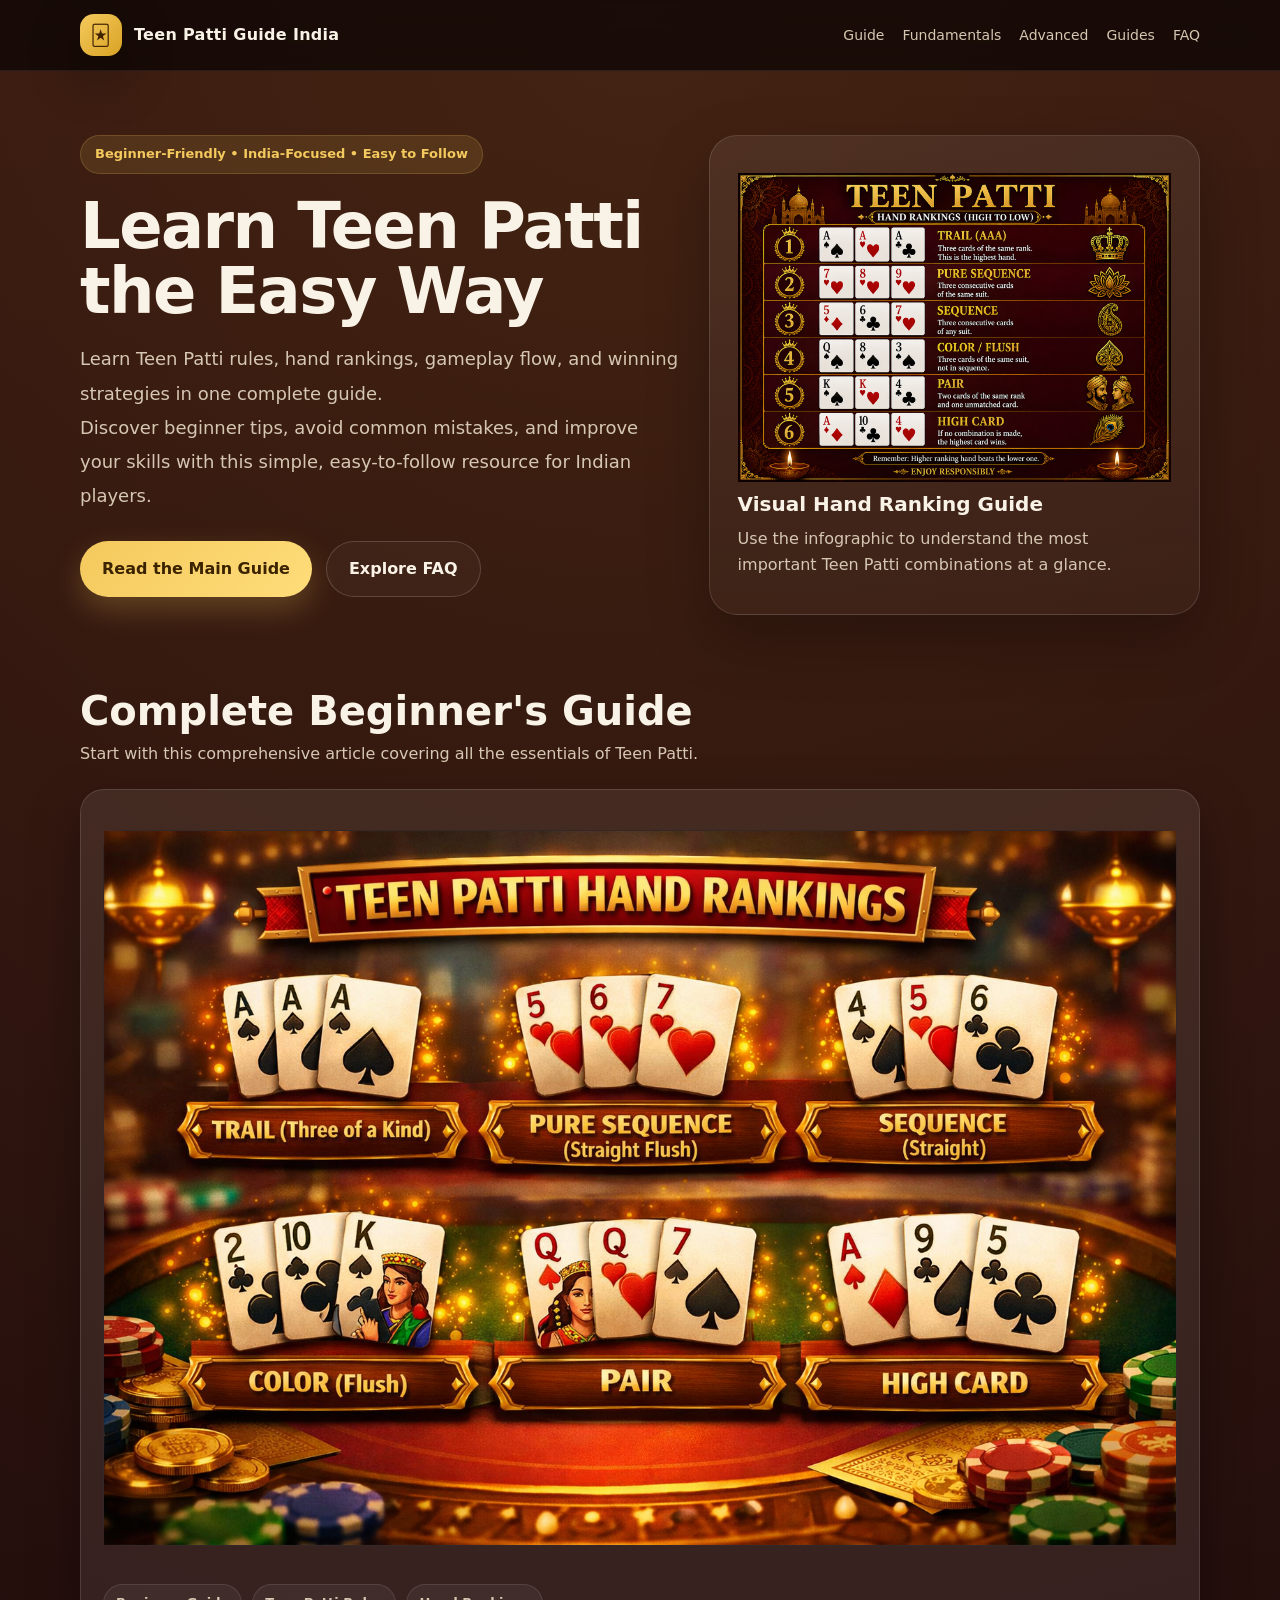
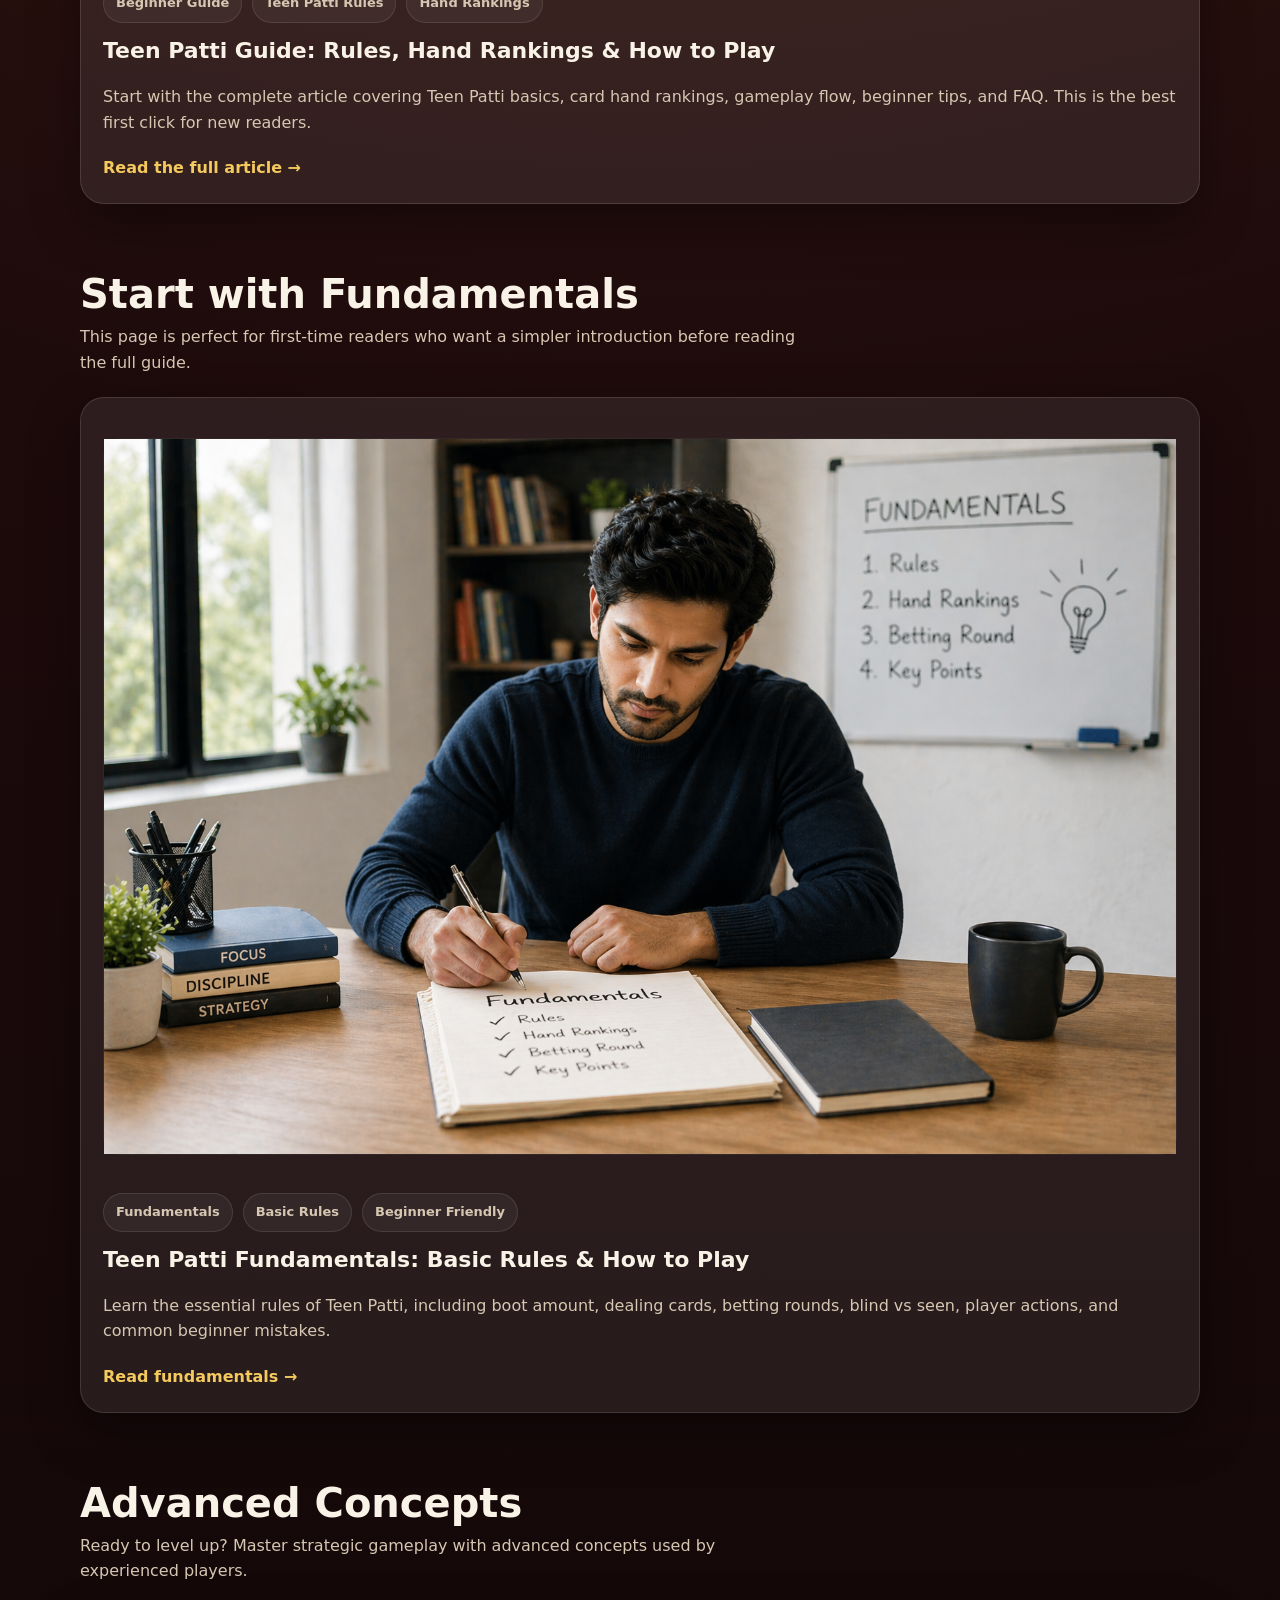
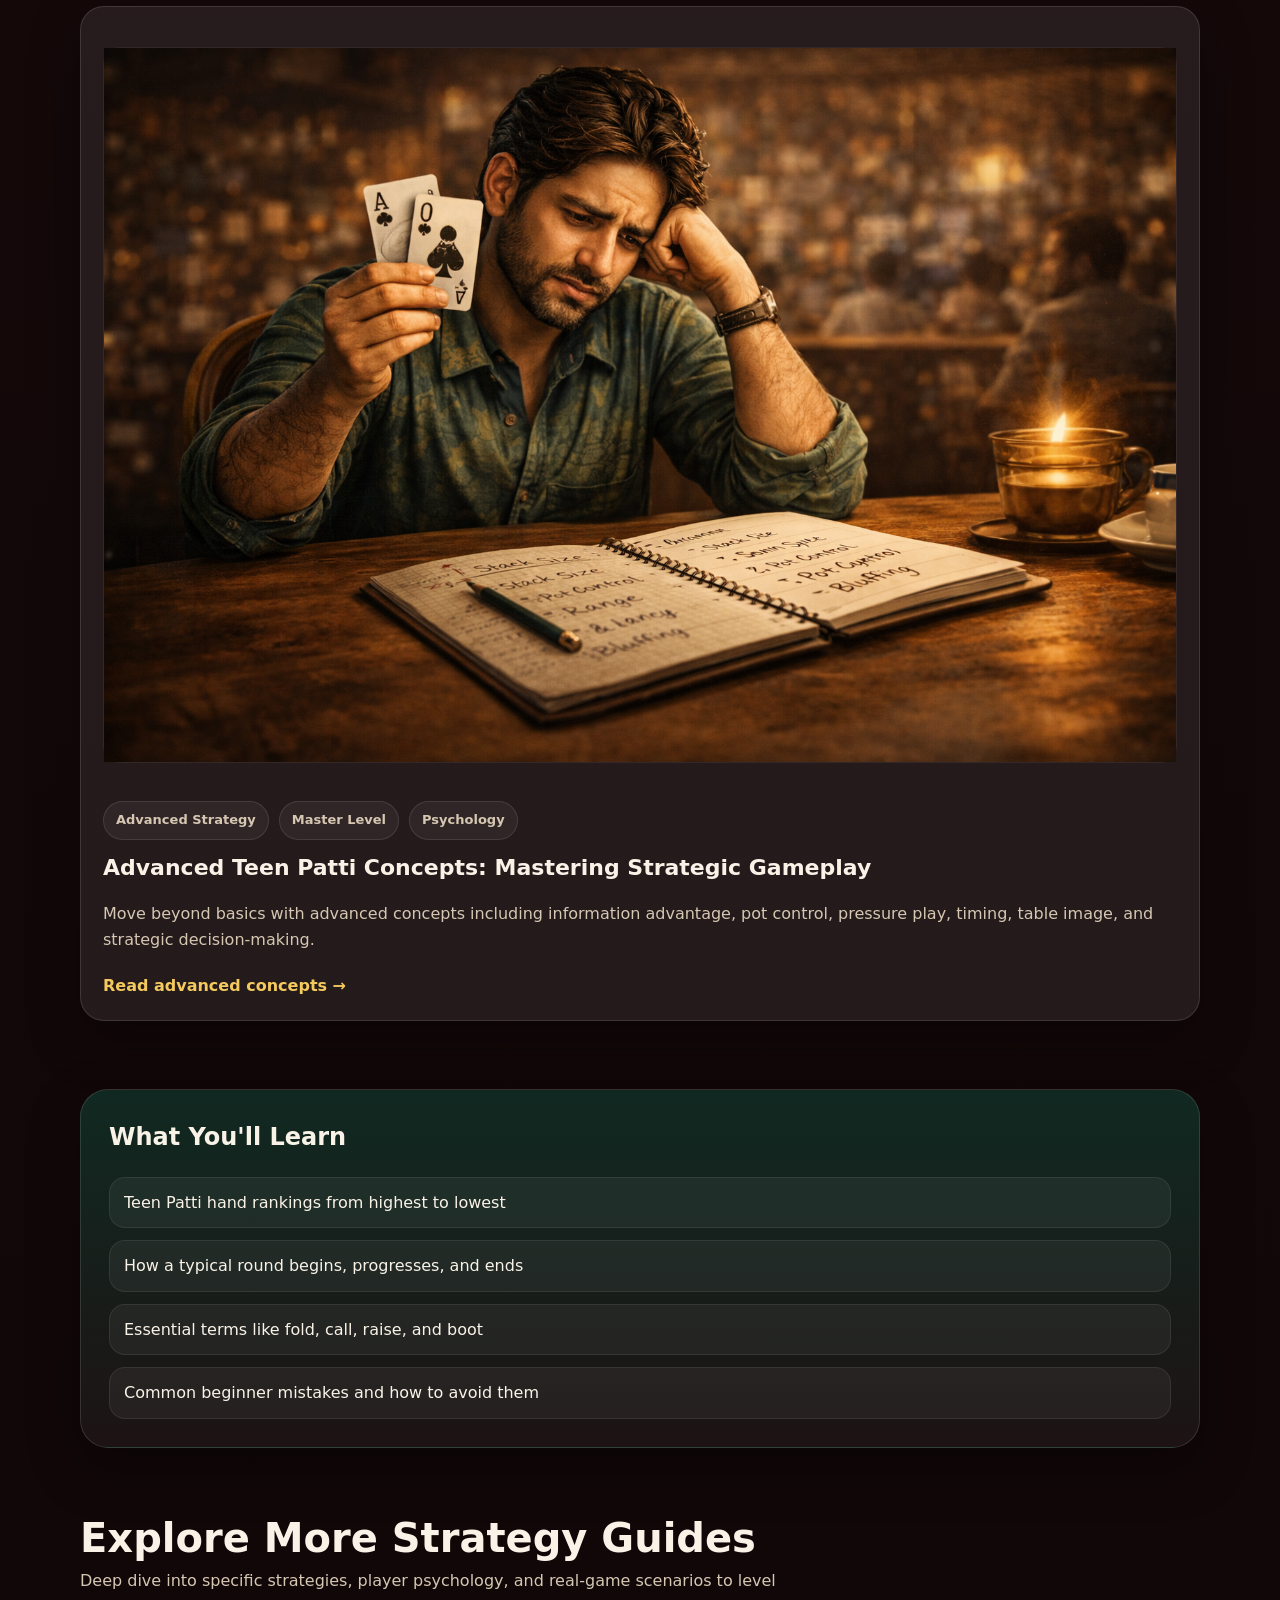
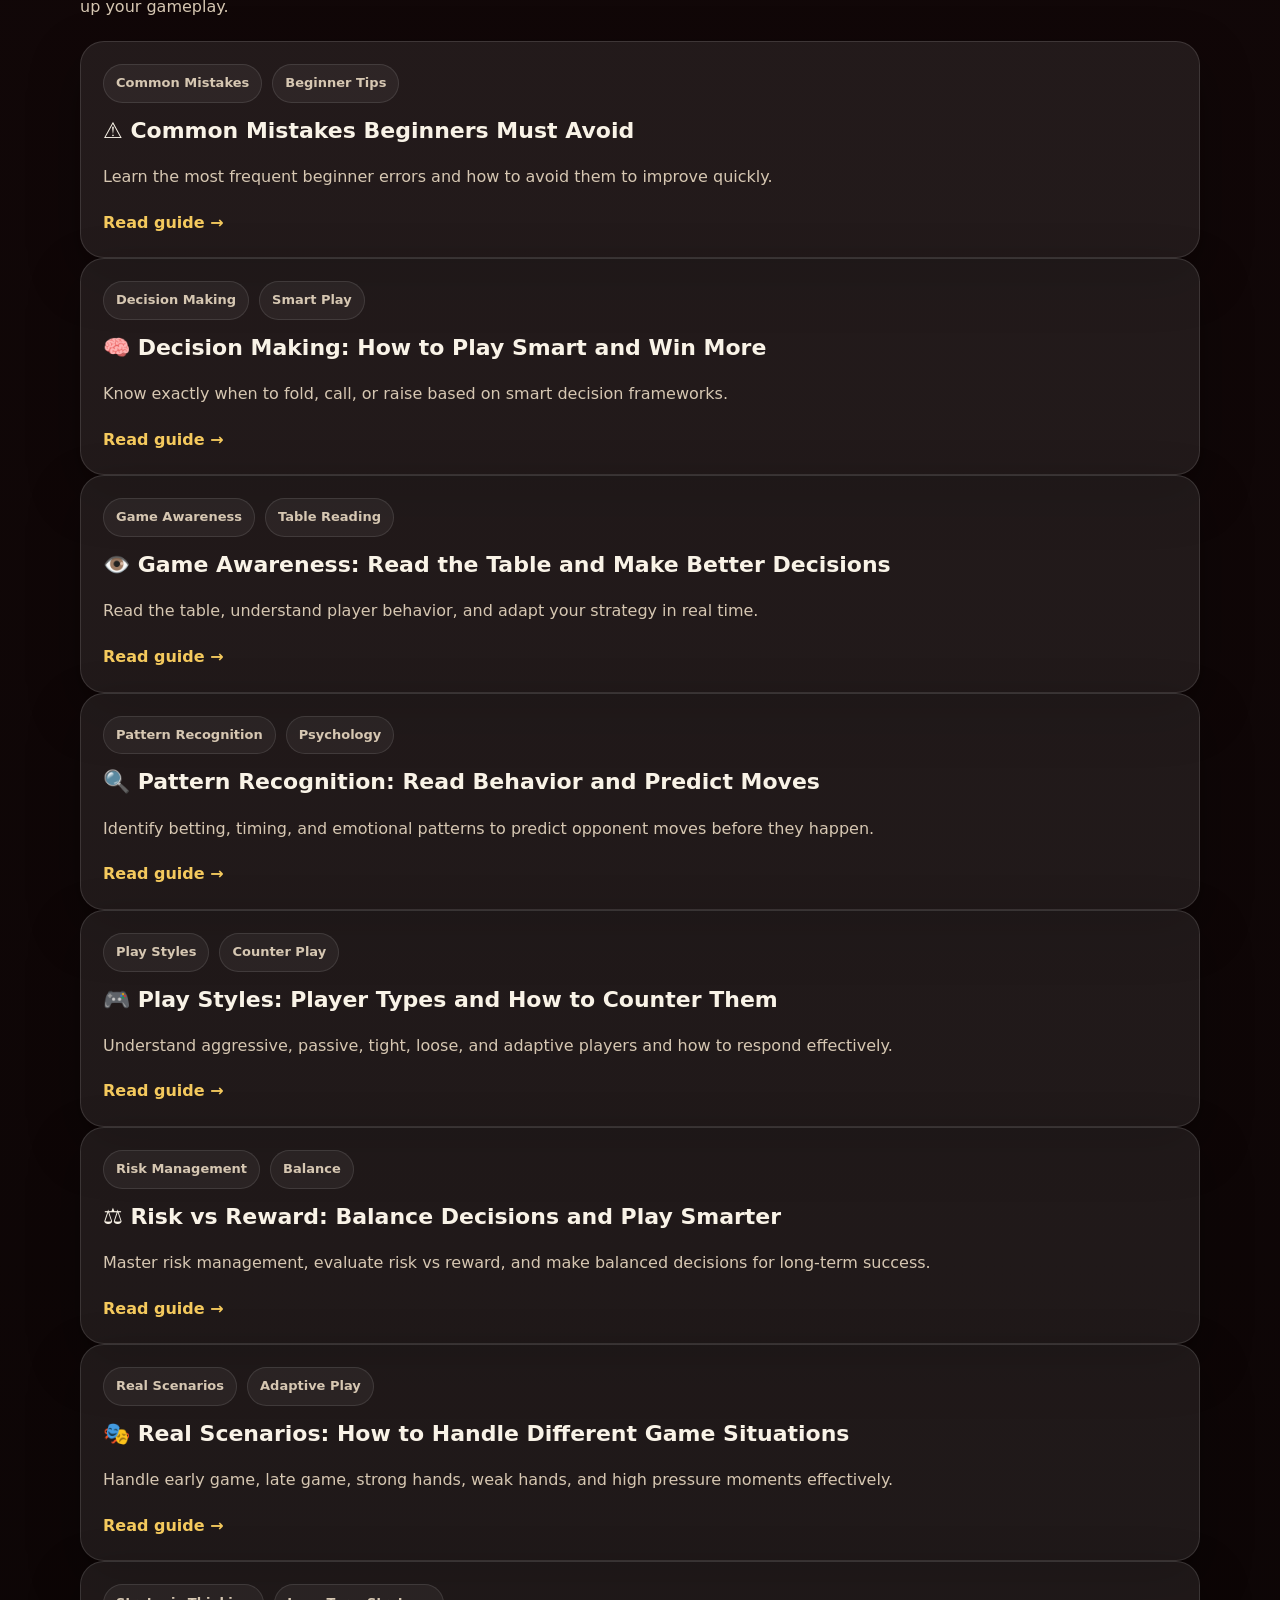
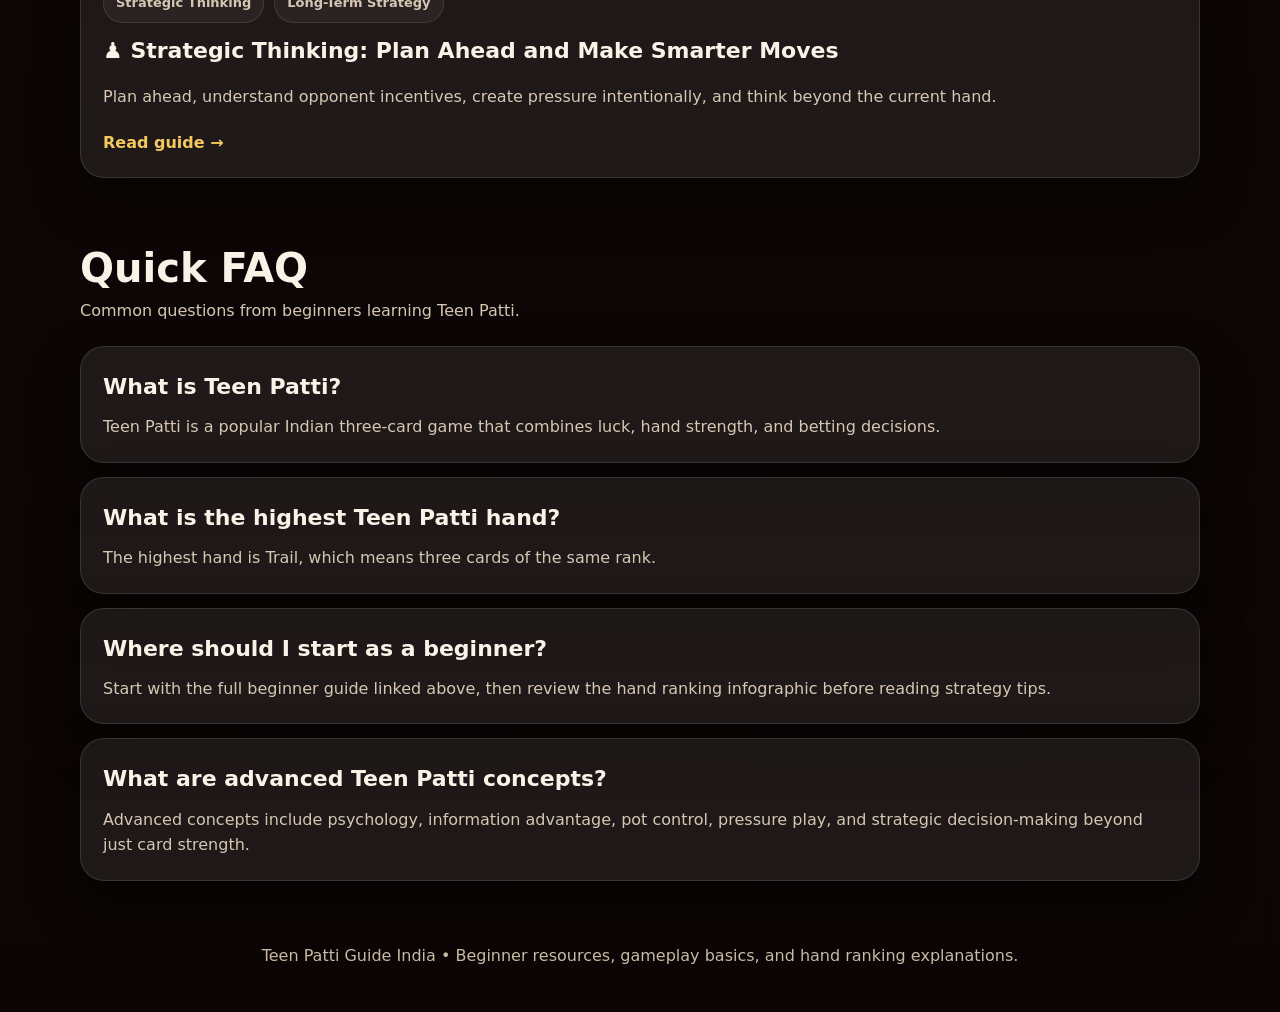
<file: index.html>
<!DOCTYPE html>
<html lang="en">
<head>
  <meta charset="UTF-8" />
  <meta name="viewport" content="width=device-width, initial-scale=1.0" />
  <title>Teen Patti Guide India | Rules, Hand Rankings & Beginner Tips</title>
  <meta name="description" content="Learn Teen Patti rules, hand rankings, gameplay steps, beginner tips, and strategy in this easy guide for Indian players." />
  <meta name="keywords" content="Teen Patti guide India, Teen Patti rules, Teen Patti hand rankings, how to play Teen Patti, Teen Patti beginner guide" />
  <link rel="stylesheet" href="./assets/css/main.css" />
</head>
<body>
  <header class="nav">
    <div class="container nav-inner">
      <a href="#top" class="brand">
        <span class="brand-badge">🃏</span>
        <span>Teen Patti Guide India</span>
      </a>
      <nav class="nav-links">
        <a href="#guide">Guide</a>
        <a href="#fundamentals">Fundamentals</a>
        <a href="#advanced">Advanced</a>
        <a href="#more-guides">Guides</a>
        <a href="#faq">FAQ</a>
      </nav>
    </div>
  </header>

  <main id="top">
    <section class="hero">
      <div class="container hero-grid">
        <div>
          <span class="eyebrow">Beginner-Friendly • India-Focused • Easy to Follow</span>
          <h1>Learn Teen Patti the Easy Way</h1>
          <p>
            Learn Teen Patti rules, hand rankings, gameplay flow, and winning strategies in one complete guide. <br/>
            Discover beginner tips, avoid common mistakes, and improve your skills with this simple, easy-to-follow resource for Indian players.<br/>
          </p>
          <div class="hero-actions">
            <a class="cta-btn" href="#guide">Read the Main Guide</a>
            <a class="ghost-btn" href="#faq">Explore FAQ</a>
          </div>
        </div>

        <div class="hero-card">
          <img src="./assets/images/hand-ranking.png" alt="Teen Patti hand rankings infographic showing trail, pure sequence, sequence, color, pair and high card" />
          <div class="hero-card-overlay">
            <strong style="display:block; font-size: 20px; margin-top: 6px;margin-bottom: 6px;">Visual Hand Ranking Guide</strong>
            <span class="muted">Use the infographic to understand the most important Teen Patti combinations at a glance.</span>
          </div>
        </div>
      </div>
    </section>

    <section class="section" id="guide">
      <div class="container">
        <div class="section-title">
          <div>
            <h2>Complete Beginner's Guide</h2>
            <p>Start with this comprehensive article covering all the essentials of Teen Patti.</p>
          </div>
        </div>

        <article class="article-card">
          <div class="article-thumb">
            <img src="./assets/images/teen-patti-hand-ranking.png" alt="Teen Patti guide cover image with hand rankings infographic" />
          </div>
          <div>
            <div class="article-meta">
              <span class="chip">Beginner Guide</span>
              <span class="chip">Teen Patti Rules</span>
              <span class="chip">Hand Rankings</span>
            </div>
            <h3>Teen Patti Guide: Rules, Hand Rankings & How to Play</h3>
            <p class="muted">
              Start with the complete article covering Teen Patti basics, card hand rankings, gameplay flow, beginner tips, and FAQ. This is the best first click for new readers.
            </p>
            <a class="article-link" href="./teen-patti-guide.html">Read the full article →</a>
          </div>
        </article>
      </div>
    </section>

    <section class="section" id="fundamentals">
      <div class="container">
        <div class="section-title">
          <div>
            <h2>Start with Fundamentals</h2>
            <p>This page is perfect for first-time readers who want a simpler introduction before reading the full guide.</p>
          </div>
        </div>

        <article class="article-card">
          <div class="article-thumb">
            <img src="./assets/images/fundamentals.png" alt="Teen Patti fundamentals guide showing rules, gameplay and betting flow" />
          </div>
          <div>
            <div class="article-meta">
              <span class="chip">Fundamentals</span>
              <span class="chip">Basic Rules</span>
              <span class="chip">Beginner Friendly</span>
            </div>
            <h3>Teen Patti Fundamentals: Basic Rules &amp; How to Play</h3>
            <p class="muted">
              Learn the essential rules of Teen Patti, including boot amount, dealing cards, betting rounds, blind vs seen, player actions, and common beginner mistakes.
            </p>
            <a class="article-link" href="./fundamentals.html">Read fundamentals →</a>
          </div>
        </article>
      </div>
    </section>

    <section class="section" id="advanced">
      <div class="container">
        <div class="section-title">
          <div>
            <h2>Advanced Concepts</h2>
            <p>Ready to level up? Master strategic gameplay with advanced concepts used by experienced players.</p>
          </div>
        </div>

        <article class="article-card">
          <div class="article-thumb">
            <img src="./assets/images/advanced-concepts.png" alt="Advanced Teen Patti strategy concepts showing strategic thinking and decision-making" />
          </div>
          <div>
            <div class="article-meta">
              <span class="chip">Advanced Strategy</span>
              <span class="chip">Master Level</span>
              <span class="chip">Psychology</span>
            </div>
            <h3>Advanced Teen Patti Concepts: Mastering Strategic Gameplay</h3>
            <p class="muted">
              Move beyond basics with advanced concepts including information advantage, pot control, pressure play, timing, table image, and strategic decision-making.
            </p>
            <a class="article-link" href="./advanced-concepts.html">Read advanced concepts →</a>
          </div>
        </article>
      </div>
    </section>

    <section class="section">
      <div class="container highlight">
        <div class="highlight-panel">
          <h2 style="margin-top:0;">What You'll Learn</h2>
          <ul class="highlight-list">
            <li>Teen Patti hand rankings from highest to lowest</li>
            <li>How a typical round begins, progresses, and ends</li>
            <li>Essential terms like fold, call, raise, and boot</li>
            <li>Common beginner mistakes and how to avoid them</li>
          </ul>
        </div>
      </div>
    </section>

    <section class="section" id="more-guides">
      <div class="container">
        <div class="section-title">
          <div>
            <h2>Explore More Strategy Guides</h2>
            <p>Deep dive into specific strategies, player psychology, and real-game scenarios to level up your gameplay.</p>
          </div>
        </div>

        <article class="article-card">
          <div>
            <div class="article-meta">
              <span class="chip">Common Mistakes</span>
              <span class="chip">Beginner Tips</span>
            </div>
            <h3>⚠️ Common Mistakes Beginners Must Avoid</h3>
            <p class="muted">Learn the most frequent beginner errors and how to avoid them to improve quickly.</p>
            <a class="article-link" href="./common-mistakes.html">Read guide →</a>
          </div>
        </article>

        <article class="article-card">
          <div>
            <div class="article-meta">
              <span class="chip">Decision Making</span>
              <span class="chip">Smart Play</span>
            </div>
            <h3>🧠 Decision Making: How to Play Smart and Win More</h3>
            <p class="muted">Know exactly when to fold, call, or raise based on smart decision frameworks.</p>
            <a class="article-link" href="./decision-making.html">Read guide →</a>
          </div>
        </article>

        <article class="article-card">
          <div>
            <div class="article-meta">
              <span class="chip">Game Awareness</span>
              <span class="chip">Table Reading</span>
            </div>
            <h3>👁️ Game Awareness: Read the Table and Make Better Decisions</h3>
            <p class="muted">Read the table, understand player behavior, and adapt your strategy in real time.</p>
            <a class="article-link" href="./game-awareness.html">Read guide →</a>
          </div>
        </article>

        <article class="article-card">
          <div>
            <div class="article-meta">
              <span class="chip">Pattern Recognition</span>
              <span class="chip">Psychology</span>
            </div>
            <h3>🔍 Pattern Recognition: Read Behavior and Predict Moves</h3>
            <p class="muted">Identify betting, timing, and emotional patterns to predict opponent moves before they happen.</p>
            <a class="article-link" href="./pattern-recognition.html">Read guide →</a>
          </div>
        </article>

        <article class="article-card">
          <div>
            <div class="article-meta">
              <span class="chip">Play Styles</span>
              <span class="chip">Counter Play</span>
            </div>
            <h3>🎮 Play Styles: Player Types and How to Counter Them</h3>
            <p class="muted">Understand aggressive, passive, tight, loose, and adaptive players and how to respond effectively.</p>
            <a class="article-link" href="./play-styles.html">Read guide →</a>
          </div>
        </article>

        <article class="article-card">
          <div>
            <div class="article-meta">
              <span class="chip">Risk Management</span>
              <span class="chip">Balance</span>
            </div>
            <h3>⚖️ Risk vs Reward: Balance Decisions and Play Smarter</h3>
            <p class="muted">Master risk management, evaluate risk vs reward, and make balanced decisions for long-term success.</p>
            <a class="article-link" href="./risk-balance.html">Read guide →</a>
          </div>
        </article>

        <article class="article-card">
          <div>
            <div class="article-meta">
              <span class="chip">Real Scenarios</span>
              <span class="chip">Adaptive Play</span>
            </div>
            <h3>🎭 Real Scenarios: How to Handle Different Game Situations</h3>
            <p class="muted">Handle early game, late game, strong hands, weak hands, and high pressure moments effectively.</p>
            <a class="article-link" href="./scenarios.html">Read guide →</a>
          </div>
        </article>

        <article class="article-card">
          <div>
            <div class="article-meta">
              <span class="chip">Strategic Thinking</span>
              <span class="chip">Long-Term Strategy</span>
            </div>
            <h3>♟️ Strategic Thinking: Plan Ahead and Make Smarter Moves</h3>
            <p class="muted">Plan ahead, understand opponent incentives, create pressure intentionally, and think beyond the current hand.</p>
            <a class="article-link" href="./strategic-thinking.html">Read guide →</a>
          </div>
        </article>
      </div>
    </section>

    <section class="section" id="faq">
      <div class="container">
        <div class="section-title">
          <div>
            <h2>Quick FAQ</h2>
            <p>Common questions from beginners learning Teen Patti.</p>
          </div>
        </div>

        <div class="faq-wrap">
          <article class="faq-card">
            <h3>What is Teen Patti?</h3>
            <p>Teen Patti is a popular Indian three-card game that combines luck, hand strength, and betting decisions.</p>
          </article>
          <article class="faq-card">
            <h3>What is the highest Teen Patti hand?</h3>
            <p>The highest hand is Trail, which means three cards of the same rank.</p>
          </article>
          <article class="faq-card">
            <h3>Where should I start as a beginner?</h3>
            <p>Start with the full beginner guide linked above, then review the hand ranking infographic before reading strategy tips.</p>
          </article>
          <article class="faq-card">
            <h3>What are advanced Teen Patti concepts?</h3>
            <p>Advanced concepts include psychology, information advantage, pot control, pressure play, and strategic decision-making beyond just card strength.</p>
          </article>
        </div>
      </div>
    </section>
  </main>

  <footer class="footer">
    <div class="container">
      Teen Patti Guide India • Beginner resources, gameplay basics, and hand ranking explanations.
    </div>
  </footer>

  <script src="./assets/js/main.js" defer></script>
</body>
</html>
</file>
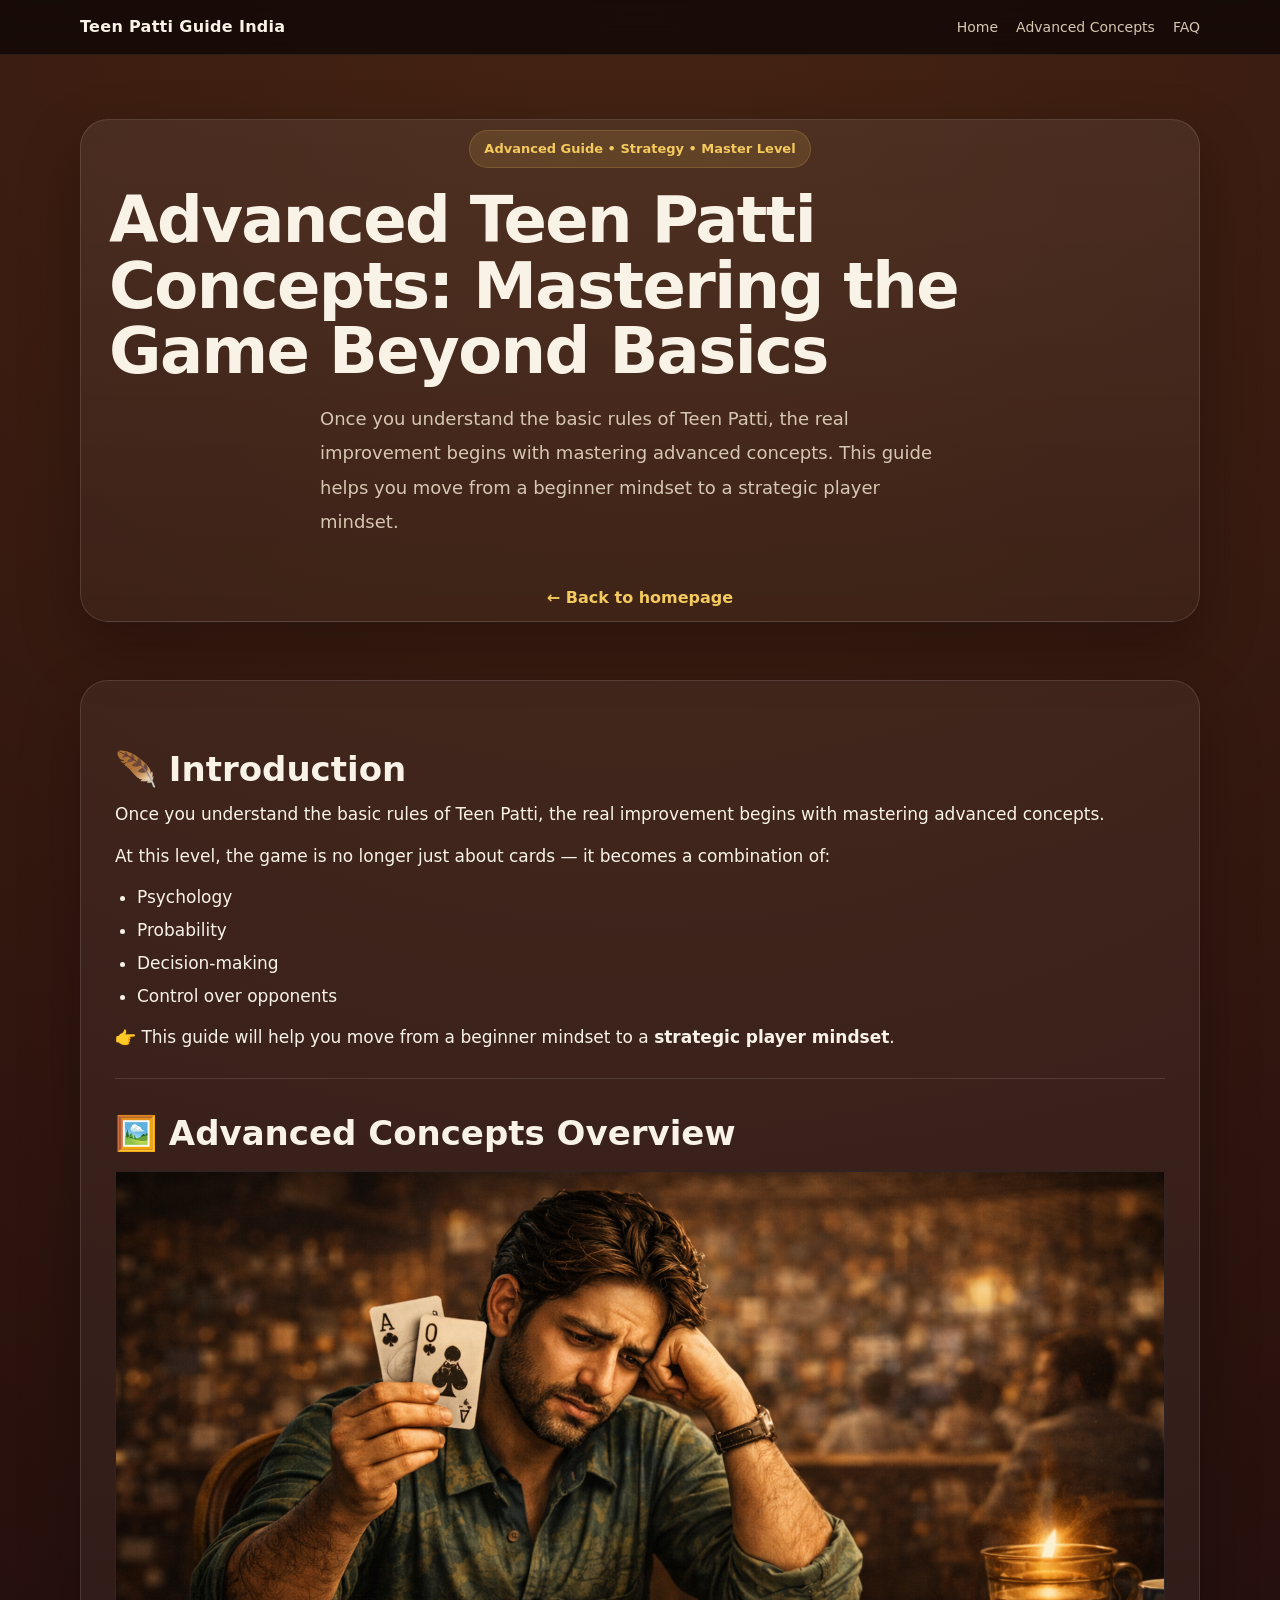
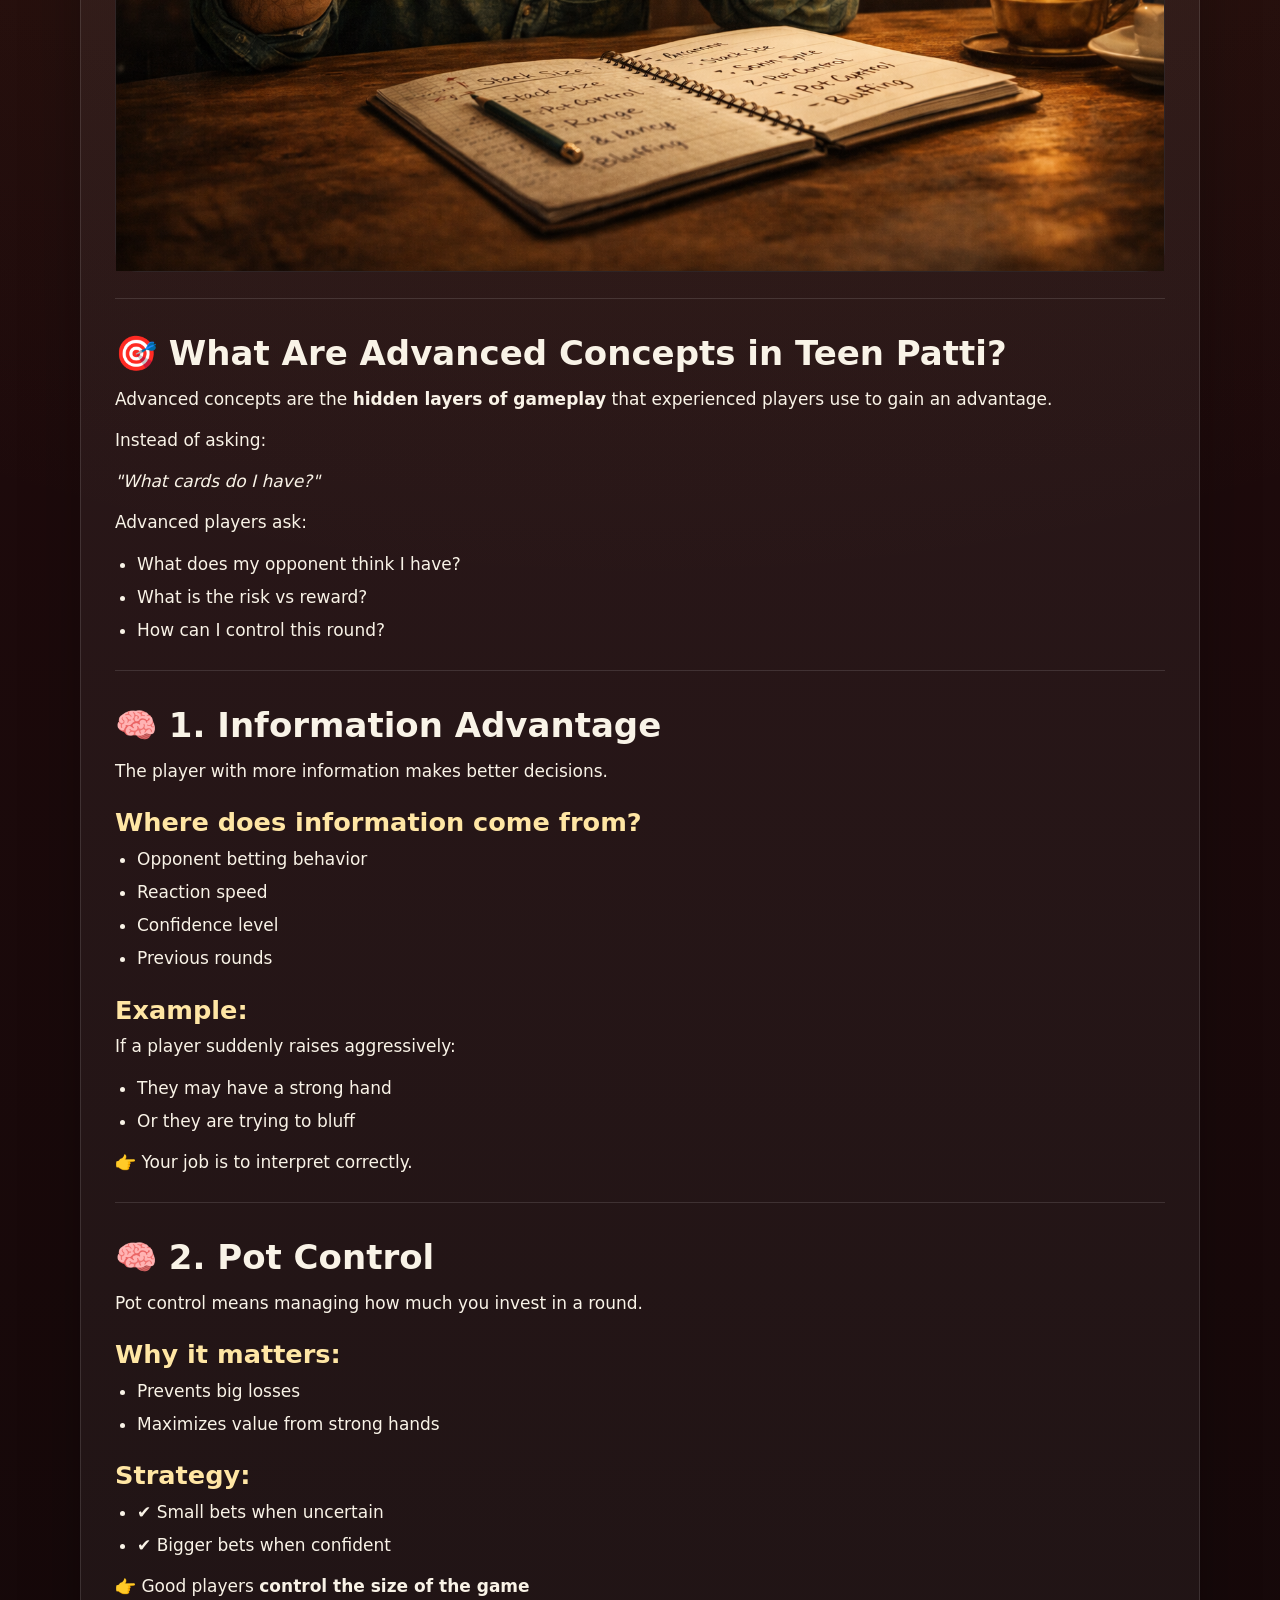
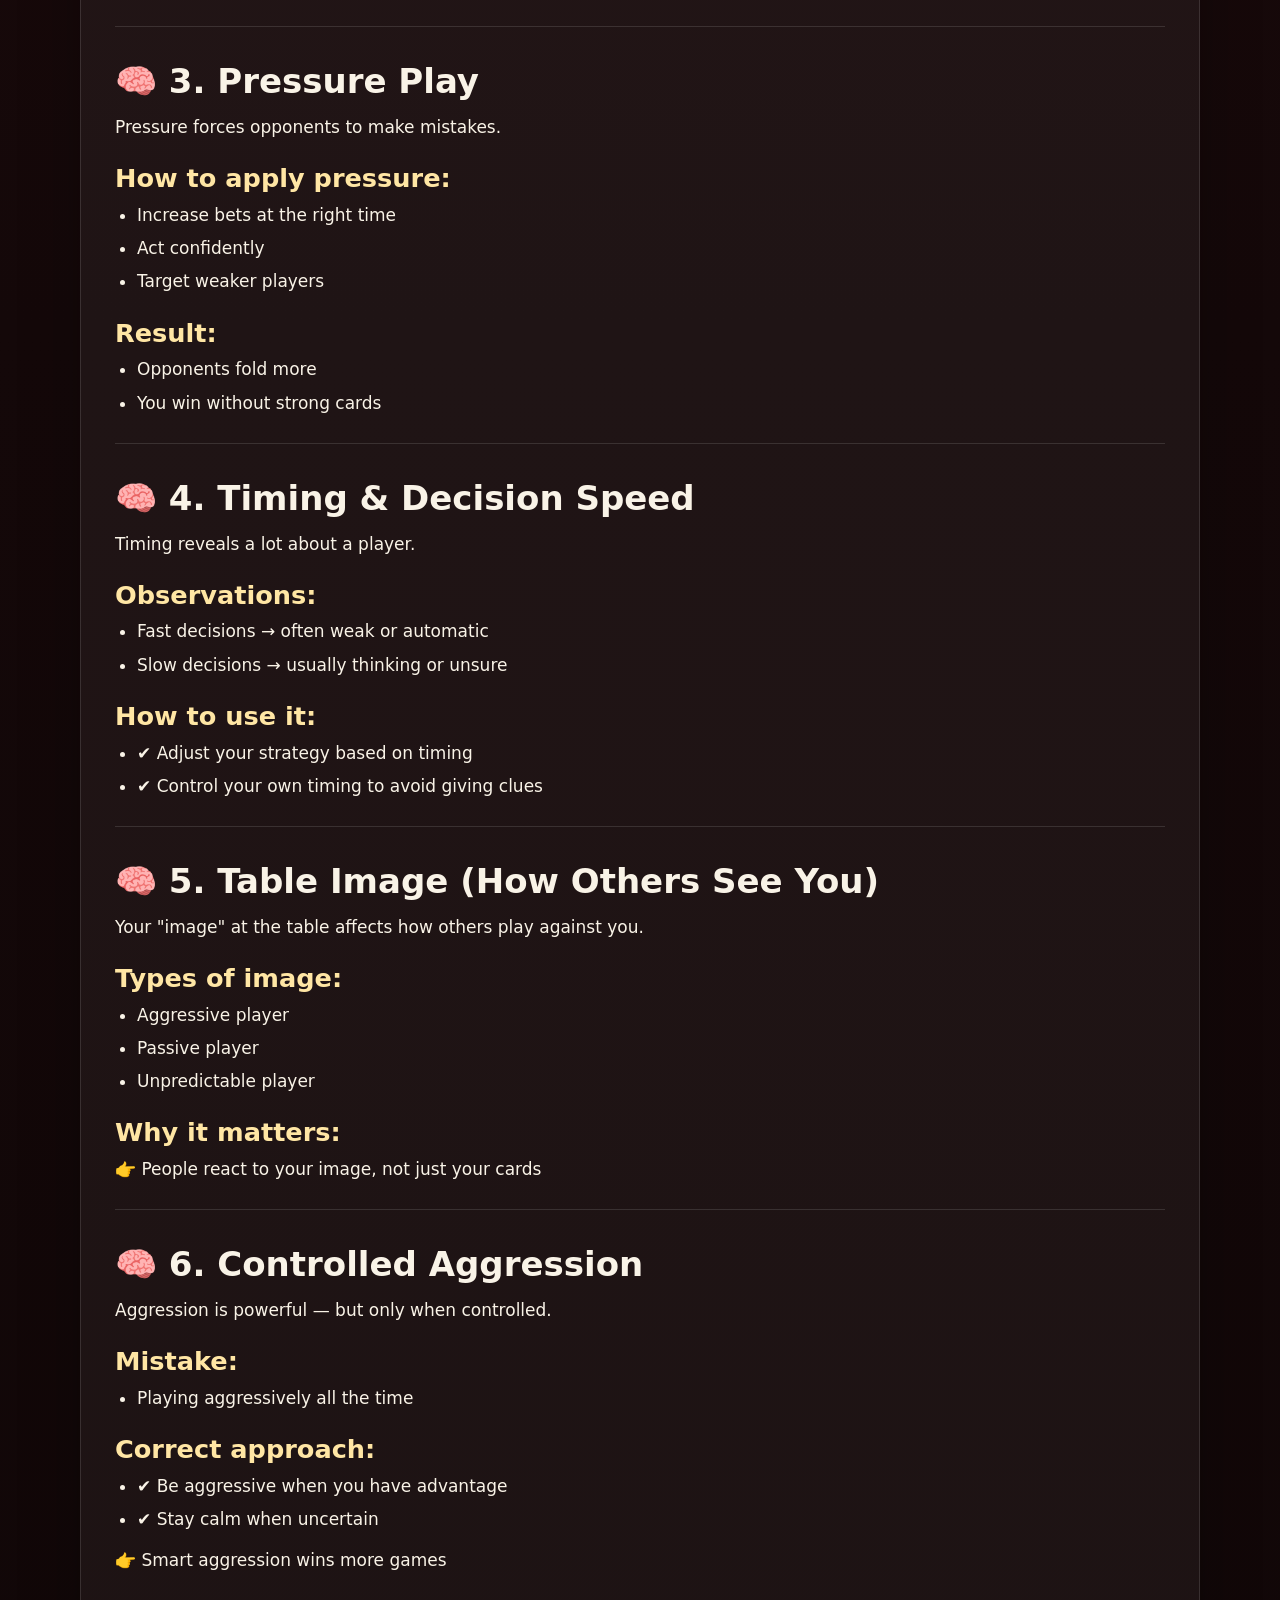
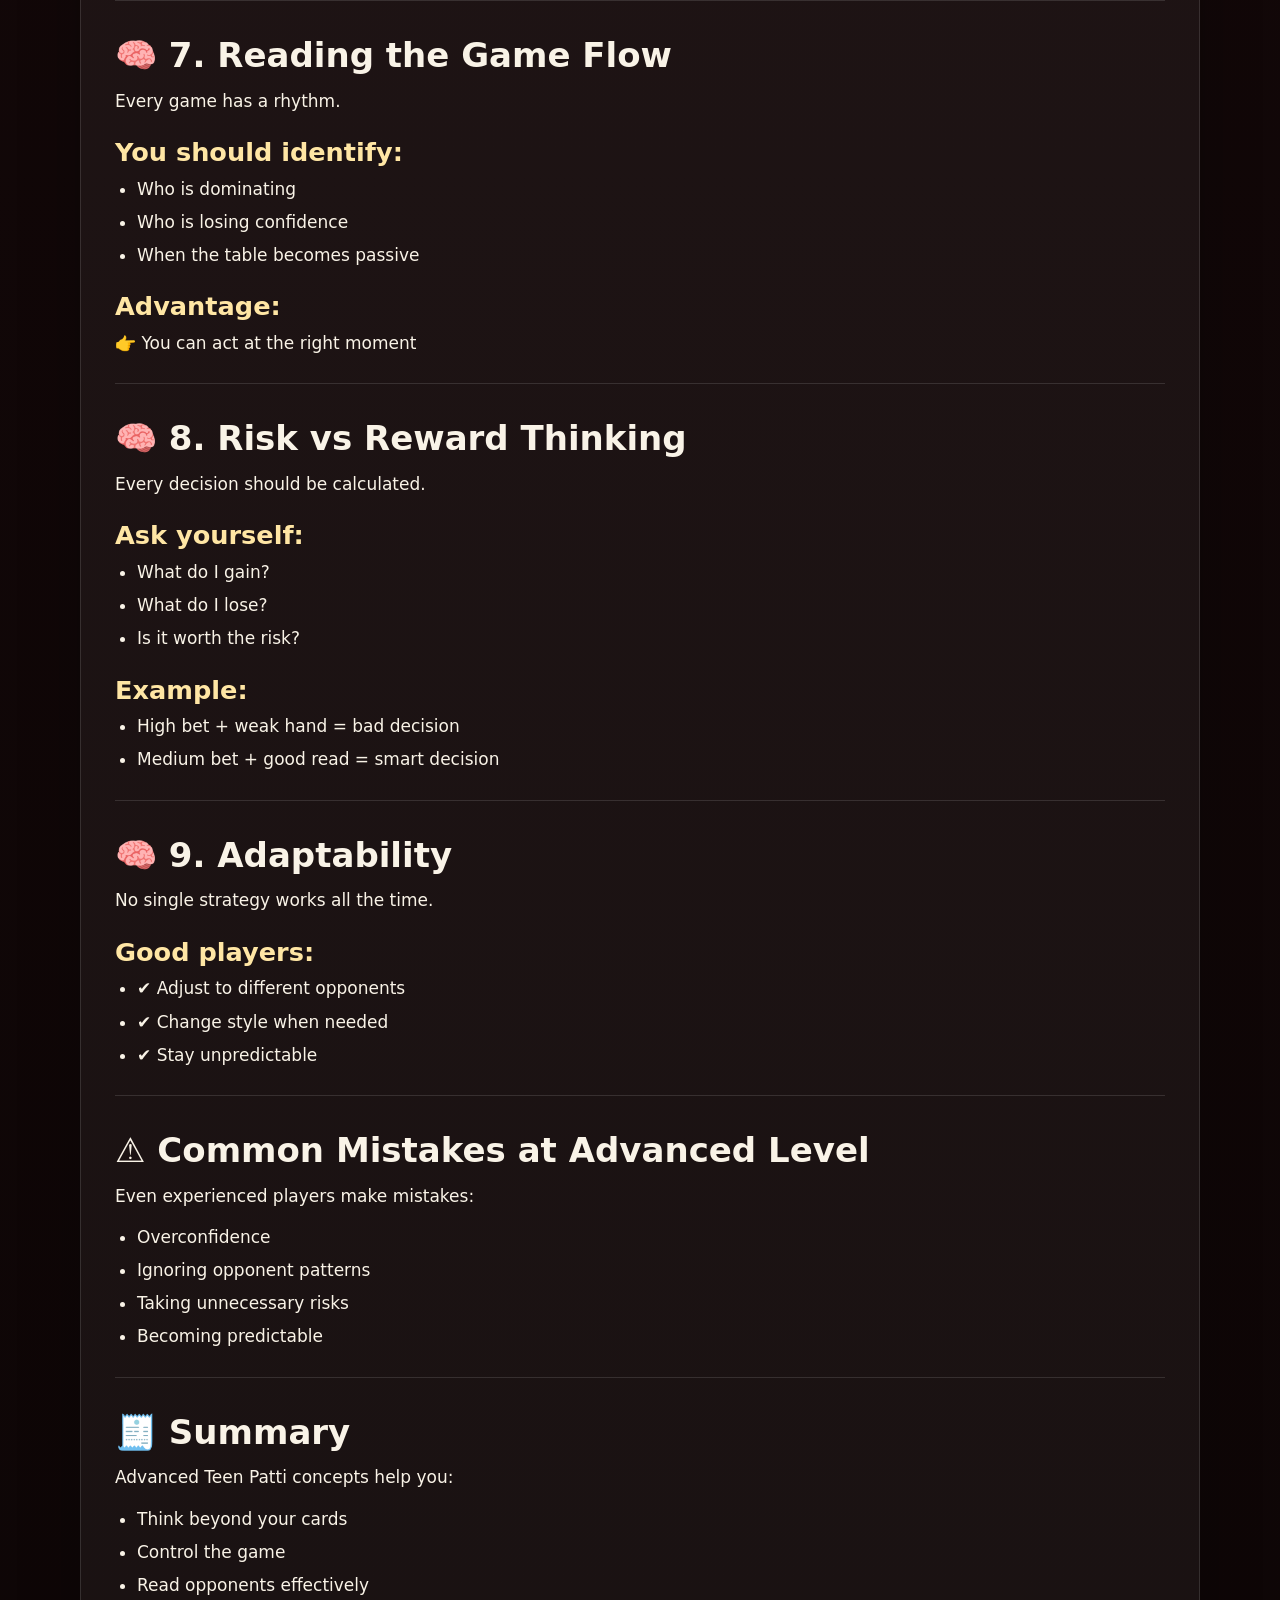
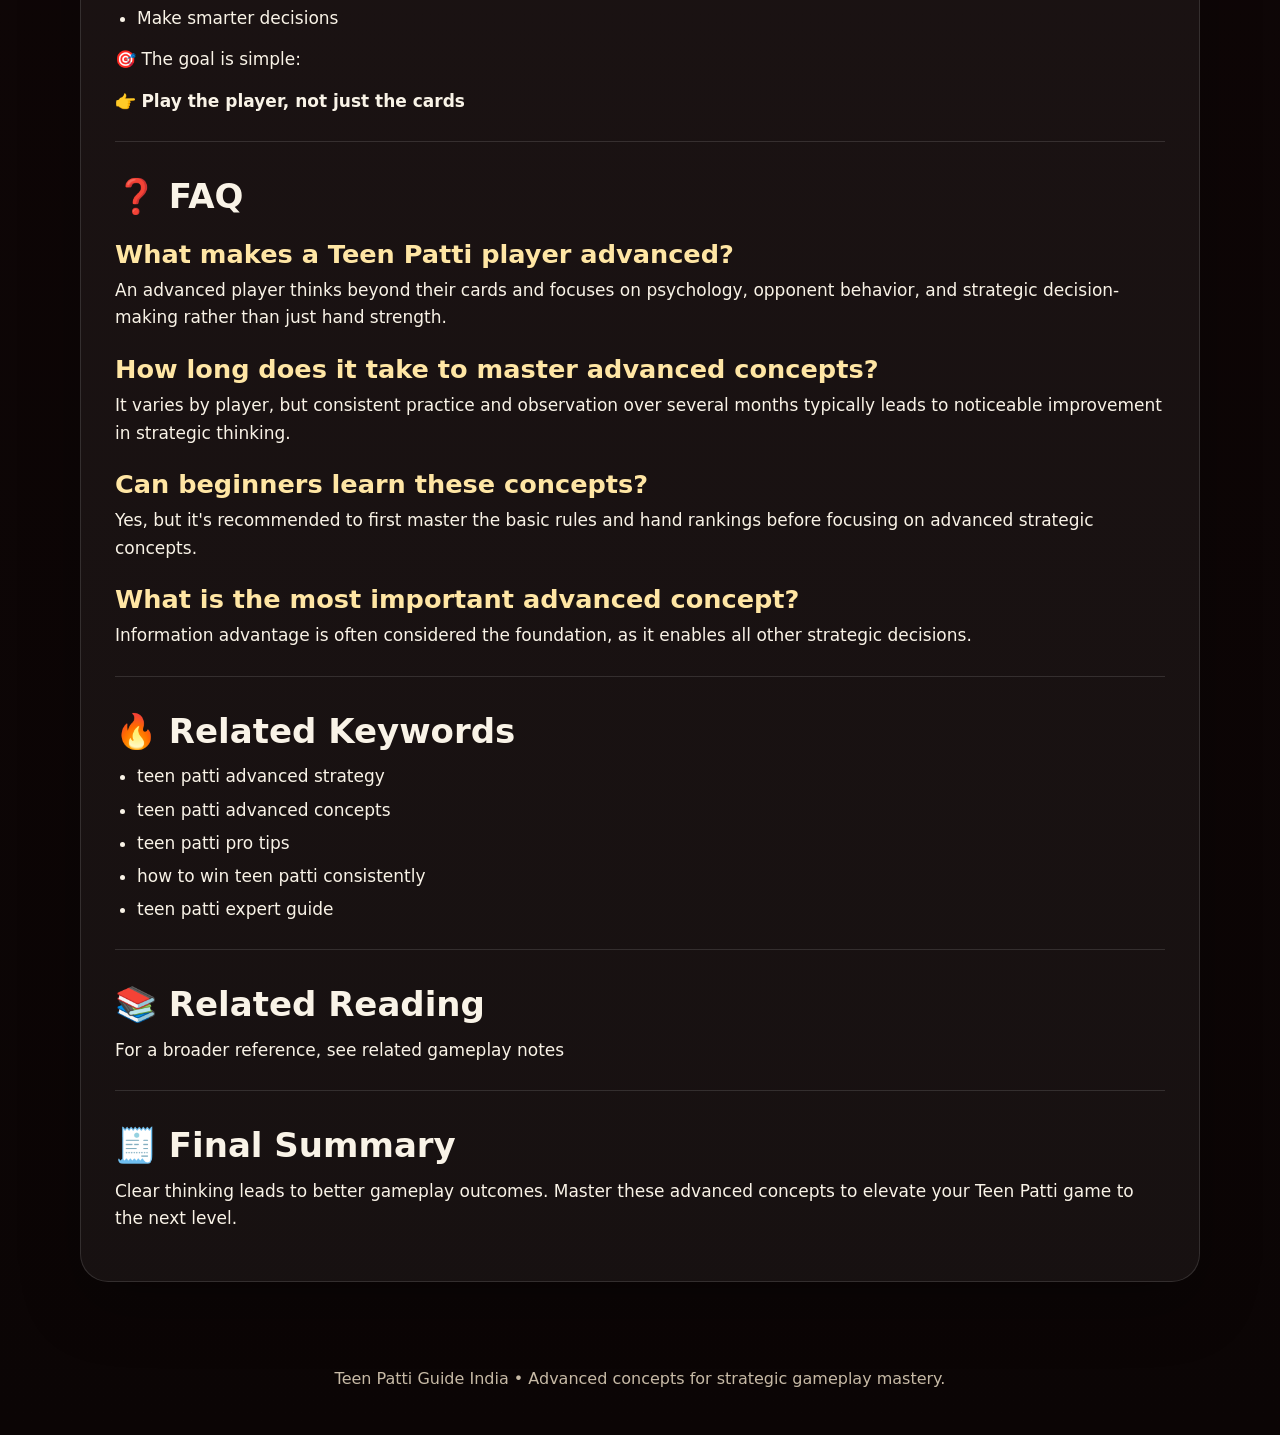
<file: advanced-concepts.html>
<!DOCTYPE html>
<html lang="en">
<head>
  <meta charset="UTF-8" />
  <meta name="viewport" content="width=device-width, initial-scale=1.0" />
  <title>Advanced Teen Patti Concepts | Master Strategic Gameplay</title>
  <meta name="description" content="Master advanced Teen Patti concepts including psychology, probability, information advantage, pot control, pressure play, and strategic decision-making." />
  <meta name="keywords" content="teen patti advanced strategy, teen patti advanced concepts, teen patti pro tips, how to win teen patti consistently, teen patti expert guide" />
  <link rel="stylesheet" href="./assets/css/main.css" />
</head>
<body>
  <header class="topbar">
    <div class="container">
      <div class="brand">Teen Patti Guide India</div>
      <nav class="nav-links">
        <a href="./index.html">Home</a>
        <a href="#article">Advanced Concepts</a>
        <a href="#faq">FAQ</a>
      </nav>
    </div>
  </header>

  <section class="hero">
    <div class="container">
      <div class="hero-card">
        <span class="eyebrow">Advanced Guide • Strategy • Master Level</span>
        <h1>Advanced Teen Patti Concepts: Mastering the Game Beyond Basics</h1>
        <p>Once you understand the basic rules of Teen Patti, the real improvement begins with mastering advanced concepts. This guide helps you move from a beginner mindset to a strategic player mindset.</p>
        <a class="back-link" href="./index.html">← Back to homepage</a>
      </div>
    </div>
  </section>

  <main class="content">
    <div class="container">
      <article class="article" id="article">
        <h2>🪶 Introduction</h2>
        <p>Once you understand the basic rules of Teen Patti, the real improvement begins with mastering advanced concepts.</p>
        <p>At this level, the game is no longer just about cards — it becomes a combination of:</p>
        <ul>
          <li>Psychology</li>
          <li>Probability</li>
          <li>Decision-making</li>
          <li>Control over opponents</li>
        </ul>
        <p>👉 This guide will help you move from a beginner mindset to a <strong>strategic player mindset</strong>.</p>

        <hr />

        <h2>🖼️ Advanced Concepts Overview</h2>
        <figure class="article-image">
          <img src="./assets/images/advanced-concepts.png" alt="Focused man analyzing situation calmly, thinking deeply, strategic decision-making in Teen Patti" loading="lazy" />
        </figure>

        <hr />

        <h2>🎯 What Are Advanced Concepts in Teen Patti?</h2>
        <p>Advanced concepts are the <strong>hidden layers of gameplay</strong> that experienced players use to gain an advantage.</p>
        <p>Instead of asking:</p>
        <p><em>"What cards do I have?"</em></p>
        <p>Advanced players ask:</p>
        <ul>
          <li>What does my opponent think I have?</li>
          <li>What is the risk vs reward?</li>
          <li>How can I control this round?</li>
        </ul>

        <hr />

        <h2>🧠 1. Information Advantage</h2>
        <p>The player with more information makes better decisions.</p>

        <h3>Where does information come from?</h3>
        <ul>
          <li>Opponent betting behavior</li>
          <li>Reaction speed</li>
          <li>Confidence level</li>
          <li>Previous rounds</li>
        </ul>

        <h3>Example:</h3>
        <p>If a player suddenly raises aggressively:</p>
        <ul>
          <li>They may have a strong hand</li>
          <li>Or they are trying to bluff</li>
        </ul>
        <p>👉 Your job is to interpret correctly.</p>

        <hr />

        <h2>🧠 2. Pot Control</h2>
        <p>Pot control means managing how much you invest in a round.</p>

        <h3>Why it matters:</h3>
        <ul>
          <li>Prevents big losses</li>
          <li>Maximizes value from strong hands</li>
        </ul>

        <h3>Strategy:</h3>
        <ul>
          <li>✔ Small bets when uncertain</li>
          <li>✔ Bigger bets when confident</li>
        </ul>
        <p>👉 Good players <strong>control the size of the game</strong></p>

        <hr />

        <h2>🧠 3. Pressure Play</h2>
        <p>Pressure forces opponents to make mistakes.</p>

        <h3>How to apply pressure:</h3>
        <ul>
          <li>Increase bets at the right time</li>
          <li>Act confidently</li>
          <li>Target weaker players</li>
        </ul>

        <h3>Result:</h3>
        <ul>
          <li>Opponents fold more</li>
          <li>You win without strong cards</li>
        </ul>

        <hr />

        <h2>🧠 4. Timing & Decision Speed</h2>
        <p>Timing reveals a lot about a player.</p>

        <h3>Observations:</h3>
        <ul>
          <li>Fast decisions → often weak or automatic</li>
          <li>Slow decisions → usually thinking or unsure</li>
        </ul>

        <h3>How to use it:</h3>
        <ul>
          <li>✔ Adjust your strategy based on timing</li>
          <li>✔ Control your own timing to avoid giving clues</li>
        </ul>

        <hr />

        <h2>🧠 5. Table Image (How Others See You)</h2>
        <p>Your "image" at the table affects how others play against you.</p>

        <h3>Types of image:</h3>
        <ul>
          <li>Aggressive player</li>
          <li>Passive player</li>
          <li>Unpredictable player</li>
        </ul>

        <h3>Why it matters:</h3>
        <p>👉 People react to your image, not just your cards</p>

        <hr />

        <h2>🧠 6. Controlled Aggression</h2>
        <p>Aggression is powerful — but only when controlled.</p>

        <h3>Mistake:</h3>
        <ul>
          <li>Playing aggressively all the time</li>
        </ul>

        <h3>Correct approach:</h3>
        <ul>
          <li>✔ Be aggressive when you have advantage</li>
          <li>✔ Stay calm when uncertain</li>
        </ul>
        <p>👉 Smart aggression wins more games</p>

        <hr />

        <h2>🧠 7. Reading the Game Flow</h2>
        <p>Every game has a rhythm.</p>

        <h3>You should identify:</h3>
        <ul>
          <li>Who is dominating</li>
          <li>Who is losing confidence</li>
          <li>When the table becomes passive</li>
        </ul>

        <h3>Advantage:</h3>
        <p>👉 You can act at the right moment</p>

        <hr />

        <h2>🧠 8. Risk vs Reward Thinking</h2>
        <p>Every decision should be calculated.</p>

        <h3>Ask yourself:</h3>
        <ul>
          <li>What do I gain?</li>
          <li>What do I lose?</li>
          <li>Is it worth the risk?</li>
        </ul>

        <h3>Example:</h3>
        <ul>
          <li>High bet + weak hand = bad decision</li>
          <li>Medium bet + good read = smart decision</li>
        </ul>

        <hr />

        <h2>🧠 9. Adaptability</h2>
        <p>No single strategy works all the time.</p>

        <h3>Good players:</h3>
        <ul>
          <li>✔ Adjust to different opponents</li>
          <li>✔ Change style when needed</li>
          <li>✔ Stay unpredictable</li>
        </ul>

        <hr />

        <h2>⚠️ Common Mistakes at Advanced Level</h2>
        <p>Even experienced players make mistakes:</p>
        <ul>
          <li>Overconfidence</li>
          <li>Ignoring opponent patterns</li>
          <li>Taking unnecessary risks</li>
          <li>Becoming predictable</li>
        </ul>

        <hr />

        <h2>🧾 Summary</h2>
        <p>Advanced Teen Patti concepts help you:</p>
        <ul>
          <li>Think beyond your cards</li>
          <li>Control the game</li>
          <li>Read opponents effectively</li>
          <li>Make smarter decisions</li>
        </ul>
        <p>🎯 The goal is simple:</p>
        <p>👉 <strong>Play the player, not just the cards</strong></p>

        <hr />

        <h2 id="faq">❓ FAQ</h2>

        <h3>What makes a Teen Patti player advanced?</h3>
        <p>An advanced player thinks beyond their cards and focuses on psychology, opponent behavior, and strategic decision-making rather than just hand strength.</p>

        <h3>How long does it take to master advanced concepts?</h3>
        <p>It varies by player, but consistent practice and observation over several months typically leads to noticeable improvement in strategic thinking.</p>

        <h3>Can beginners learn these concepts?</h3>
        <p>Yes, but it's recommended to first master the basic rules and hand rankings before focusing on advanced strategic concepts.</p>

        <h3>What is the most important advanced concept?</h3>
        <p>Information advantage is often considered the foundation, as it enables all other strategic decisions.</p>

        <hr />

        <h2>🔥 Related Keywords</h2>
        <ul>
          <li>teen patti advanced strategy</li>
          <li>teen patti advanced concepts</li>
          <li>teen patti pro tips</li>
          <li>how to win teen patti consistently</li>
          <li>teen patti expert guide</li>
        </ul>

        <hr />

        <h2>📚 Related Reading</h2>
        <p>For a broader reference, see <a href="https://market-lab-cmd.github.io/Callbreak/" target="_blank" rel="noopener">related gameplay notes</a></p>

        <hr />

        <h2>🧾 Final Summary</h2>
        <p>Clear thinking leads to better gameplay outcomes. Master these advanced concepts to elevate your Teen Patti game to the next level.</p>
      </article>
    </div>
  </main>

  <footer class="footer">
    <div class="container">Teen Patti Guide India • Advanced concepts for strategic gameplay mastery.</div>
  </footer>

  <script src="./assets/js/main.js" defer></script>
</body>
</html>
</file>
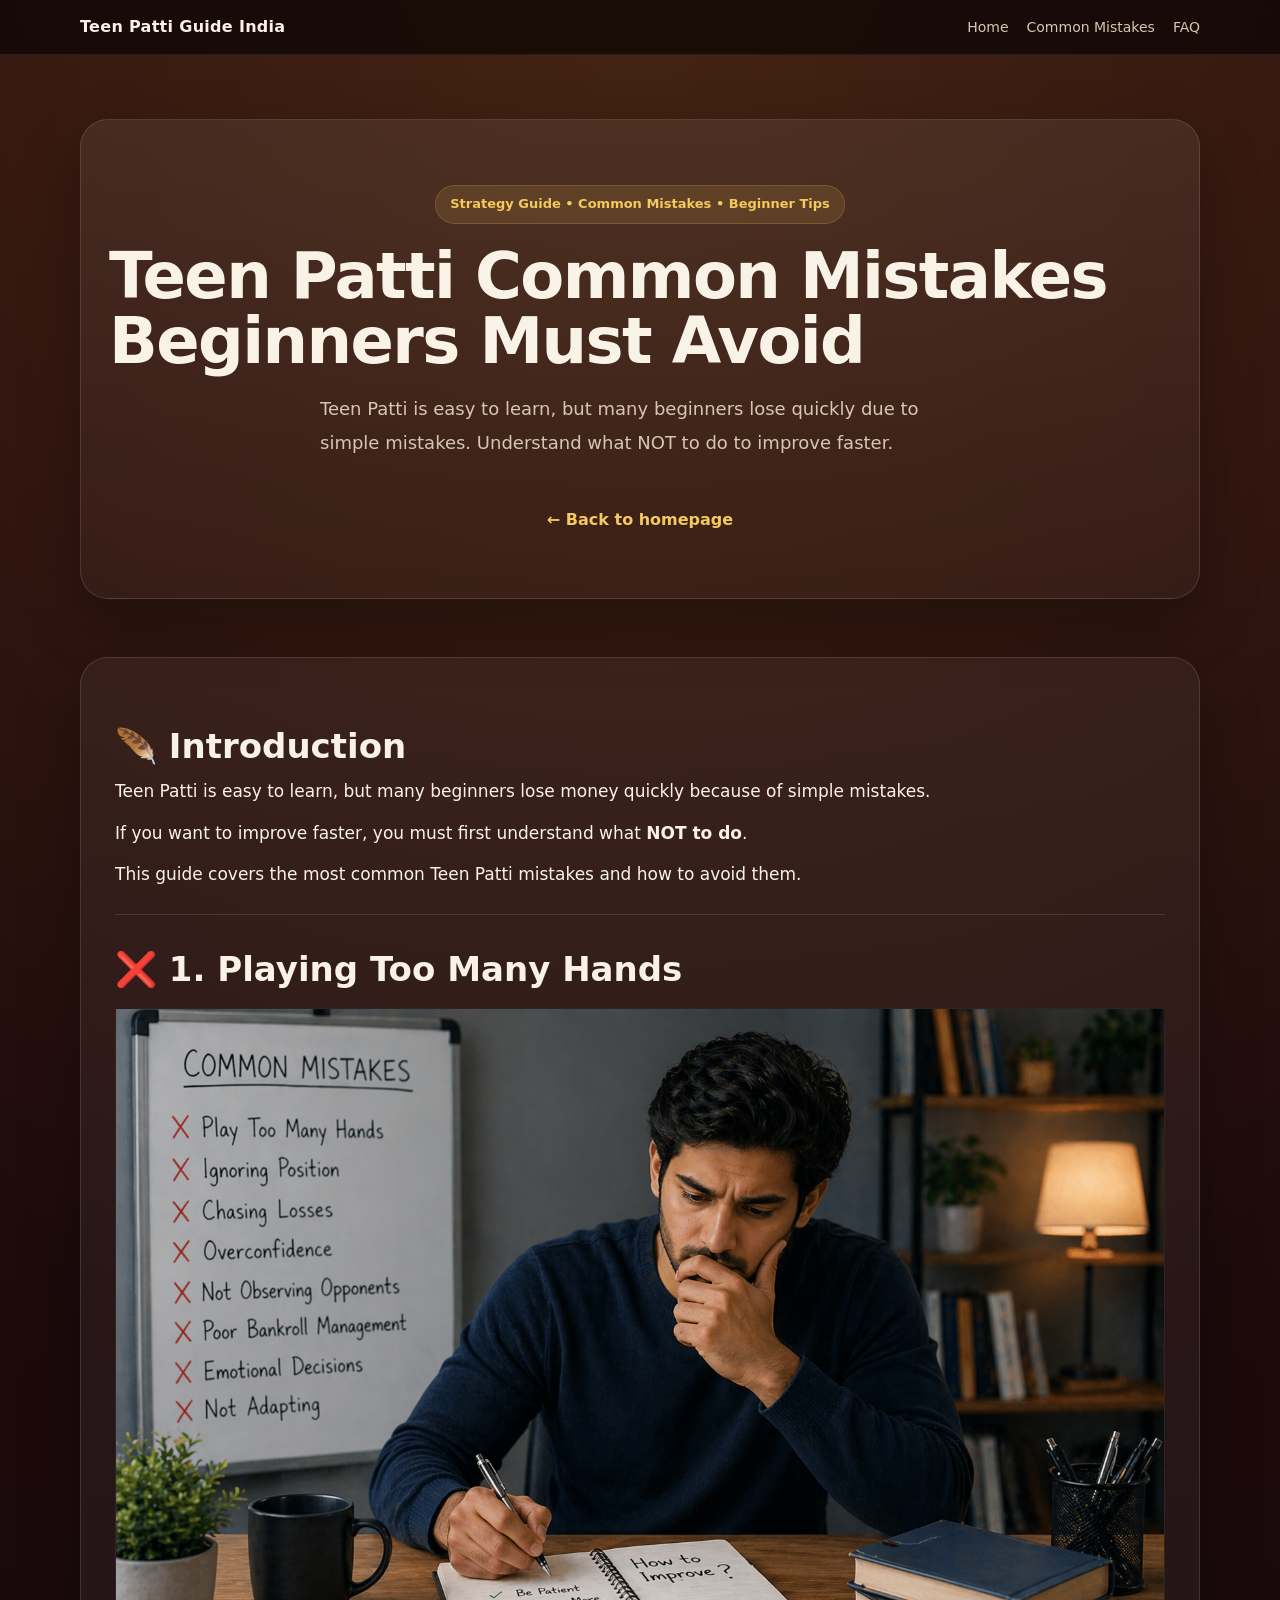
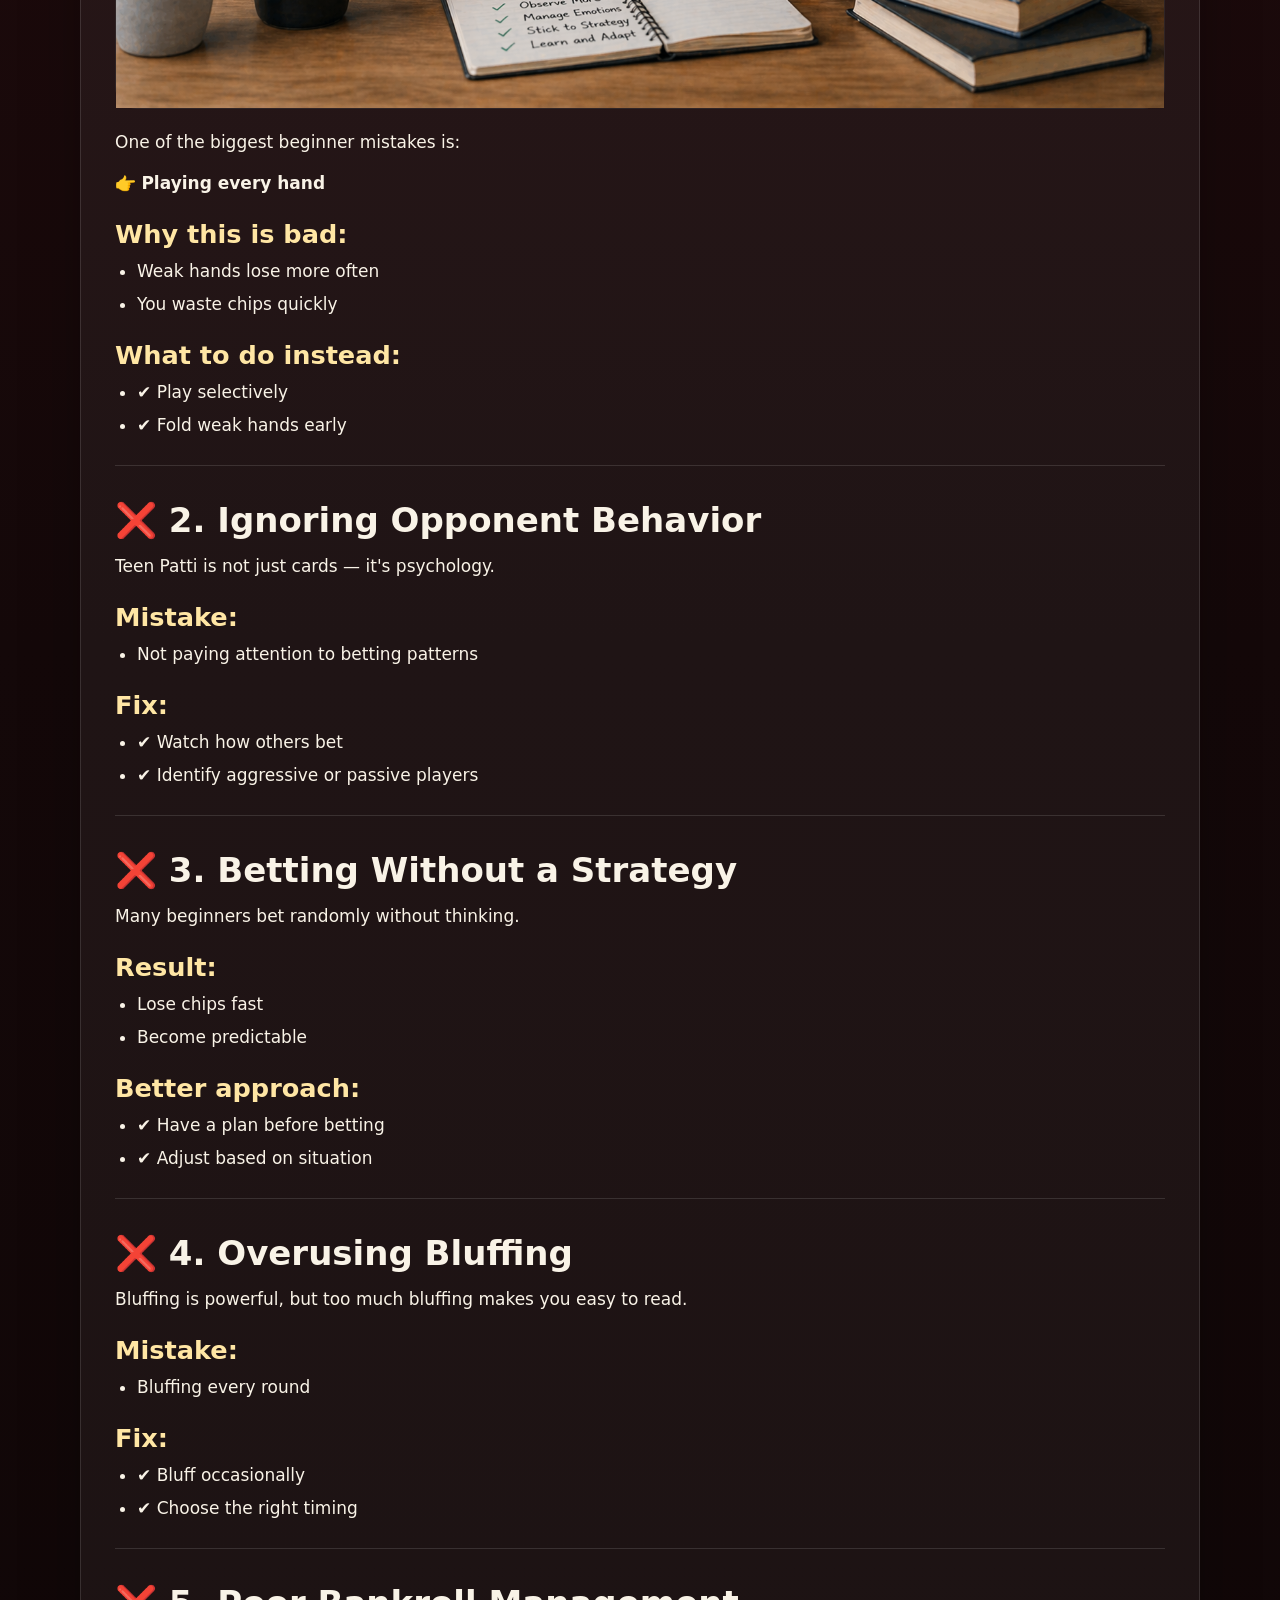
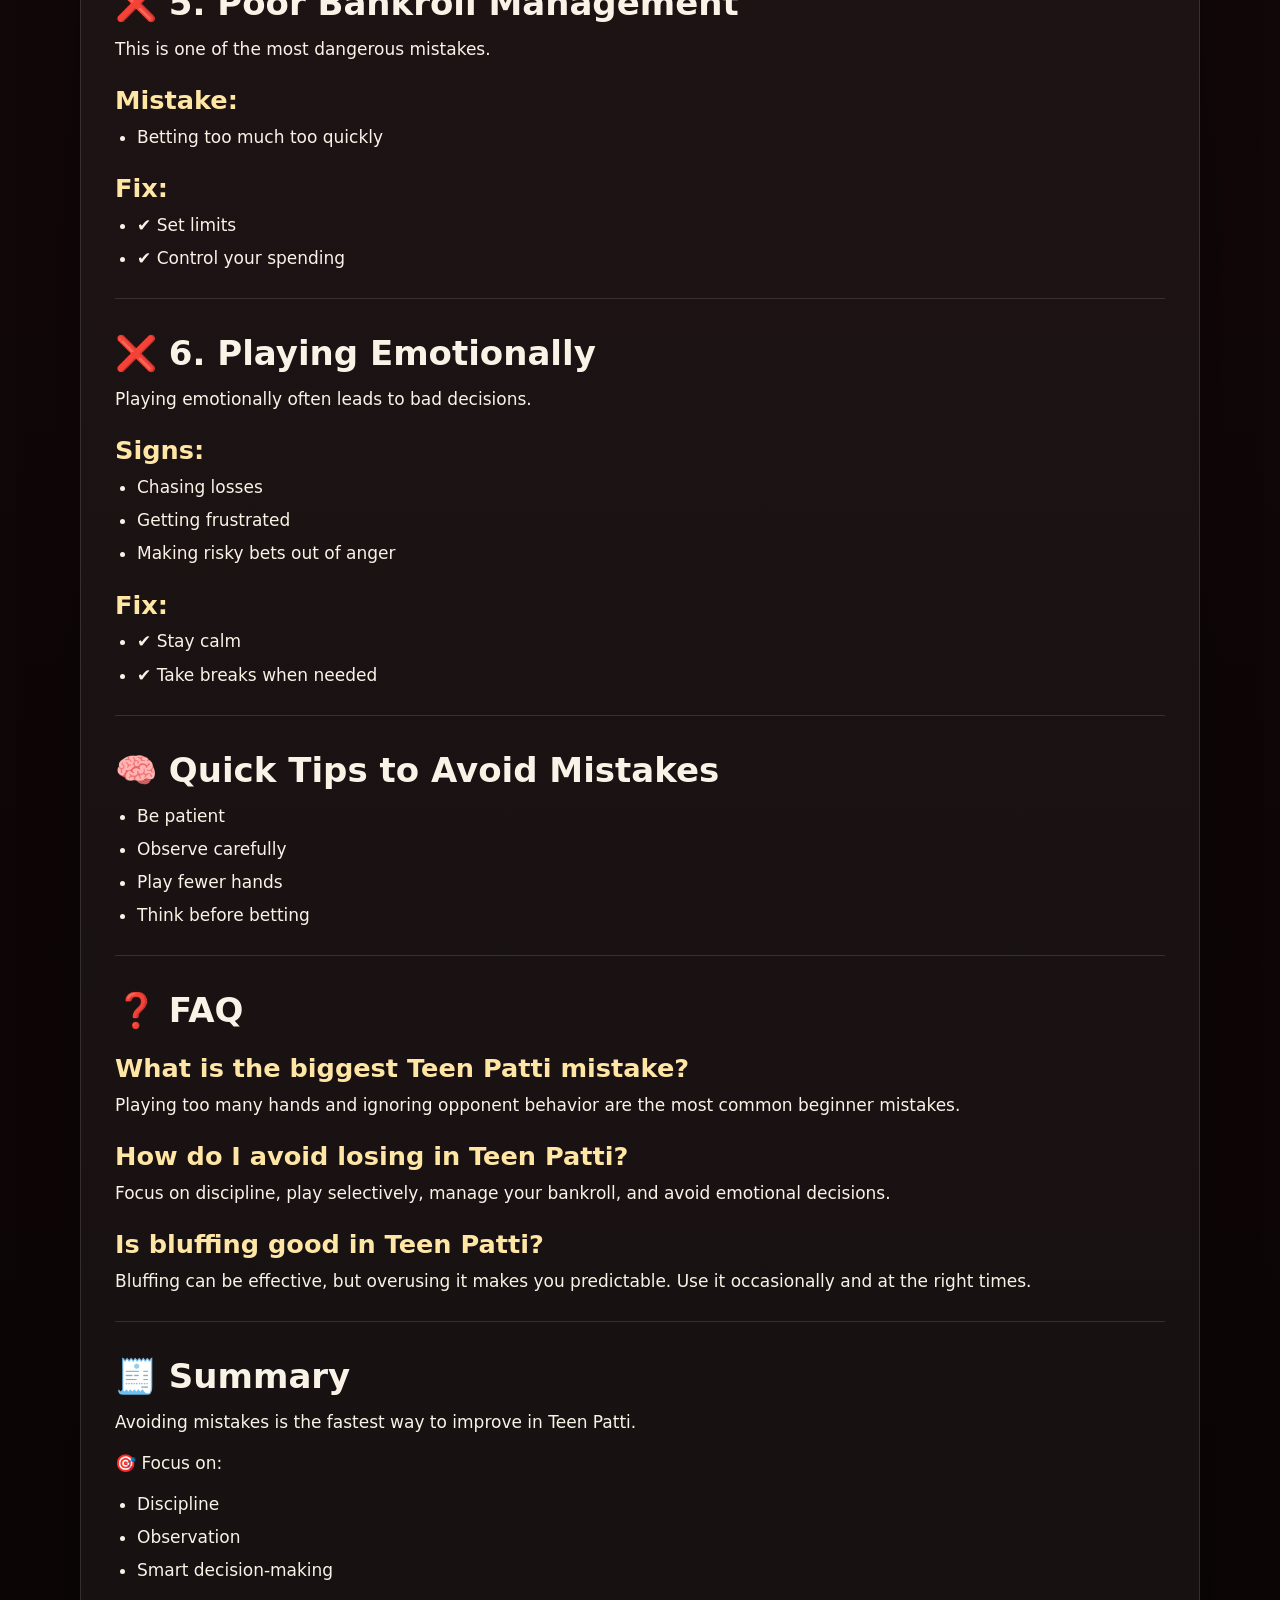
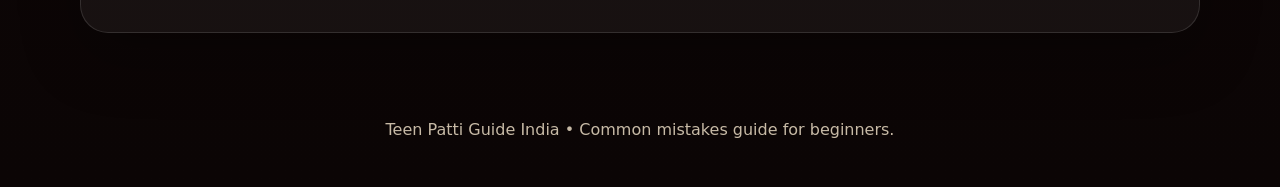
<file: common-mistakes.html>
<!DOCTYPE html>
<html lang="en">
<head>
  <meta charset="UTF-8" />
  <meta name="viewport" content="width=device-width, initial-scale=1.0" />
  <title>Teen Patti Common Mistakes Beginners Must Avoid</title>
  <meta name="description" content="Learn the most common Teen Patti mistakes beginners make and how to avoid them to improve your gameplay quickly." />
  <meta name="keywords" content="teen patti mistakes, teen patti beginner mistakes, how to avoid losing in teen patti, teen patti tips beginners" />
  <link rel="stylesheet" href="./assets/css/main.css" />
</head>
<body>
  <header class="topbar">
    <div class="container">
      <div class="brand">Teen Patti Guide India</div>
      <nav class="nav-links">
        <a href="./index.html">Home</a>
        <a href="#article">Common Mistakes</a>
        <a href="#faq">FAQ</a>
      </nav>
    </div>
  </header>

  <section class="hero">
    <div class="container">
      <div class="hero-card">
        <span class="eyebrow">Strategy Guide • Common Mistakes • Beginner Tips</span>
        <h1>Teen Patti Common Mistakes Beginners Must Avoid</h1>
        <p>Teen Patti is easy to learn, but many beginners lose quickly due to simple mistakes. Understand what NOT to do to improve faster.</p>
        <a class="back-link" href="./index.html">← Back to homepage</a>
      </div>
    </div>
  </section>

  <main class="content">
    <div class="container">
      <article class="article" id="article">
        <h2>🪶 Introduction</h2>
        <p>Teen Patti is easy to learn, but many beginners lose money quickly because of simple mistakes.</p>
        <p>If you want to improve faster, you must first understand what <strong>NOT to do</strong>.</p>
        <p>This guide covers the most common Teen Patti mistakes and how to avoid them.</p>

        <hr />

        <h2>❌ 1. Playing Too Many Hands</h2>
        <figure class="article-image">
          <img src="./assets/images/common-mistakes.png" alt="Teen Patti player making the mistake of playing too many hands" loading="lazy" />
        </figure>
        <p>One of the biggest beginner mistakes is:</p>
        <p>👉 <strong>Playing every hand</strong></p>
        <h3>Why this is bad:</h3>
        <ul>
          <li>Weak hands lose more often</li>
          <li>You waste chips quickly</li>
        </ul>
        <h3>What to do instead:</h3>
        <ul>
          <li>✔ Play selectively</li>
          <li>✔ Fold weak hands early</li>
        </ul>

        <hr />

        <h2>❌ 2. Ignoring Opponent Behavior</h2>
        <p>Teen Patti is not just cards — it's psychology.</p>
        <h3>Mistake:</h3>
        <ul>
          <li>Not paying attention to betting patterns</li>
        </ul>
        <h3>Fix:</h3>
        <ul>
          <li>✔ Watch how others bet</li>
          <li>✔ Identify aggressive or passive players</li>
        </ul>

        <hr />

        <h2>❌ 3. Betting Without a Strategy</h2>
        <p>Many beginners bet randomly without thinking.</p>
        <h3>Result:</h3>
        <ul>
          <li>Lose chips fast</li>
          <li>Become predictable</li>
        </ul>
        <h3>Better approach:</h3>
        <ul>
          <li>✔ Have a plan before betting</li>
          <li>✔ Adjust based on situation</li>
        </ul>

        <hr />

        <h2>❌ 4. Overusing Bluffing</h2>
        <p>Bluffing is powerful, but too much bluffing makes you easy to read.</p>
        <h3>Mistake:</h3>
        <ul>
          <li>Bluffing every round</li>
        </ul>
        <h3>Fix:</h3>
        <ul>
          <li>✔ Bluff occasionally</li>
          <li>✔ Choose the right timing</li>
        </ul>

        <hr />

        <h2>❌ 5. Poor Bankroll Management</h2>
        <p>This is one of the most dangerous mistakes.</p>
        <h3>Mistake:</h3>
        <ul>
          <li>Betting too much too quickly</li>
        </ul>
        <h3>Fix:</h3>
        <ul>
          <li>✔ Set limits</li>
          <li>✔ Control your spending</li>
        </ul>

        <hr />

        <h2>❌ 6. Playing Emotionally</h2>
        <p>Playing emotionally often leads to bad decisions.</p>
        <h3>Signs:</h3>
        <ul>
          <li>Chasing losses</li>
          <li>Getting frustrated</li>
          <li>Making risky bets out of anger</li>
        </ul>
        <h3>Fix:</h3>
        <ul>
          <li>✔ Stay calm</li>
          <li>✔ Take breaks when needed</li>
        </ul>

        <hr />

        <h2>🧠 Quick Tips to Avoid Mistakes</h2>
        <ul>
          <li>Be patient</li>
          <li>Observe carefully</li>
          <li>Play fewer hands</li>
          <li>Think before betting</li>
        </ul>

        <hr />

        <h2 id="faq">❓ FAQ</h2>

        <h3>What is the biggest Teen Patti mistake?</h3>
        <p>Playing too many hands and ignoring opponent behavior are the most common beginner mistakes.</p>

        <h3>How do I avoid losing in Teen Patti?</h3>
        <p>Focus on discipline, play selectively, manage your bankroll, and avoid emotional decisions.</p>

        <h3>Is bluffing good in Teen Patti?</h3>
        <p>Bluffing can be effective, but overusing it makes you predictable. Use it occasionally and at the right times.</p>

        <hr />

        <h2>🧾 Summary</h2>
        <p>Avoiding mistakes is the fastest way to improve in Teen Patti.</p>
        <p>🎯 Focus on:</p>
        <ul>
          <li>Discipline</li>
          <li>Observation</li>
          <li>Smart decision-making</li>
        </ul>
      </article>
    </div>
  </main>

  <footer class="footer">
    <div class="container">Teen Patti Guide India • Common mistakes guide for beginners.</div>
  </footer>

  <script src="./assets/js/main.js" defer></script>
</body>
</html>
</file>
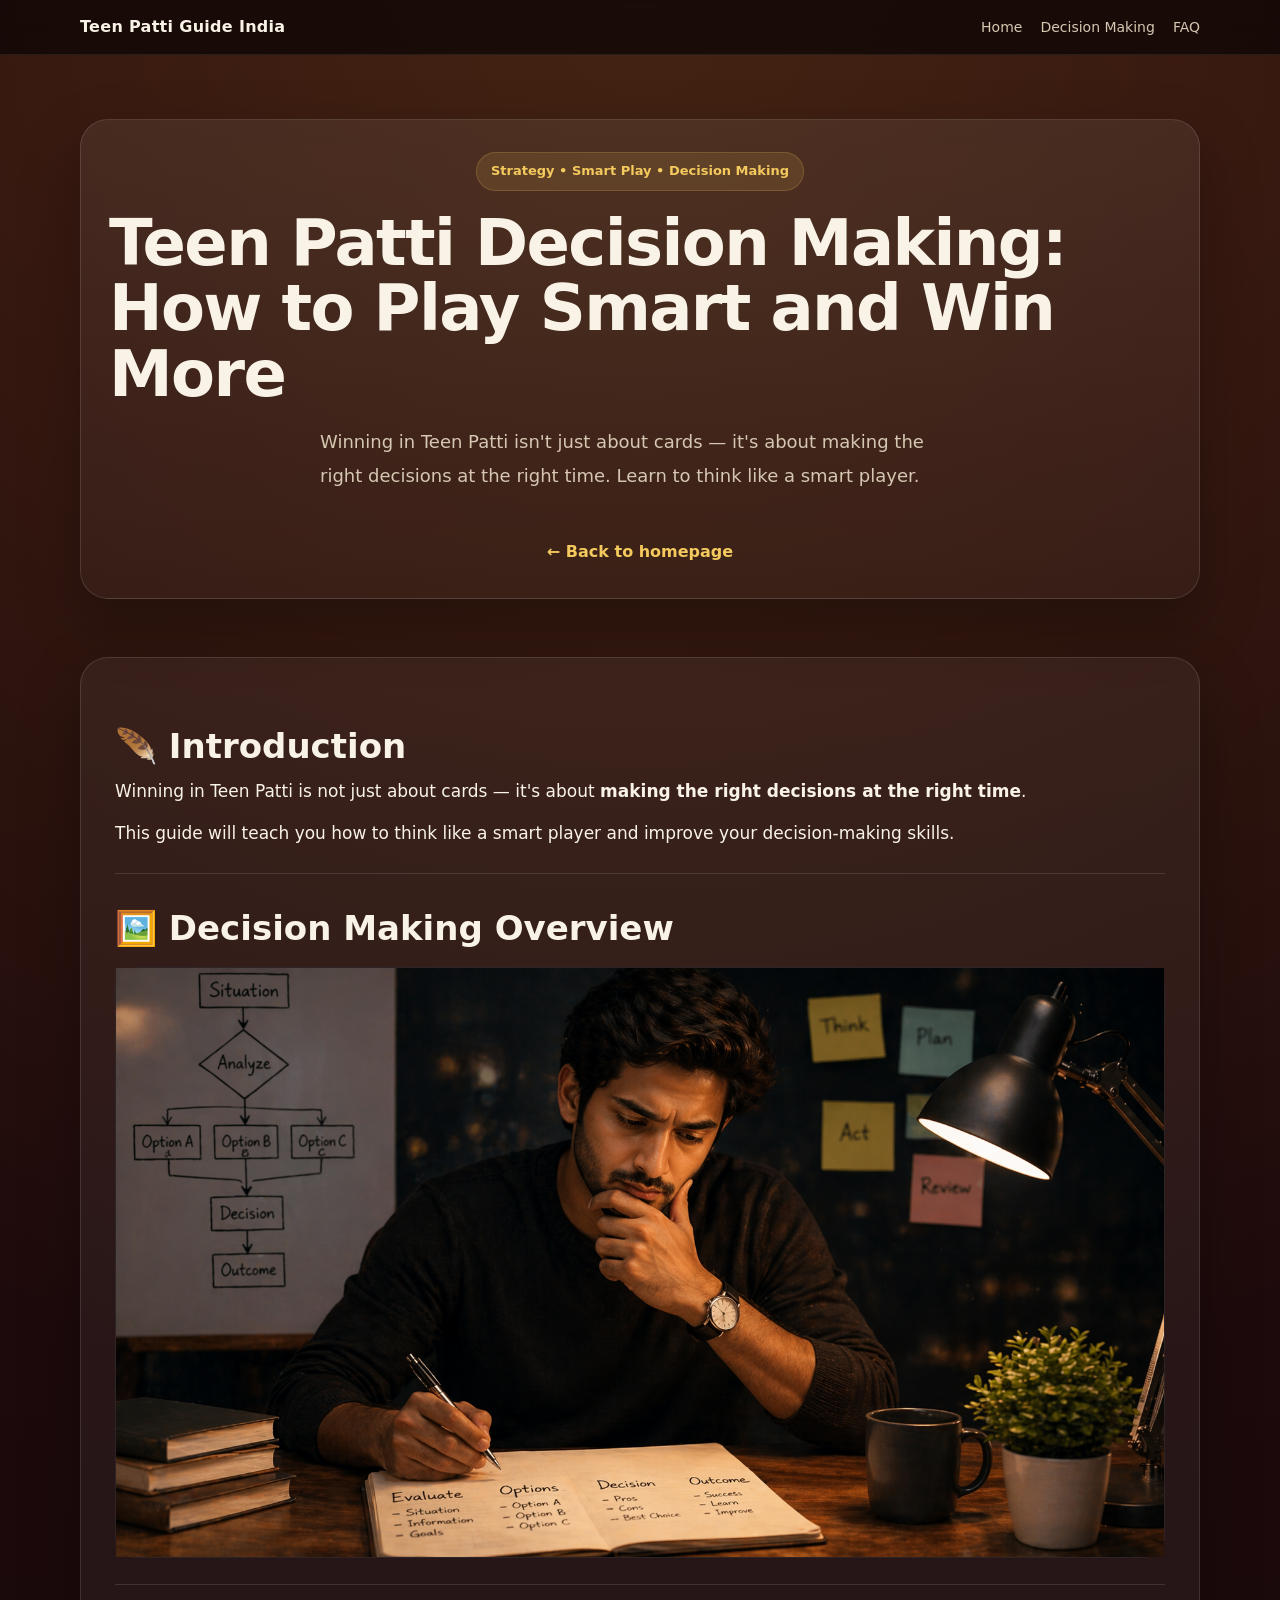
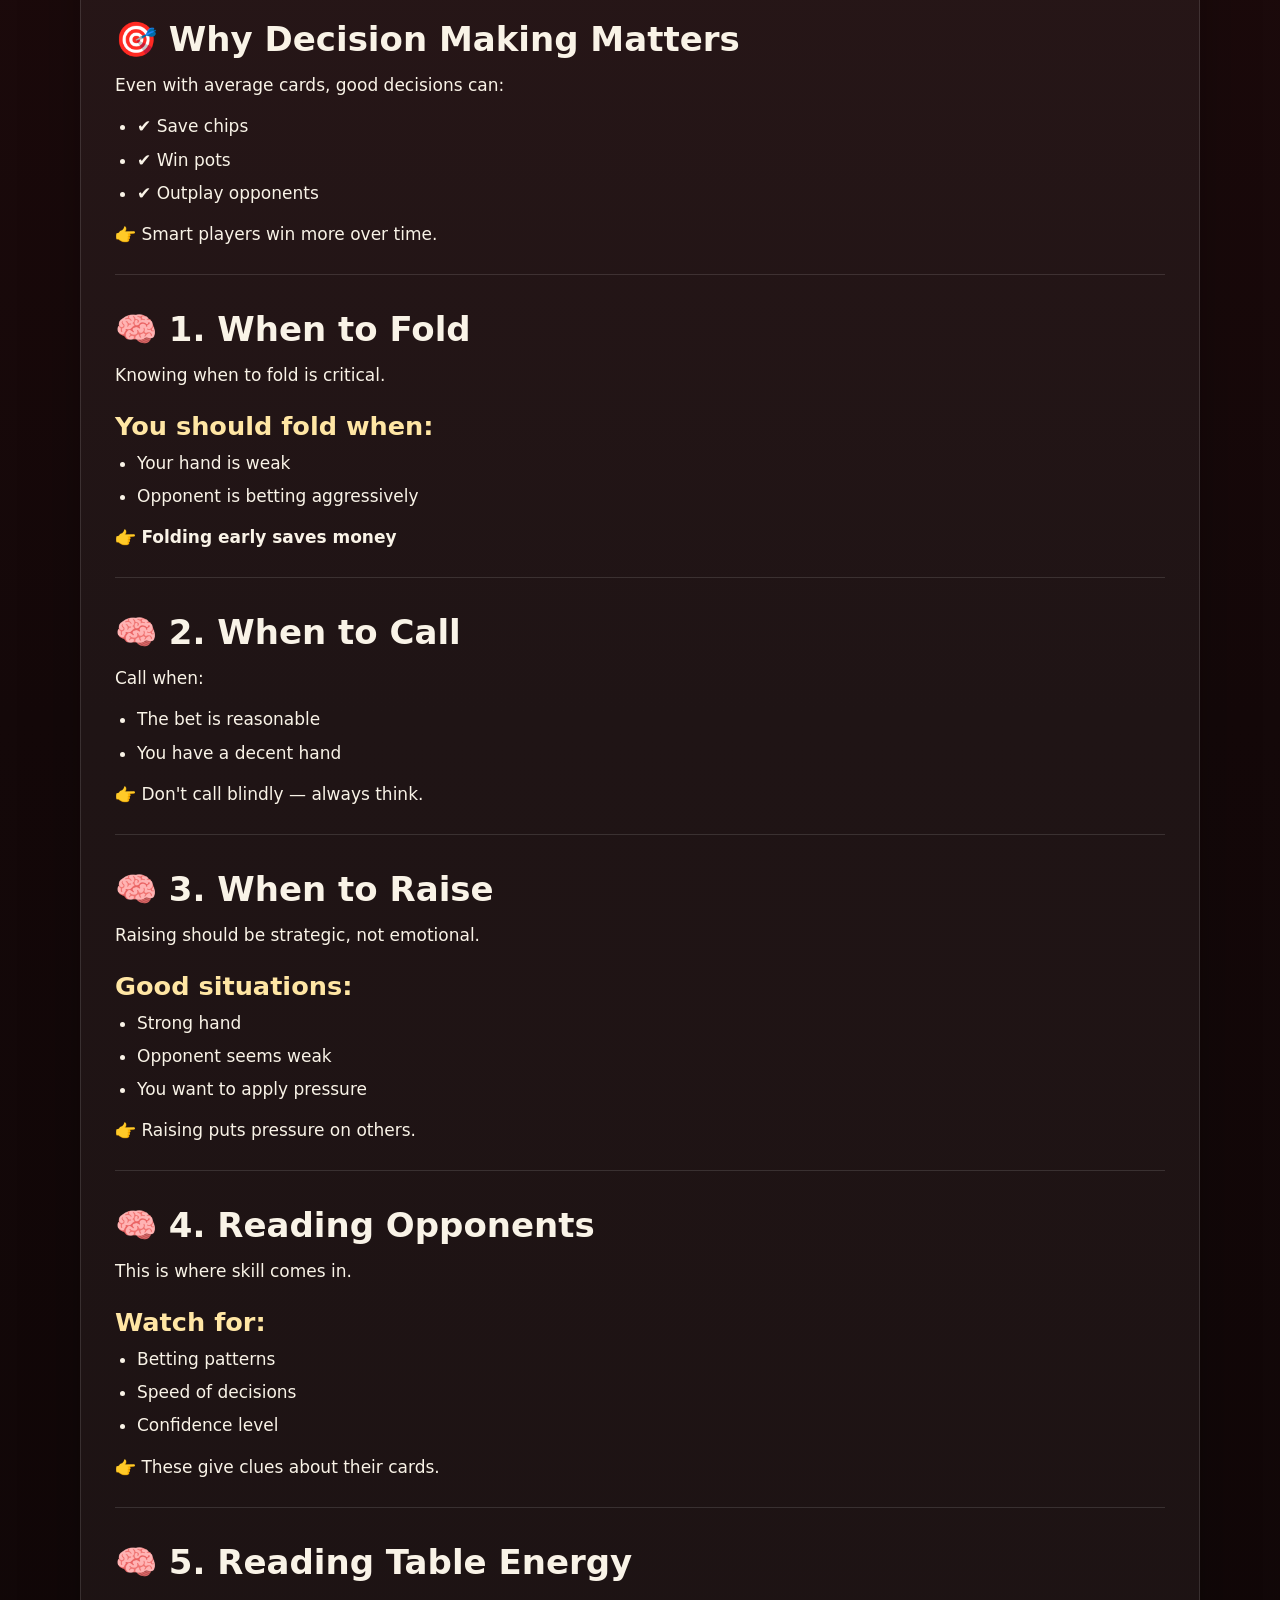
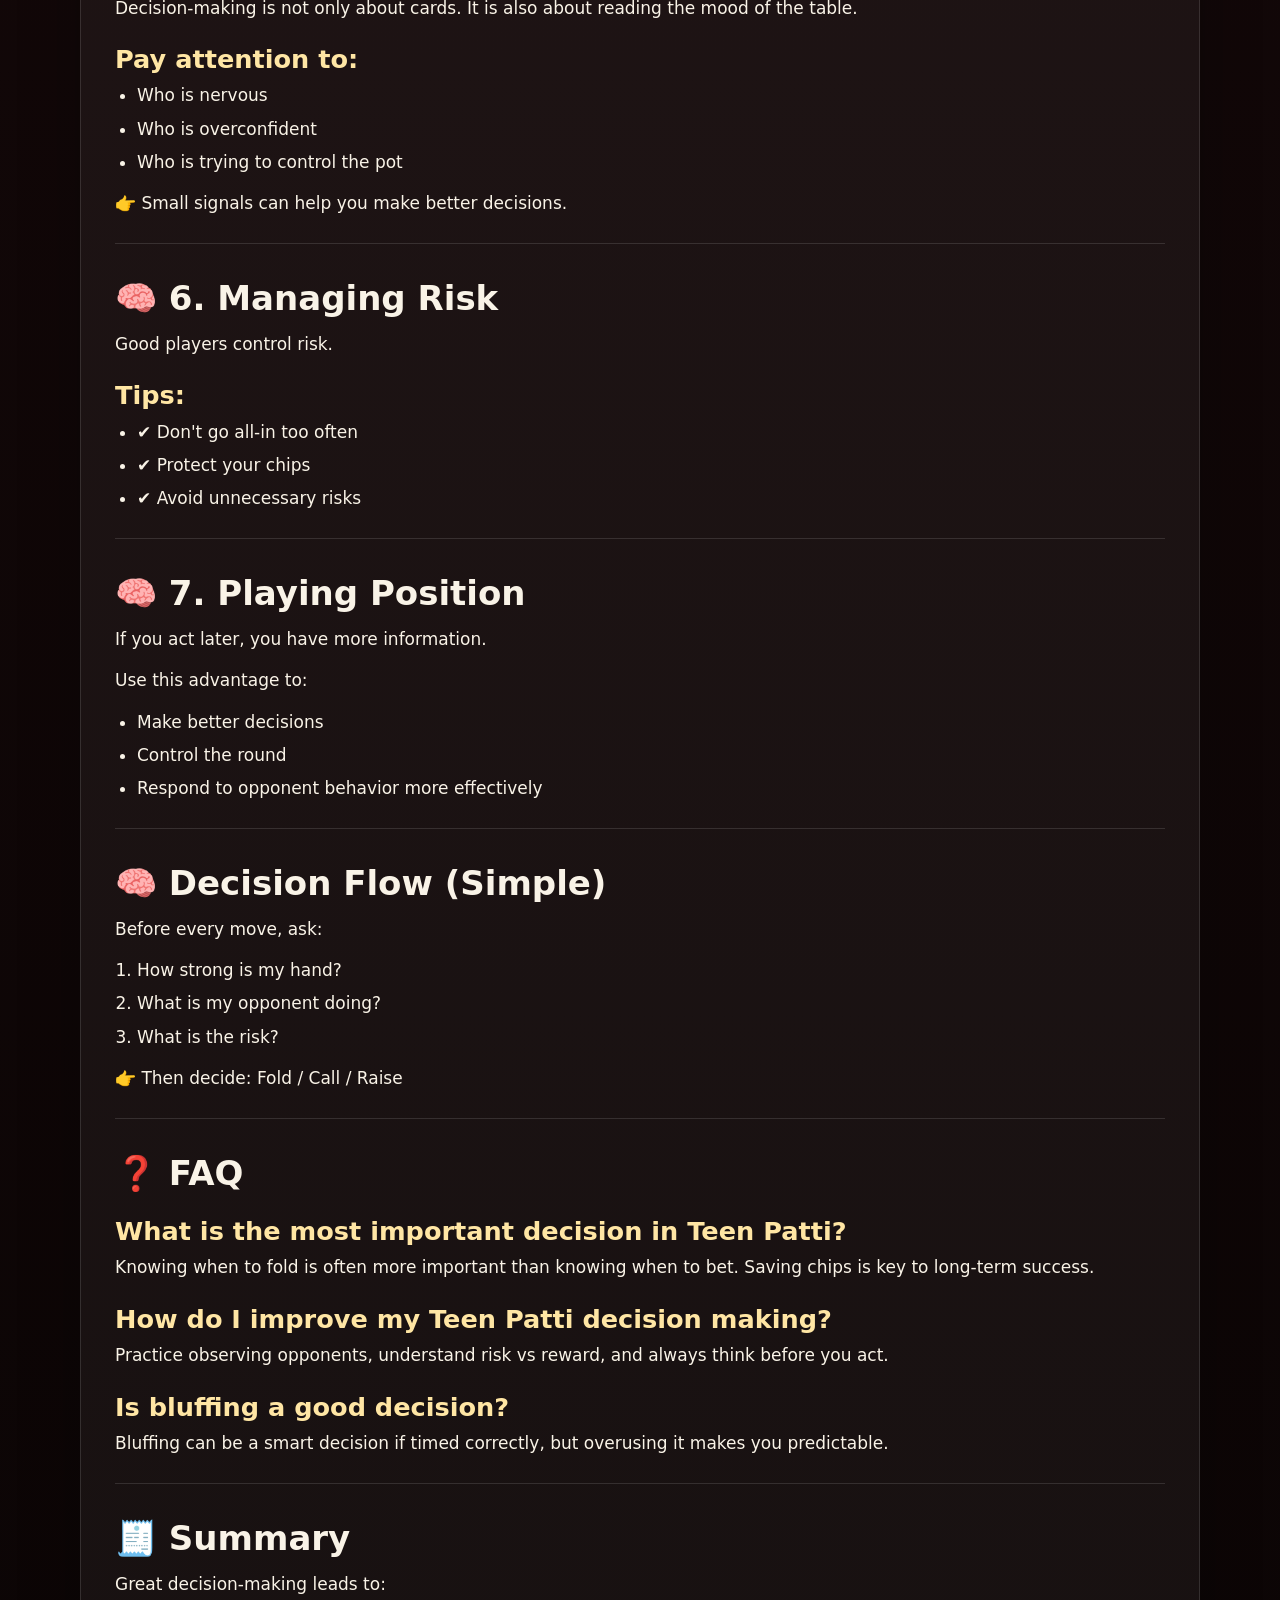
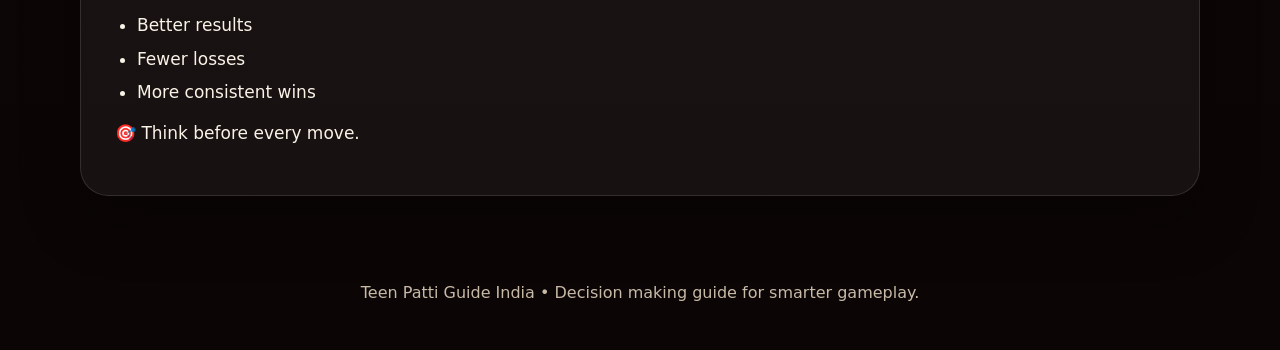
<file: decision-making.html>
<!DOCTYPE html>
<html lang="en">
<head>
  <meta charset="UTF-8" />
  <meta name="viewport" content="width=device-width, initial-scale=1.0" />
  <title>Teen Patti Decision Making: How to Play Smart and Win More</title>
  <meta name="description" content="Teen Patti decision making guide: Learn when to fold, call, raise, read opponents, manage risk, and make smarter moves at the table." />
  <meta name="keywords" content="teen patti strategy, teen patti decision making, how to win teen patti, teen patti tips and tricks" />
  <link rel="stylesheet" href="./assets/css/main.css" />
</head>
<body>
  <header class="topbar">
    <div class="container">
      <div class="brand">Teen Patti Guide India</div>
      <nav class="nav-links">
        <a href="./index.html">Home</a>
        <a href="#article">Decision Making</a>
        <a href="#faq">FAQ</a>
      </nav>
    </div>
  </header>

  <section class="hero">
    <div class="container">
      <div class="hero-card">
        <span class="eyebrow">Strategy • Smart Play • Decision Making</span>
        <h1>Teen Patti Decision Making: How to Play Smart and Win More</h1>
        <p>Winning in Teen Patti isn't just about cards — it's about making the right decisions at the right time. Learn to think like a smart player.</p>
        <a class="back-link" href="./index.html">← Back to homepage</a>
      </div>
    </div>
  </section>

  <main class="content">
    <div class="container">
      <article class="article" id="article">
        <h2>🪶 Introduction</h2>
        <p>Winning in Teen Patti is not just about cards — it's about <strong>making the right decisions at the right time</strong>.</p>
        <p>This guide will teach you how to think like a smart player and improve your decision-making skills.</p>

        <hr />

        <h2>🖼️ Decision Making Overview</h2>
        <figure class="article-image">
          <img src="./assets/images/decision-making.png" alt="Young man analyzing decision-making process with flowchart showing situation, analyze, options, decision and outcome" loading="lazy" />
        </figure>

        <hr />

        <h2>🎯 Why Decision Making Matters</h2>
        <p>Even with average cards, good decisions can:</p>
        <ul>
          <li>✔ Save chips</li>
          <li>✔ Win pots</li>
          <li>✔ Outplay opponents</li>
        </ul>
        <p>👉 Smart players win more over time.</p>

        <hr />

        <h2>🧠 1. When to Fold</h2>
        <p>Knowing when to fold is critical.</p>
        <h3>You should fold when:</h3>
        <ul>
          <li>Your hand is weak</li>
          <li>Opponent is betting aggressively</li>
        </ul>
        <p>👉 <strong>Folding early saves money</strong></p>

        <hr />

        <h2>🧠 2. When to Call</h2>
        <p>Call when:</p>
        <ul>
          <li>The bet is reasonable</li>
          <li>You have a decent hand</li>
        </ul>
        <p>👉 Don't call blindly — always think.</p>

        <hr />

        <h2>🧠 3. When to Raise</h2>
        <p>Raising should be strategic, not emotional.</p>
        <h3>Good situations:</h3>
        <ul>
          <li>Strong hand</li>
          <li>Opponent seems weak</li>
          <li>You want to apply pressure</li>
        </ul>
        <p>👉 Raising puts pressure on others.</p>

        <hr />

        <h2>🧠 4. Reading Opponents</h2>
        <p>This is where skill comes in.</p>
        <h3>Watch for:</h3>
        <ul>
          <li>Betting patterns</li>
          <li>Speed of decisions</li>
          <li>Confidence level</li>
        </ul>
        <p>👉 These give clues about their cards.</p>

        <hr />

        <h2>🧠 5. Reading Table Energy</h2>
        <p>Decision-making is not only about cards. It is also about reading the mood of the table.</p>
        <h3>Pay attention to:</h3>
        <ul>
          <li>Who is nervous</li>
          <li>Who is overconfident</li>
          <li>Who is trying to control the pot</li>
        </ul>
        <p>👉 Small signals can help you make better decisions.</p>

        <hr />

        <h2>🧠 6. Managing Risk</h2>
        <p>Good players control risk.</p>
        <h3>Tips:</h3>
        <ul>
          <li>✔ Don't go all-in too often</li>
          <li>✔ Protect your chips</li>
          <li>✔ Avoid unnecessary risks</li>
        </ul>

        <hr />

        <h2>🧠 7. Playing Position</h2>
        <p>If you act later, you have more information.</p>
        <p>Use this advantage to:</p>
        <ul>
          <li>Make better decisions</li>
          <li>Control the round</li>
          <li>Respond to opponent behavior more effectively</li>
        </ul>

        <hr />

        <h2>🧠 Decision Flow (Simple)</h2>
        <p>Before every move, ask:</p>
        <ol>
          <li>How strong is my hand?</li>
          <li>What is my opponent doing?</li>
          <li>What is the risk?</li>
        </ol>
        <p>👉 Then decide: Fold / Call / Raise</p>

        <hr />

        <h2 id="faq">❓ FAQ</h2>

        <h3>What is the most important decision in Teen Patti?</h3>
        <p>Knowing when to fold is often more important than knowing when to bet. Saving chips is key to long-term success.</p>

        <h3>How do I improve my Teen Patti decision making?</h3>
        <p>Practice observing opponents, understand risk vs reward, and always think before you act.</p>

        <h3>Is bluffing a good decision?</h3>
        <p>Bluffing can be a smart decision if timed correctly, but overusing it makes you predictable.</p>

        <hr />

        <h2>🧾 Summary</h2>
        <p>Great decision-making leads to:</p>
        <ul>
          <li>Better results</li>
          <li>Fewer losses</li>
          <li>More consistent wins</li>
        </ul>
        <p>🎯 Think before every move.</p>
      </article>
    </div>
  </main>

  <footer class="footer">
    <div class="container">Teen Patti Guide India • Decision making guide for smarter gameplay.</div>
  </footer>

  <script src="./assets/js/main.js" defer></script>
</body>
</html>
</file>
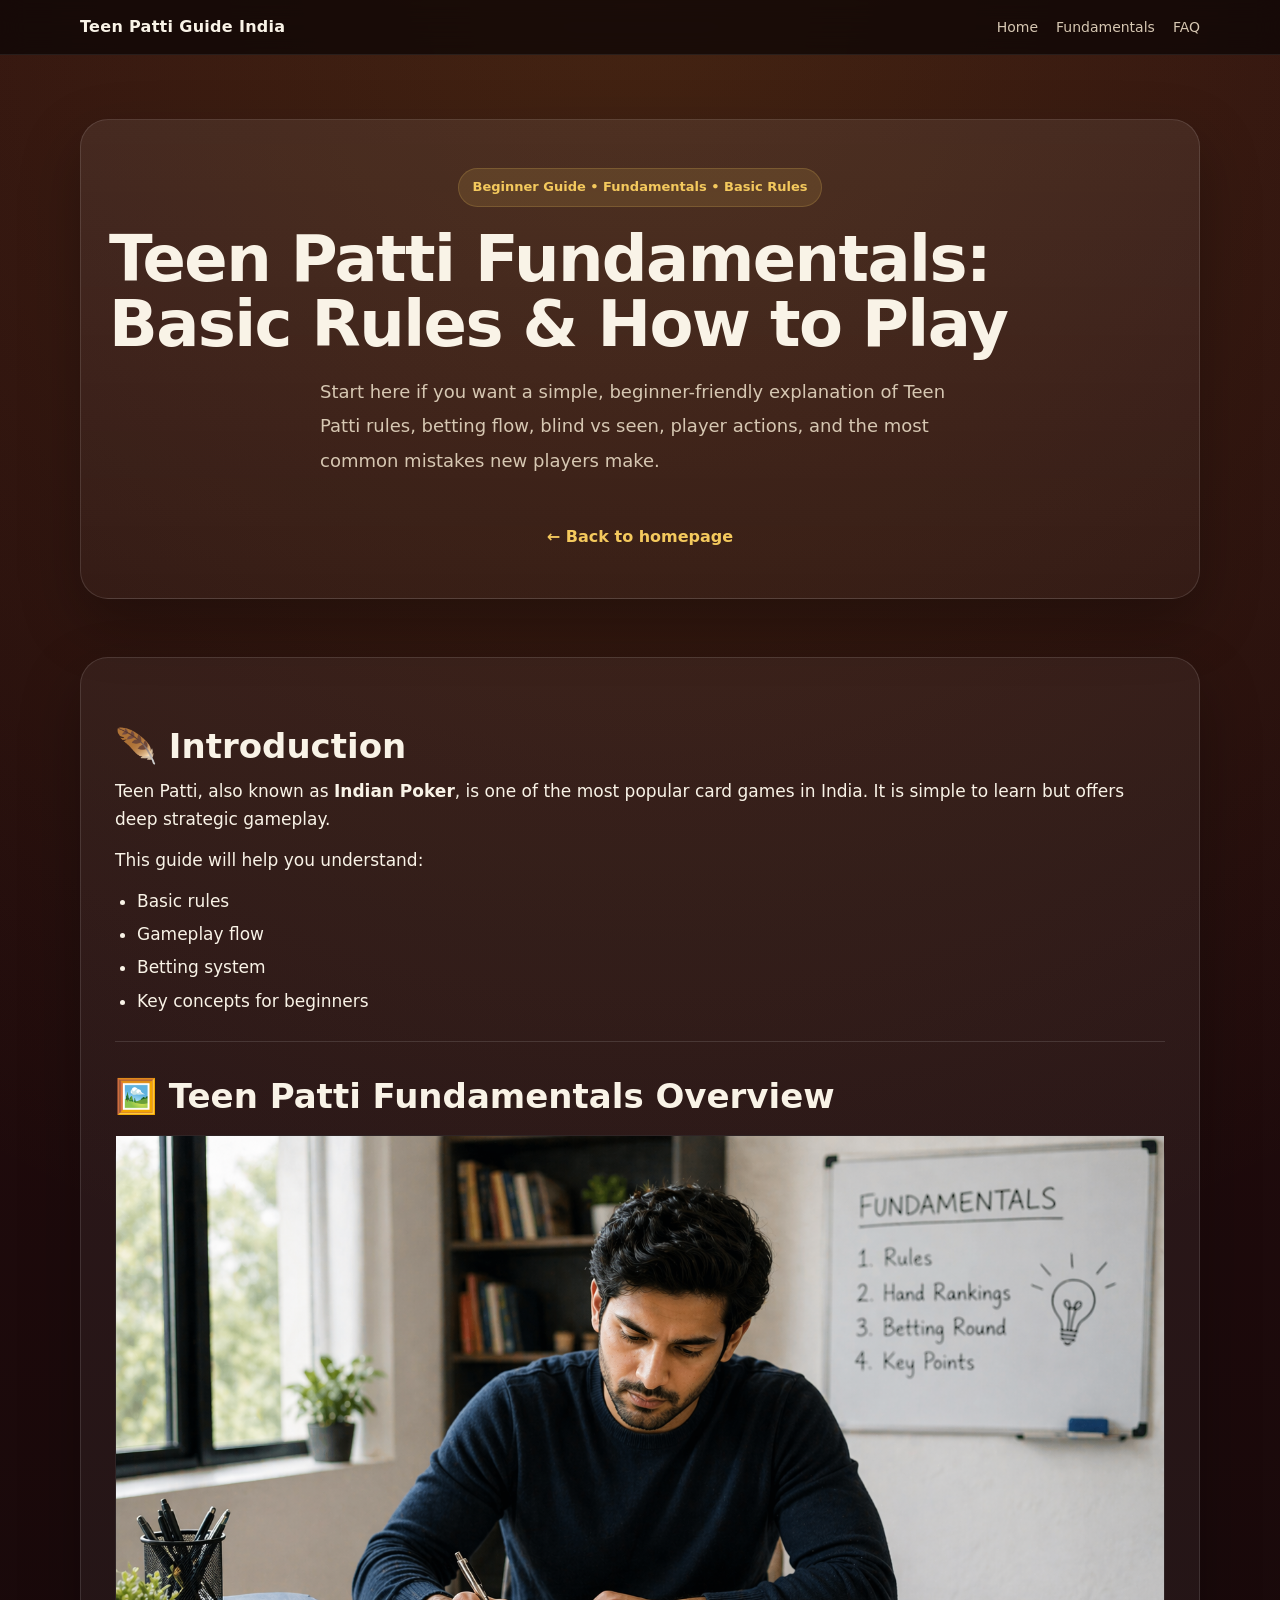
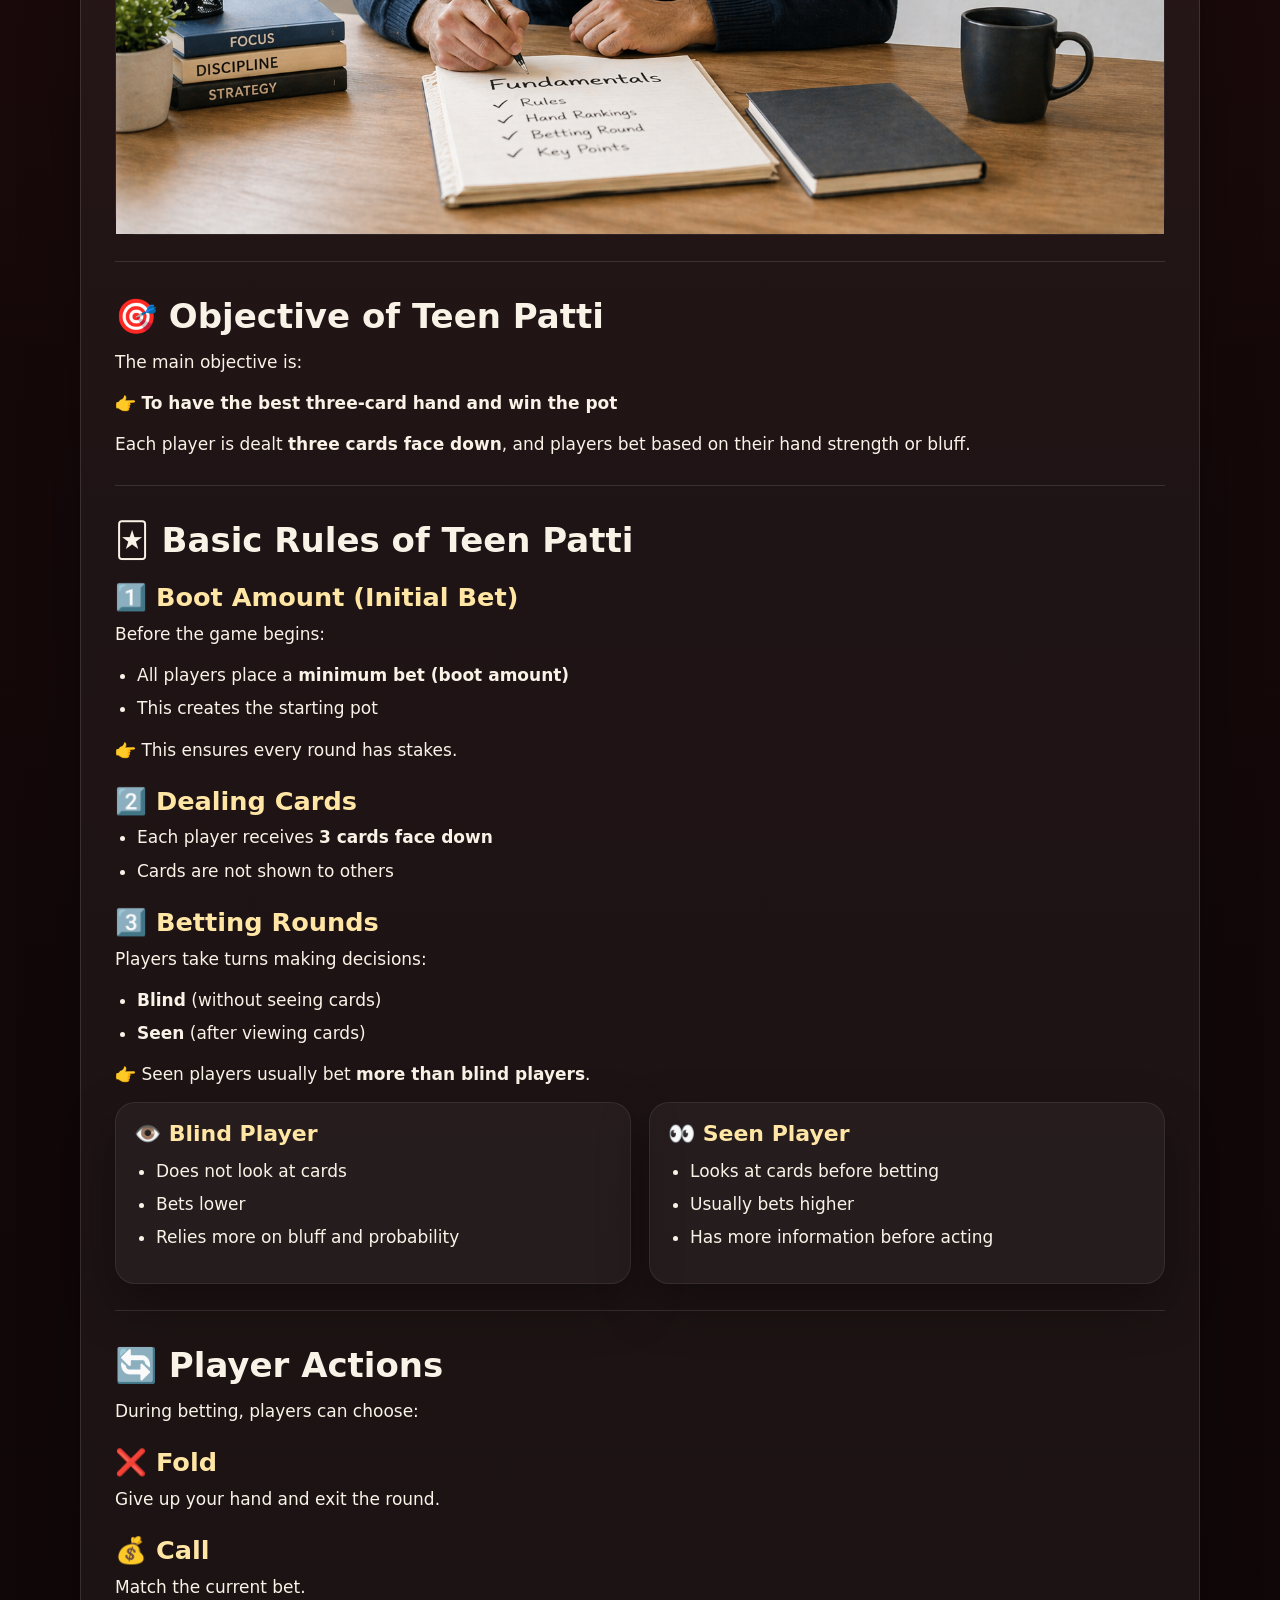
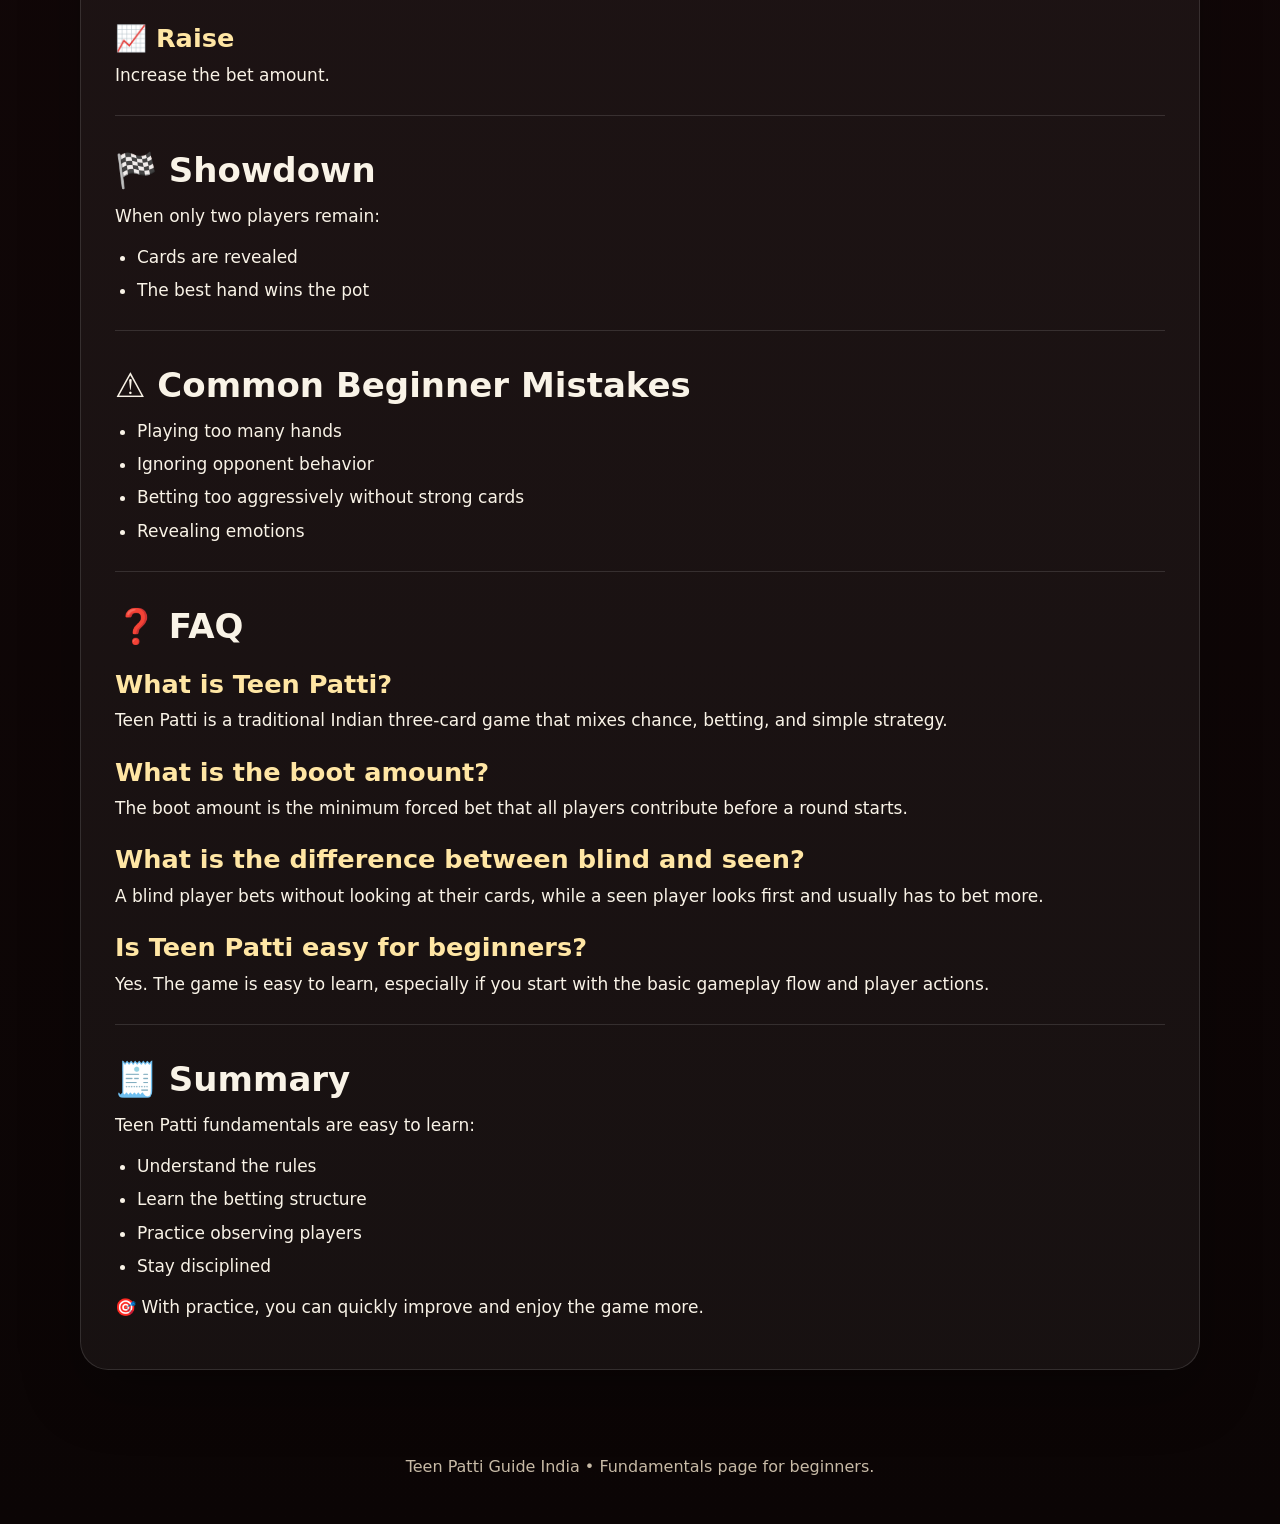
<file: fundamentals.html>
<!DOCTYPE html>
<html lang="en">
<head>
  <meta charset="UTF-8" />
  <meta name="viewport" content="width=device-width, initial-scale=1.0" />
  <title>Teen Patti Fundamentals | Basic Rules & How to Play</title>
  <meta name="description" content="Learn Teen Patti fundamentals with this beginner-friendly guide covering basic rules, gameplay flow, betting rounds, blind vs seen, player actions, and common mistakes." />
  <meta name="keywords" content="Teen Patti fundamentals, Teen Patti basic rules, how to play Teen Patti, Teen Patti gameplay, Teen Patti beginner guide" />
  <link rel="stylesheet" href="./assets/css/main.css" />
</head>
<body>
  <header class="topbar">
    <div class="container">
      <div class="brand">Teen Patti Guide India</div>
      <nav class="nav-links">
        <a href="./index.html">Home</a>
        <a href="#article">Fundamentals</a>
        <a href="#faq">FAQ</a>
      </nav>
    </div>
  </header>

  <section class="hero">
    <div class="container">
      <div class="hero-card">
        <span class="eyebrow">Beginner Guide • Fundamentals • Basic Rules</span>
        <h1>Teen Patti Fundamentals: Basic Rules &amp; How to Play</h1>
        <p>Start here if you want a simple, beginner-friendly explanation of Teen Patti rules, betting flow, blind vs seen, player actions, and the most common mistakes new players make.</p>
        <a class="back-link" href="./index.html">← Back to homepage</a>
      </div>
    </div>
  </section>

  <main class="content">
    <div class="container">
      <article class="article" id="article">
        <h2>🪶 Introduction</h2>
        <p>Teen Patti, also known as <strong>Indian Poker</strong>, is one of the most popular card games in India. It is simple to learn but offers deep strategic gameplay.</p>
        <p>This guide will help you understand:</p>
        <ul>
          <li>Basic rules</li>
          <li>Gameplay flow</li>
          <li>Betting system</li>
          <li>Key concepts for beginners</li>
        </ul>

        <hr />

        <h2>🖼️ Teen Patti Fundamentals Overview</h2>
        <figure class="article-image">
          <img src="./assets/images/fundamentals.png" alt="Teen Patti fundamentals guide showing basic rules, gameplay steps and betting system" loading="lazy" />
        </figure>

        <hr />

        <h2>🎯 Objective of Teen Patti</h2>
        <p>The main objective is:</p>
        <p>👉 <strong>To have the best three-card hand and win the pot</strong></p>
        <p>Each player is dealt <strong>three cards face down</strong>, and players bet based on their hand strength or bluff.</p>

        <hr />

        <h2>🃏 Basic Rules of Teen Patti</h2>

        <h3>1️⃣ Boot Amount (Initial Bet)</h3>
        <p>Before the game begins:</p>
        <ul>
          <li>All players place a <strong>minimum bet (boot amount)</strong></li>
          <li>This creates the starting pot</li>
        </ul>
        <p>👉 This ensures every round has stakes.</p>

        <h3>2️⃣ Dealing Cards</h3>
        <ul>
          <li>Each player receives <strong>3 cards face down</strong></li>
          <li>Cards are not shown to others</li>
        </ul>

        <h3>3️⃣ Betting Rounds</h3>
        <p>Players take turns making decisions:</p>
        <ul>
          <li><strong>Blind</strong> (without seeing cards)</li>
          <li><strong>Seen</strong> (after viewing cards)</li>
        </ul>
        <p>👉 Seen players usually bet <strong>more than blind players</strong>.</p>

        <div class="grid-2">
          <div class="info-card">
            <h3>👁️ Blind Player</h3>
            <ul>
              <li>Does not look at cards</li>
              <li>Bets lower</li>
              <li>Relies more on bluff and probability</li>
            </ul>
          </div>
          <div class="info-card">
            <h3>👀 Seen Player</h3>
            <ul>
              <li>Looks at cards before betting</li>
              <li>Usually bets higher</li>
              <li>Has more information before acting</li>
            </ul>
          </div>
        </div>

        <hr />

        <h2>🔄 Player Actions</h2>
        <p>During betting, players can choose:</p>
        <h3>❌ Fold</h3>
        <p>Give up your hand and exit the round.</p>
        <h3>💰 Call</h3>
        <p>Match the current bet.</p>
        <h3>📈 Raise</h3>
        <p>Increase the bet amount.</p>

        <hr />

        <h2>🏁 Showdown</h2>
        <p>When only two players remain:</p>
        <ul>
          <li>Cards are revealed</li>
          <li>The best hand wins the pot</li>
        </ul>

        <hr />

        <h2>⚠️ Common Beginner Mistakes</h2>
        <ul>
          <li>Playing too many hands</li>
          <li>Ignoring opponent behavior</li>
          <li>Betting too aggressively without strong cards</li>
          <li>Revealing emotions</li>
        </ul>

        <hr />

        <h2 id="faq">❓ FAQ</h2>

        <h3>What is Teen Patti?</h3>
        <p>Teen Patti is a traditional Indian three-card game that mixes chance, betting, and simple strategy.</p>

        <h3>What is the boot amount?</h3>
        <p>The boot amount is the minimum forced bet that all players contribute before a round starts.</p>

        <h3>What is the difference between blind and seen?</h3>
        <p>A blind player bets without looking at their cards, while a seen player looks first and usually has to bet more.</p>

        <h3>Is Teen Patti easy for beginners?</h3>
        <p>Yes. The game is easy to learn, especially if you start with the basic gameplay flow and player actions.</p>

        <hr />

        <h2>🧾 Summary</h2>
        <p>Teen Patti fundamentals are easy to learn:</p>
        <ul>
          <li>Understand the rules</li>
          <li>Learn the betting structure</li>
          <li>Practice observing players</li>
          <li>Stay disciplined</li>
        </ul>
        <p>🎯 With practice, you can quickly improve and enjoy the game more.</p>
      </article>
    </div>
  </main>

  <footer class="footer">
    <div class="container">Teen Patti Guide India • Fundamentals page for beginners.</div>
  </footer>

  <script src="./assets/js/main.js" defer></script>
</body>
</html>
</file>
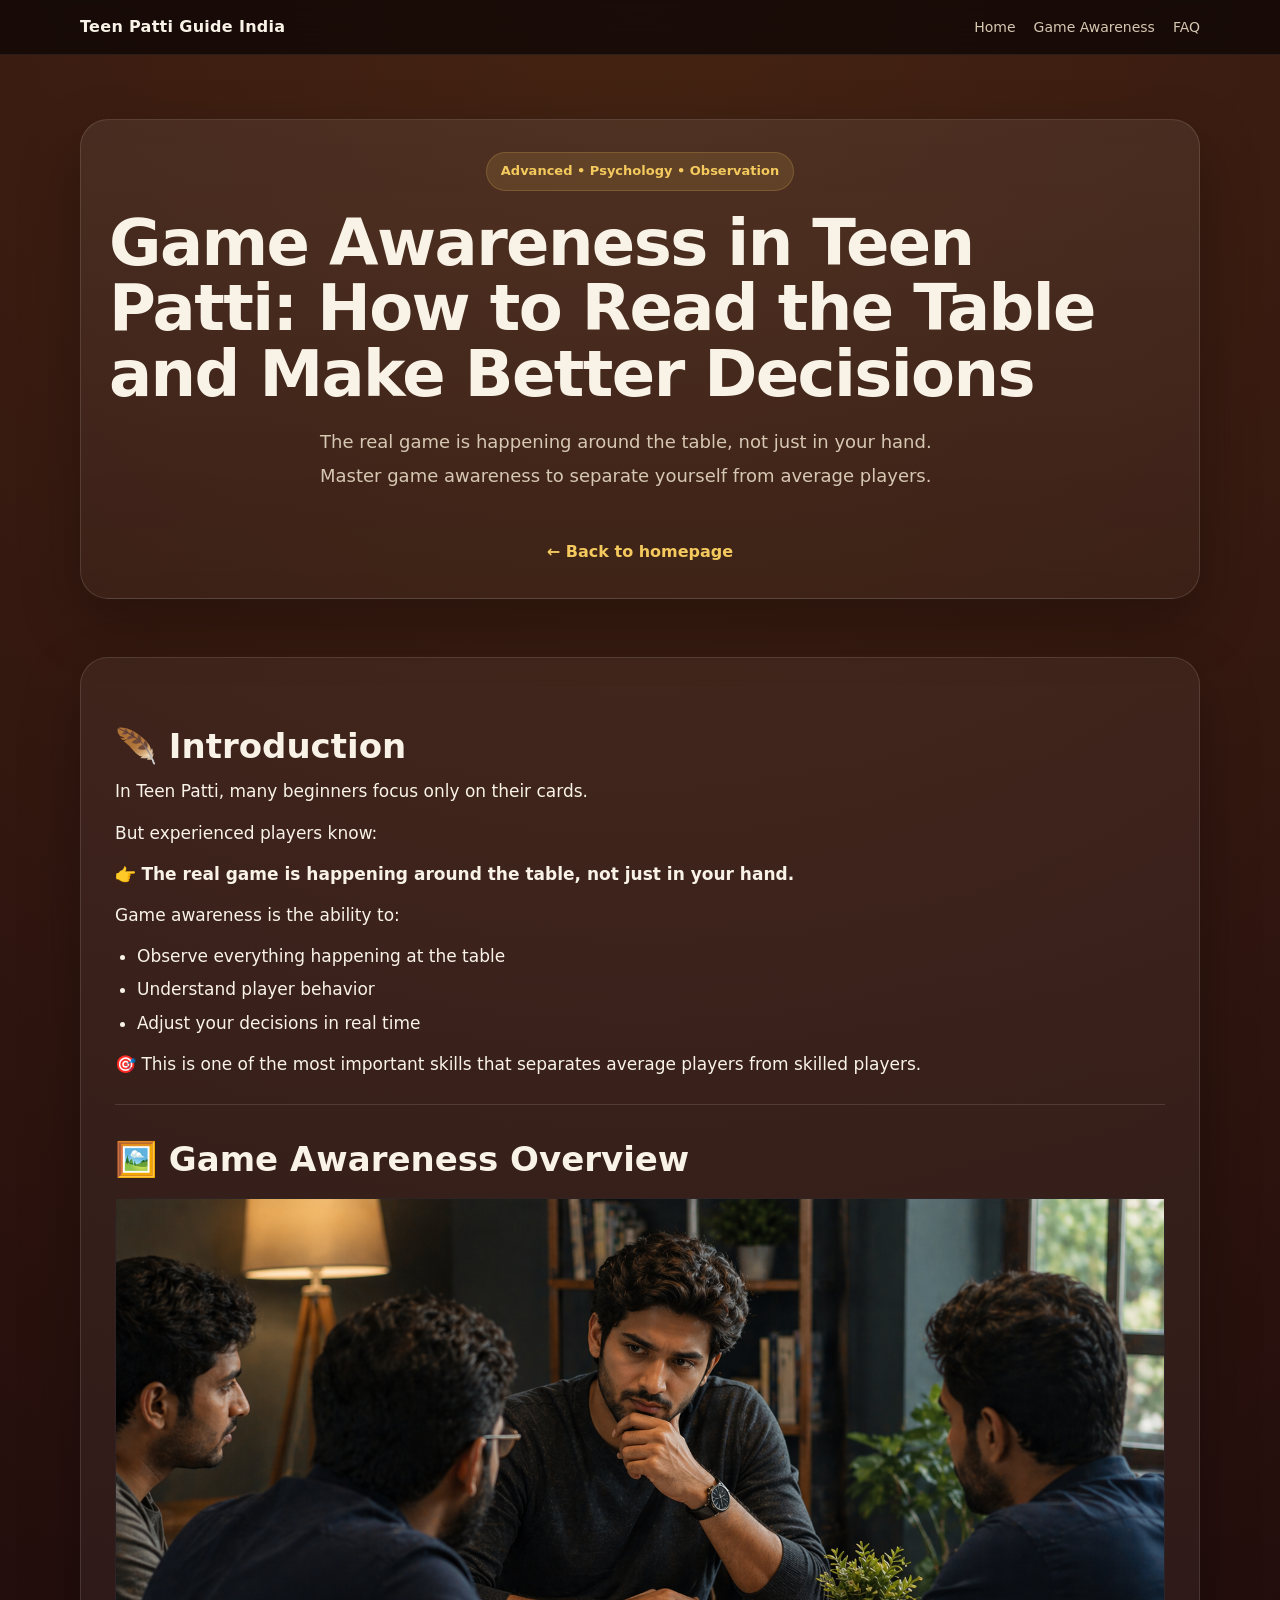
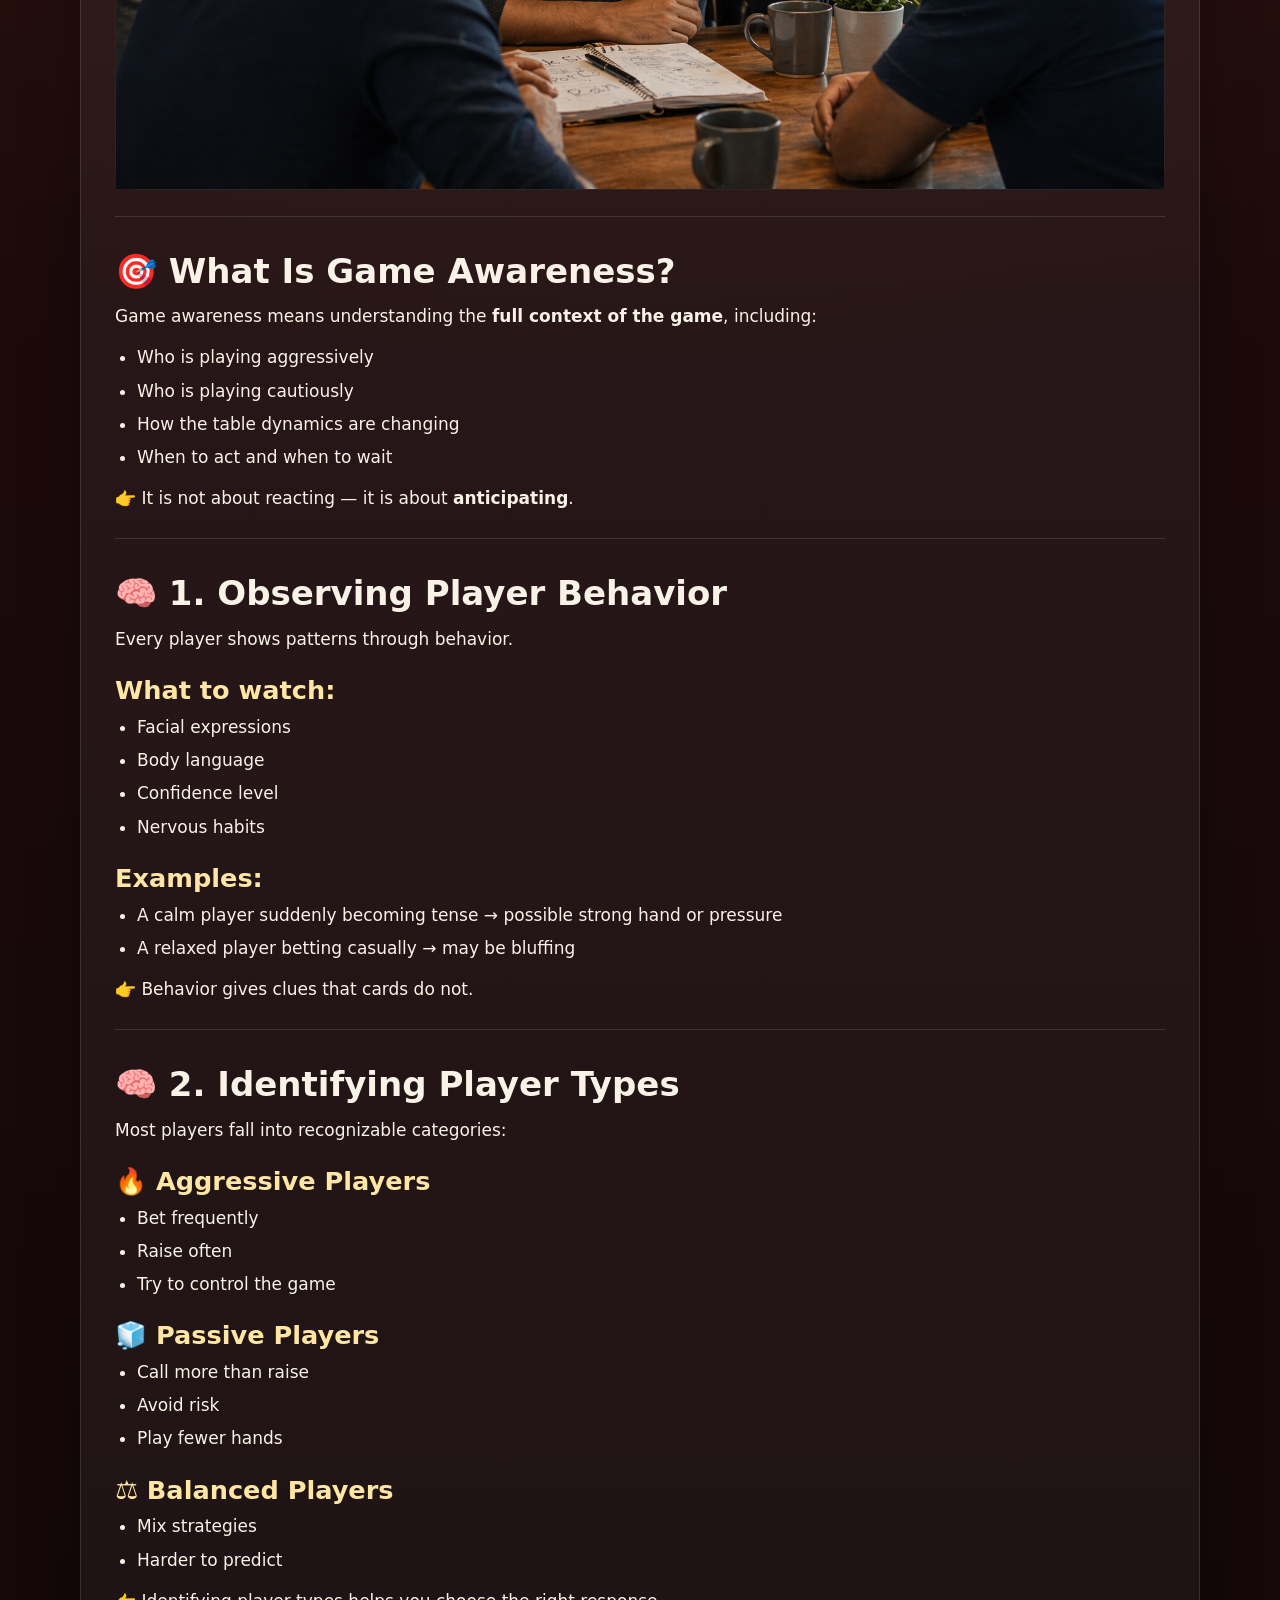
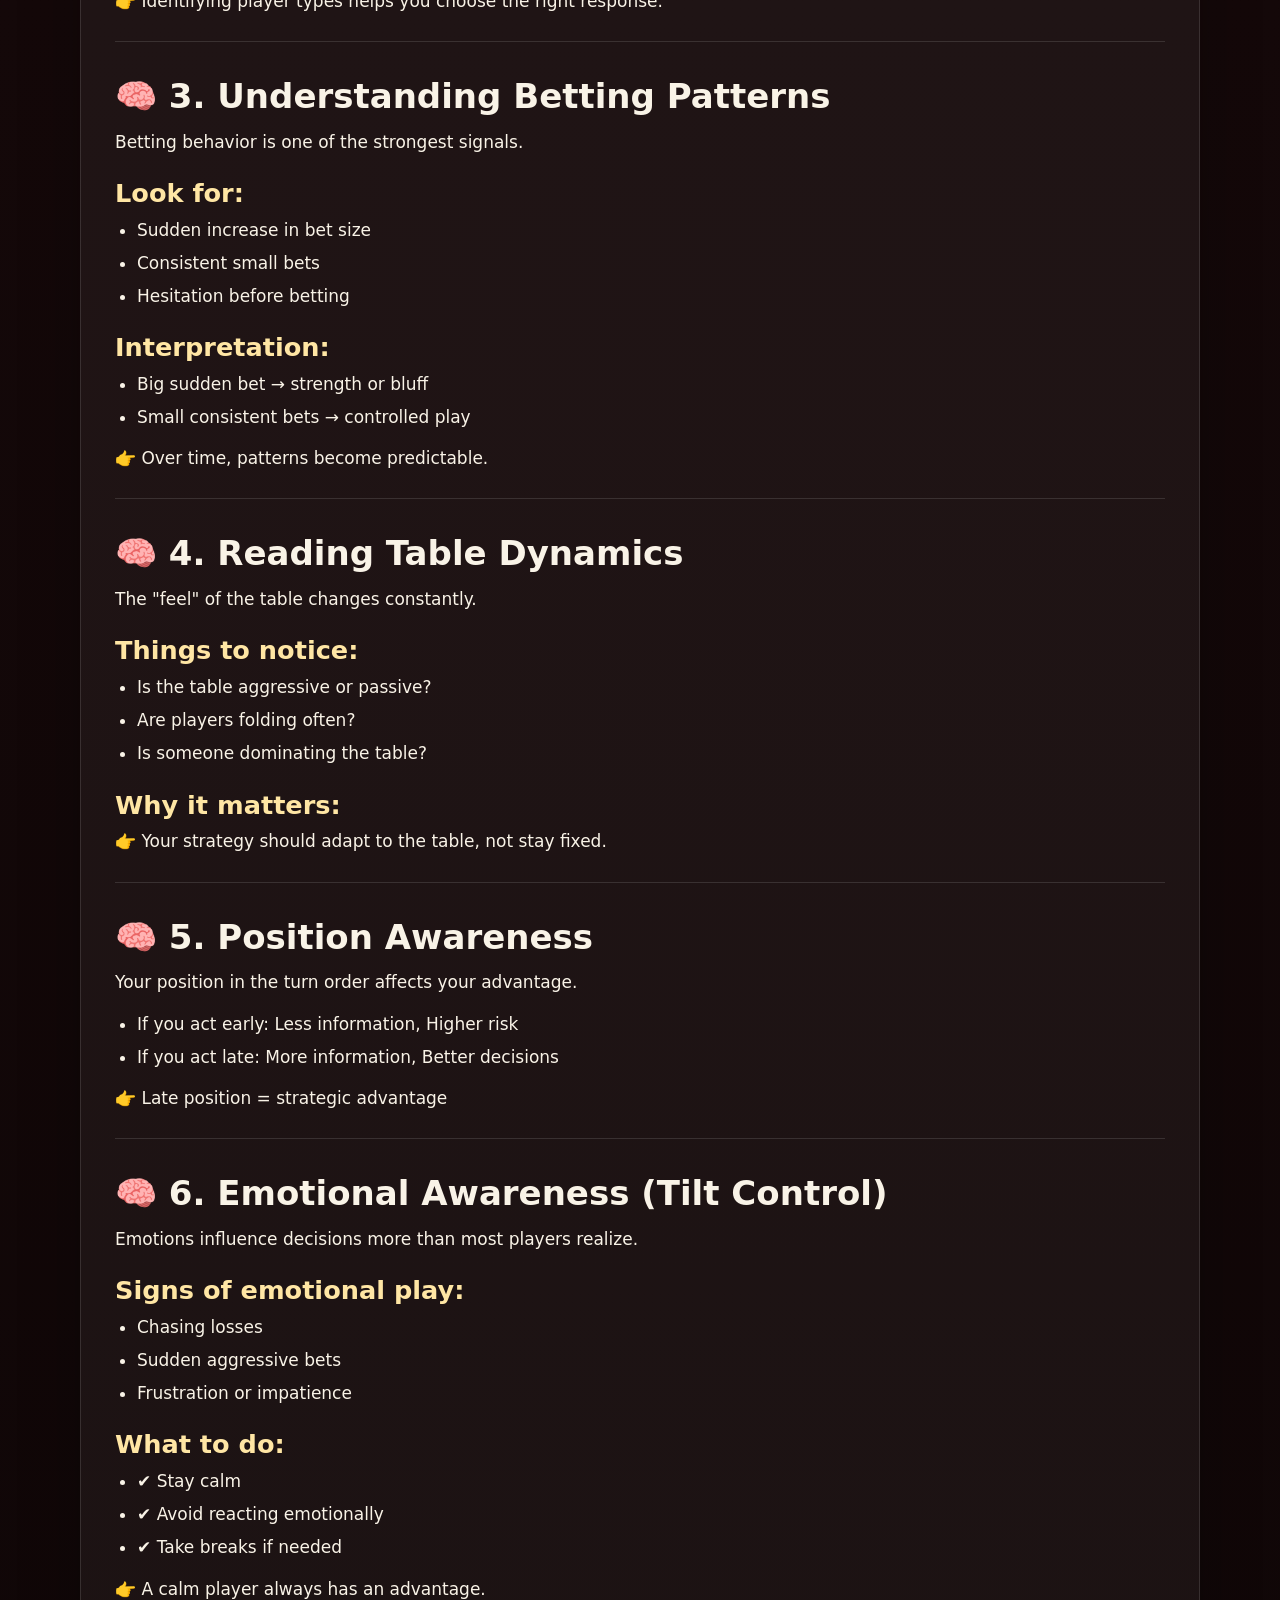
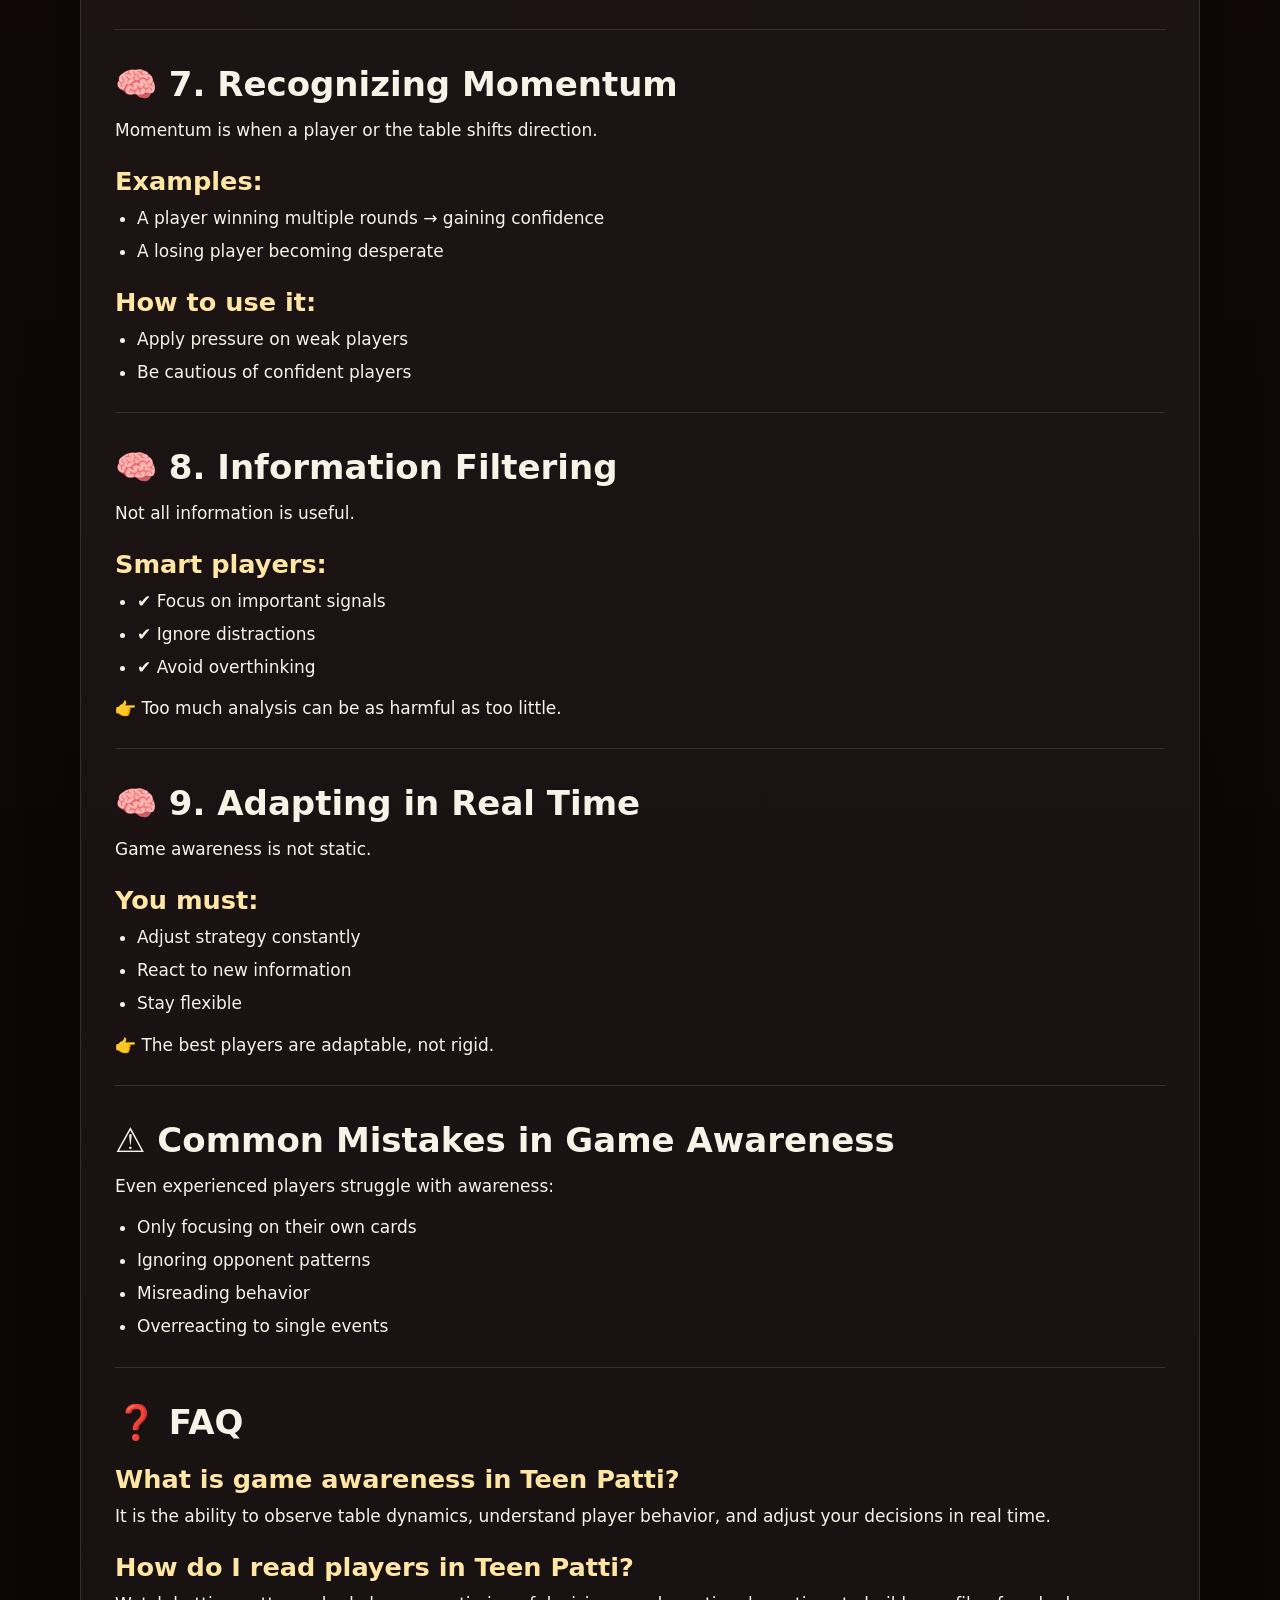
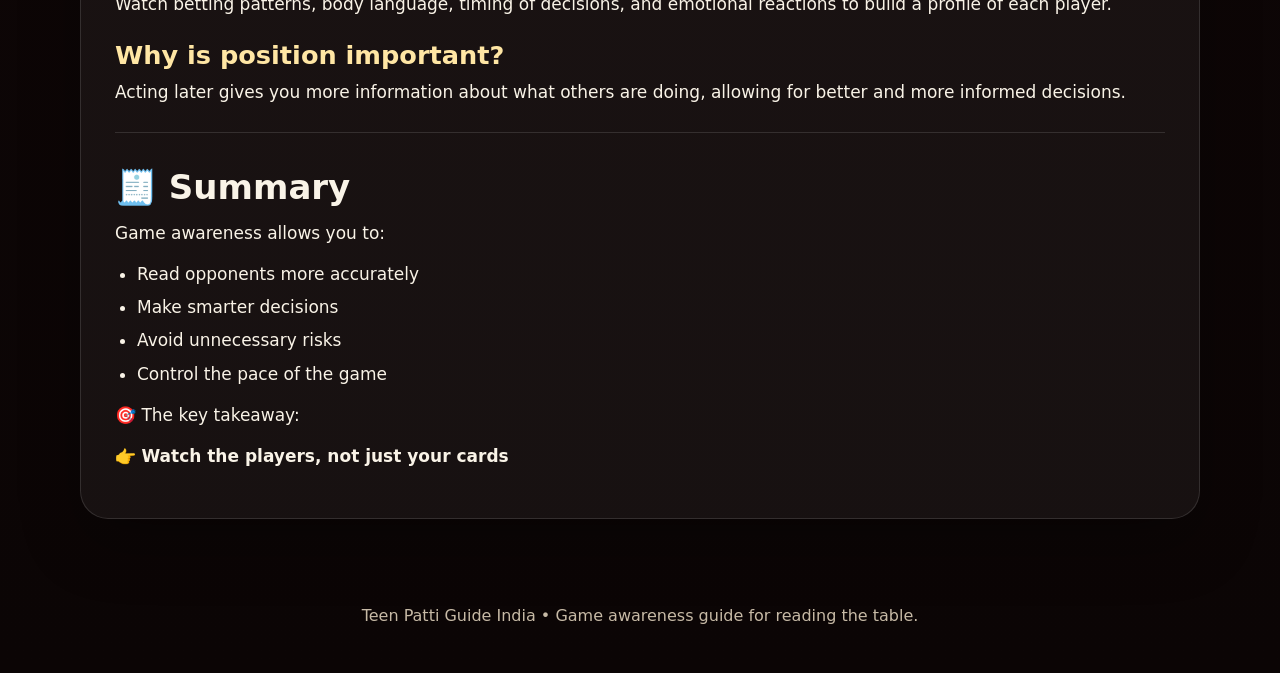
<file: game-awareness.html>
<!DOCTYPE html>
<html lang="en">
<head>
  <meta charset="UTF-8" />
  <meta name="viewport" content="width=device-width, initial-scale=1.0" />
  <title>Game Awareness in Teen Patti: Read the Table and Make Better Decisions</title>
  <meta name="description" content="Master game awareness in Teen Patti. Learn to read the table, observe player behavior, understand betting patterns, and adapt your strategy in real time." />
  <meta name="keywords" content="teen patti game awareness, teen patti table reading, how to read players teen patti, teen patti strategy awareness, teen patti psychology" />
  <link rel="stylesheet" href="./assets/css/main.css" />
</head>
<body>
  <header class="topbar">
    <div class="container">
      <div class="brand">Teen Patti Guide India</div>
      <nav class="nav-links">
        <a href="./index.html">Home</a>
        <a href="#article">Game Awareness</a>
        <a href="#faq">FAQ</a>
      </nav>
    </div>
  </header>

  <section class="hero">
    <div class="container">
      <div class="hero-card">
        <span class="eyebrow">Advanced • Psychology • Observation</span>
        <h1>Game Awareness in Teen Patti: How to Read the Table and Make Better Decisions</h1>
        <p>The real game is happening around the table, not just in your hand. Master game awareness to separate yourself from average players.</p>
        <a class="back-link" href="./index.html">← Back to homepage</a>
      </div>
    </div>
  </section>

  <main class="content">
    <div class="container">
      <article class="article" id="article">
        <h2>🪶 Introduction</h2>
        <p>In Teen Patti, many beginners focus only on their cards.</p>
        <p>But experienced players know:</p>
        <p>👉 <strong>The real game is happening around the table, not just in your hand.</strong></p>
        <p>Game awareness is the ability to:</p>
        <ul>
          <li>Observe everything happening at the table</li>
          <li>Understand player behavior</li>
          <li>Adjust your decisions in real time</li>
        </ul>
        <p>🎯 This is one of the most important skills that separates average players from skilled players.</p>

        <hr />

        <h2>🖼️ Game Awareness Overview</h2>
        <figure class="article-image">
          <img src="./assets/images/game-awareness.png" alt="Focused player observing others carefully, calm environment, no gambling elements" loading="lazy" />
        </figure>

        <hr />

        <h2>🎯 What Is Game Awareness?</h2>
        <p>Game awareness means understanding the <strong>full context of the game</strong>, including:</p>
        <ul>
          <li>Who is playing aggressively</li>
          <li>Who is playing cautiously</li>
          <li>How the table dynamics are changing</li>
          <li>When to act and when to wait</li>
        </ul>
        <p>👉 It is not about reacting — it is about <strong>anticipating</strong>.</p>

        <hr />

        <h2>🧠 1. Observing Player Behavior</h2>
        <p>Every player shows patterns through behavior.</p>
        <h3>What to watch:</h3>
        <ul>
          <li>Facial expressions</li>
          <li>Body language</li>
          <li>Confidence level</li>
          <li>Nervous habits</li>
        </ul>
        <h3>Examples:</h3>
        <ul>
          <li>A calm player suddenly becoming tense → possible strong hand or pressure</li>
          <li>A relaxed player betting casually → may be bluffing</li>
        </ul>
        <p>👉 Behavior gives clues that cards do not.</p>

        <hr />

        <h2>🧠 2. Identifying Player Types</h2>
        <p>Most players fall into recognizable categories:</p>
        <h3>🔥 Aggressive Players</h3>
        <ul>
          <li>Bet frequently</li>
          <li>Raise often</li>
          <li>Try to control the game</li>
        </ul>
        <h3>🧊 Passive Players</h3>
        <ul>
          <li>Call more than raise</li>
          <li>Avoid risk</li>
          <li>Play fewer hands</li>
        </ul>
        <h3>⚖️ Balanced Players</h3>
        <ul>
          <li>Mix strategies</li>
          <li>Harder to predict</li>
        </ul>
        <p>👉 Identifying player types helps you choose the right response.</p>

        <hr />

        <h2>🧠 3. Understanding Betting Patterns</h2>
        <p>Betting behavior is one of the strongest signals.</p>
        <h3>Look for:</h3>
        <ul>
          <li>Sudden increase in bet size</li>
          <li>Consistent small bets</li>
          <li>Hesitation before betting</li>
        </ul>
        <h3>Interpretation:</h3>
        <ul>
          <li>Big sudden bet → strength or bluff</li>
          <li>Small consistent bets → controlled play</li>
        </ul>
        <p>👉 Over time, patterns become predictable.</p>

        <hr />

        <h2>🧠 4. Reading Table Dynamics</h2>
        <p>The "feel" of the table changes constantly.</p>
        <h3>Things to notice:</h3>
        <ul>
          <li>Is the table aggressive or passive?</li>
          <li>Are players folding often?</li>
          <li>Is someone dominating the table?</li>
        </ul>
        <h3>Why it matters:</h3>
        <p>👉 Your strategy should adapt to the table, not stay fixed.</p>

        <hr />

        <h2>🧠 5. Position Awareness</h2>
        <p>Your position in the turn order affects your advantage.</p>
        <ul>
          <li>If you act early: Less information, Higher risk</li>
          <li>If you act late: More information, Better decisions</li>
        </ul>
        <p>👉 Late position = strategic advantage</p>

        <hr />

        <h2>🧠 6. Emotional Awareness (Tilt Control)</h2>
        <p>Emotions influence decisions more than most players realize.</p>
        <h3>Signs of emotional play:</h3>
        <ul>
          <li>Chasing losses</li>
          <li>Sudden aggressive bets</li>
          <li>Frustration or impatience</li>
        </ul>
        <h3>What to do:</h3>
        <ul>
          <li>✔ Stay calm</li>
          <li>✔ Avoid reacting emotionally</li>
          <li>✔ Take breaks if needed</li>
        </ul>
        <p>👉 A calm player always has an advantage.</p>

        <hr />

        <h2>🧠 7. Recognizing Momentum</h2>
        <p>Momentum is when a player or the table shifts direction.</p>
        <h3>Examples:</h3>
        <ul>
          <li>A player winning multiple rounds → gaining confidence</li>
          <li>A losing player becoming desperate</li>
        </ul>
        <h3>How to use it:</h3>
        <ul>
          <li>Apply pressure on weak players</li>
          <li>Be cautious of confident players</li>
        </ul>

        <hr />

        <h2>🧠 8. Information Filtering</h2>
        <p>Not all information is useful.</p>
        <h3>Smart players:</h3>
        <ul>
          <li>✔ Focus on important signals</li>
          <li>✔ Ignore distractions</li>
          <li>✔ Avoid overthinking</li>
        </ul>
        <p>👉 Too much analysis can be as harmful as too little.</p>

        <hr />

        <h2>🧠 9. Adapting in Real Time</h2>
        <p>Game awareness is not static.</p>
        <h3>You must:</h3>
        <ul>
          <li>Adjust strategy constantly</li>
          <li>React to new information</li>
          <li>Stay flexible</li>
        </ul>
        <p>👉 The best players are adaptable, not rigid.</p>

        <hr />

        <h2>⚠️ Common Mistakes in Game Awareness</h2>
        <p>Even experienced players struggle with awareness:</p>
        <ul>
          <li>Only focusing on their own cards</li>
          <li>Ignoring opponent patterns</li>
          <li>Misreading behavior</li>
          <li>Overreacting to single events</li>
        </ul>

        <hr />

        <h2 id="faq">❓ FAQ</h2>

        <h3>What is game awareness in Teen Patti?</h3>
        <p>It is the ability to observe table dynamics, understand player behavior, and adjust your decisions in real time.</p>

        <h3>How do I read players in Teen Patti?</h3>
        <p>Watch betting patterns, body language, timing of decisions, and emotional reactions to build a profile of each player.</p>

        <h3>Why is position important?</h3>
        <p>Acting later gives you more information about what others are doing, allowing for better and more informed decisions.</p>

        <hr />

        <h2>🧾 Summary</h2>
        <p>Game awareness allows you to:</p>
        <ul>
          <li>Read opponents more accurately</li>
          <li>Make smarter decisions</li>
          <li>Avoid unnecessary risks</li>
          <li>Control the pace of the game</li>
        </ul>
        <p>🎯 The key takeaway:</p>
        <p>👉 <strong>Watch the players, not just your cards</strong></p>
      </article>
    </div>
  </main>

  <footer class="footer">
    <div class="container">Teen Patti Guide India • Game awareness guide for reading the table.</div>
  </footer>

  <script src="./assets/js/main.js" defer></script>
</body>
</html>
</file>
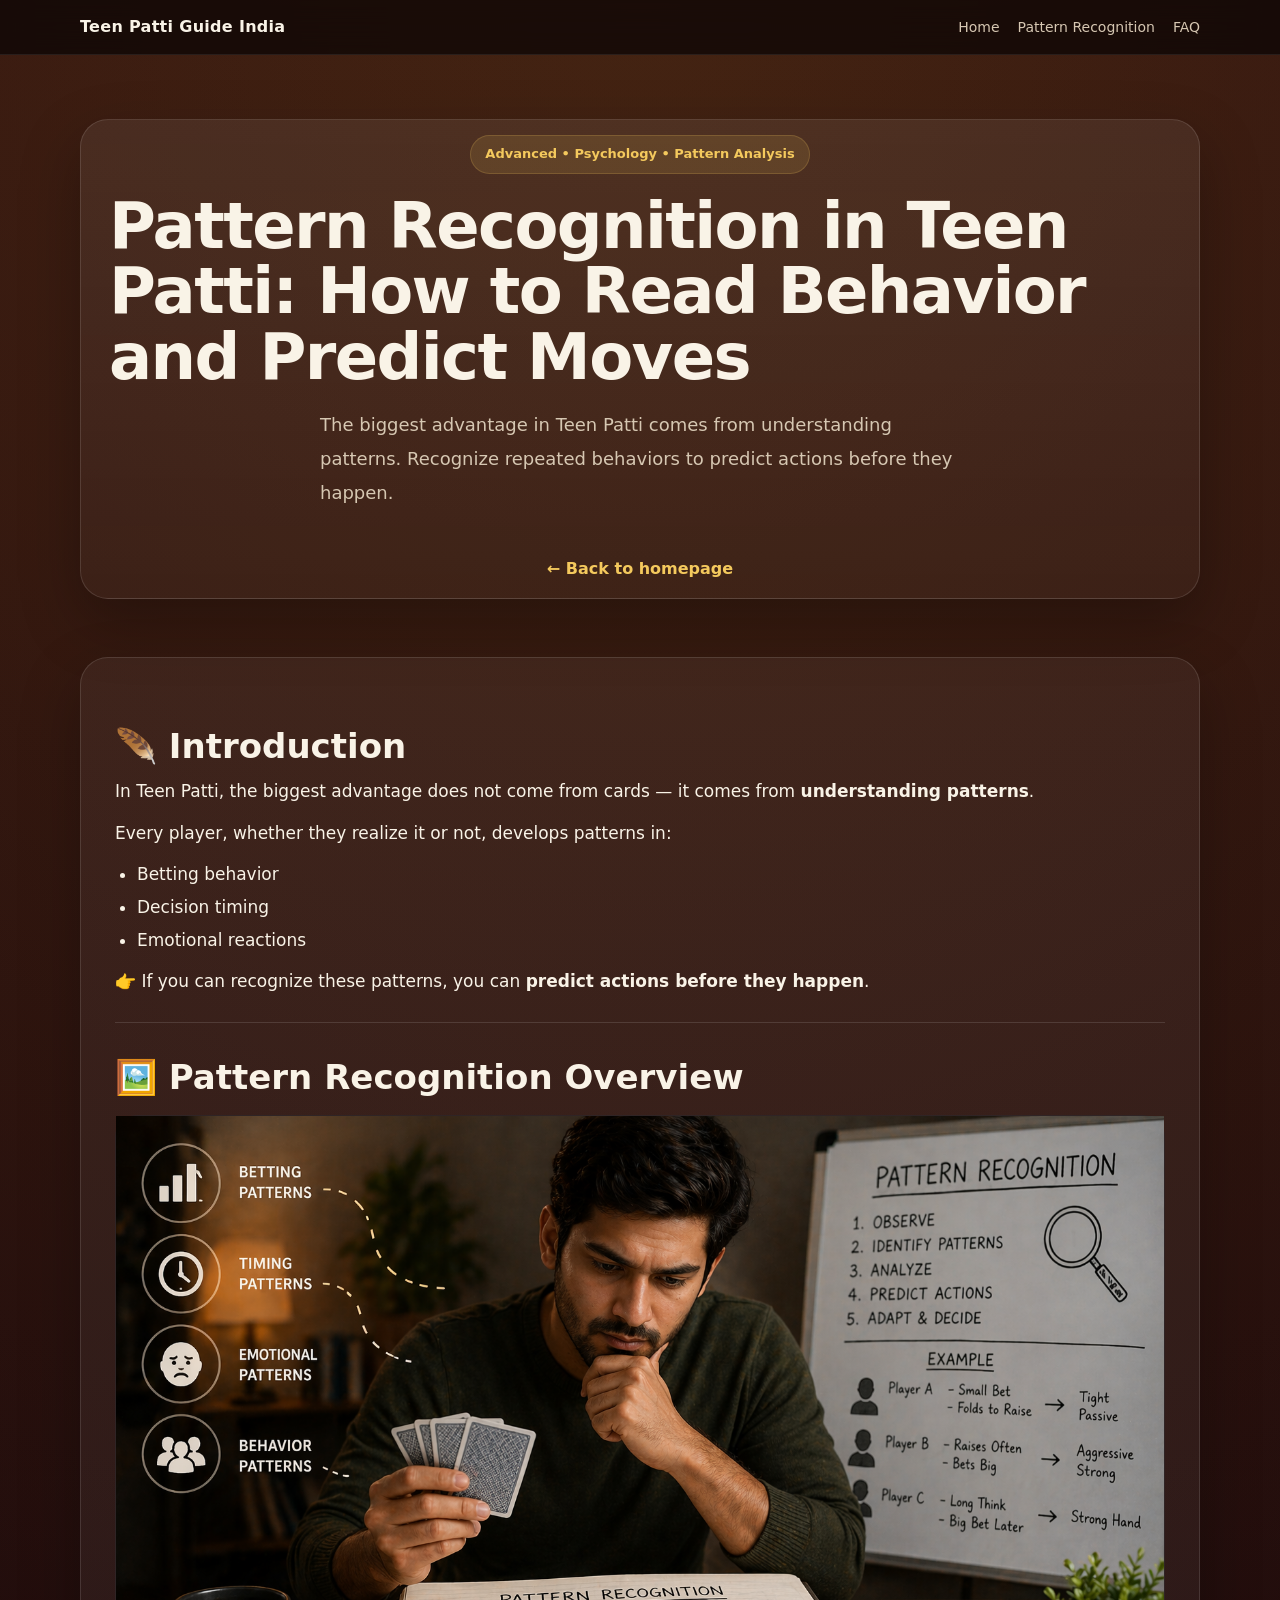
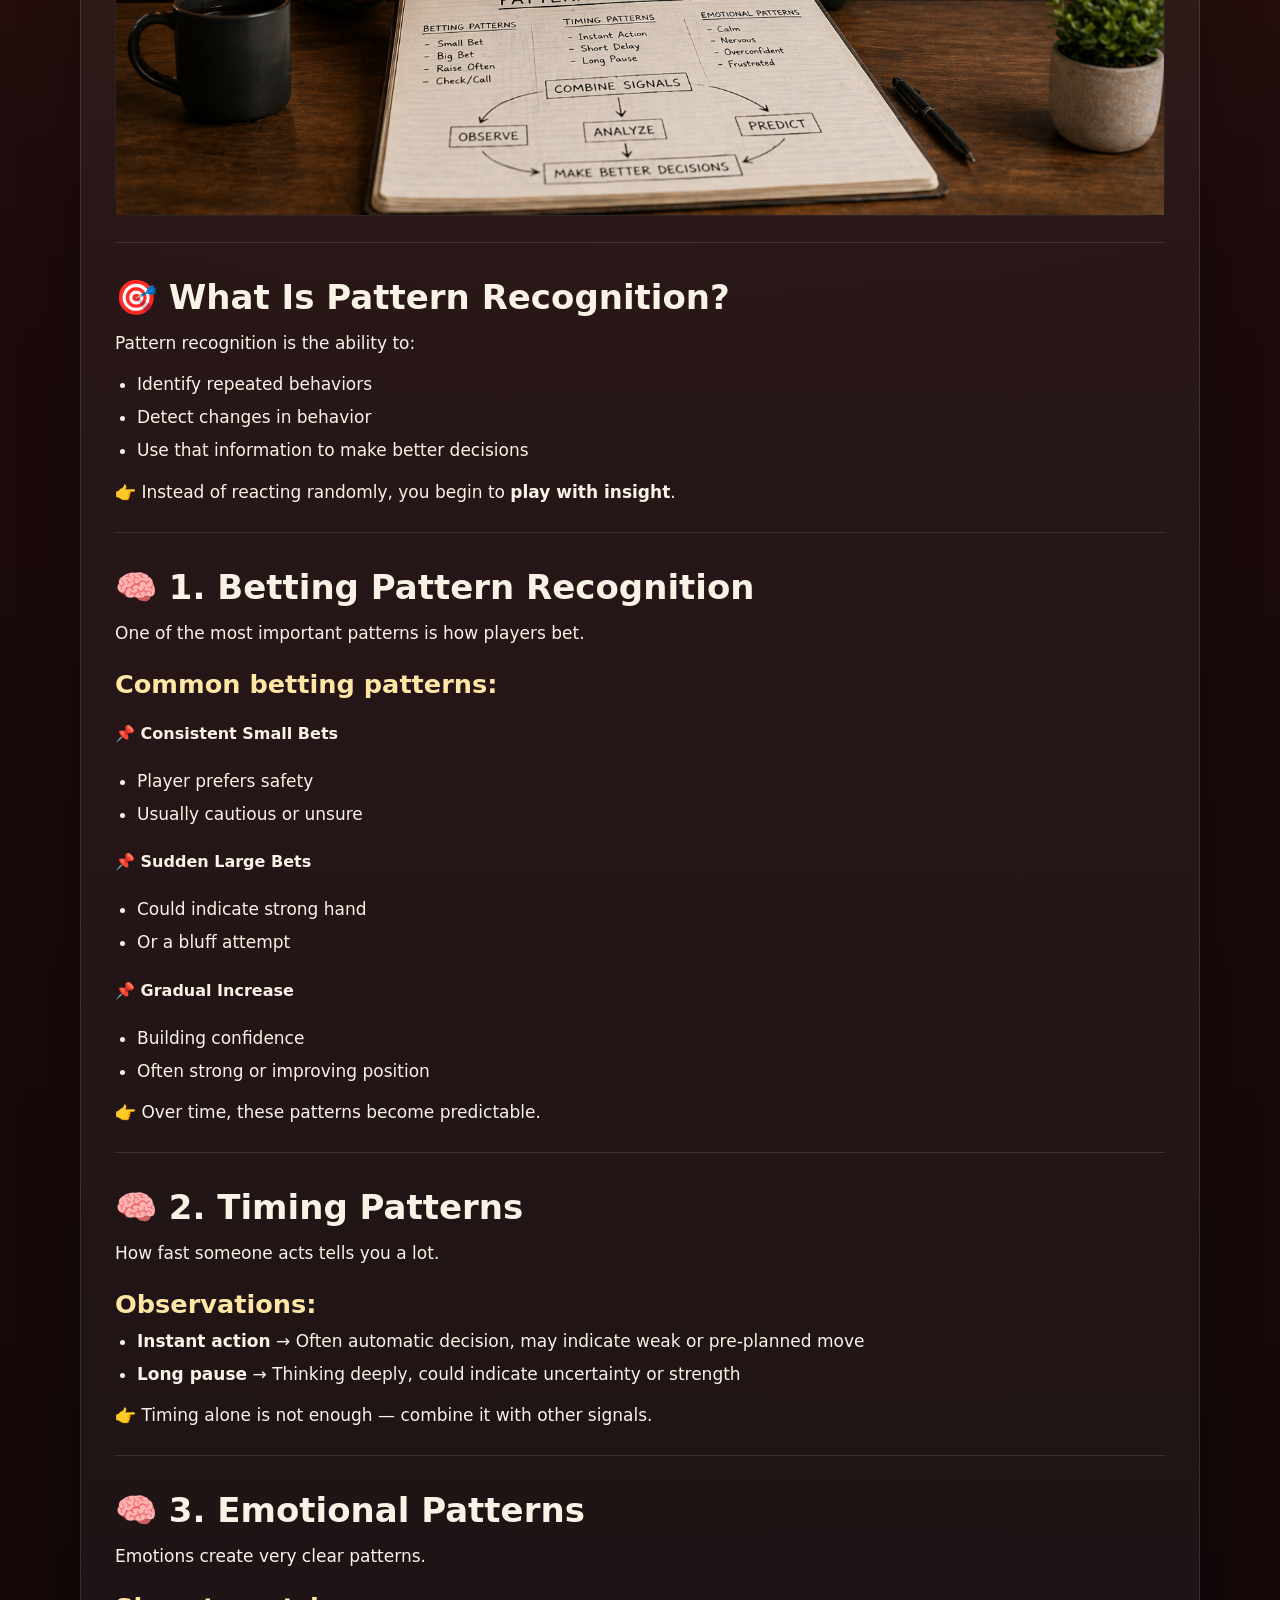
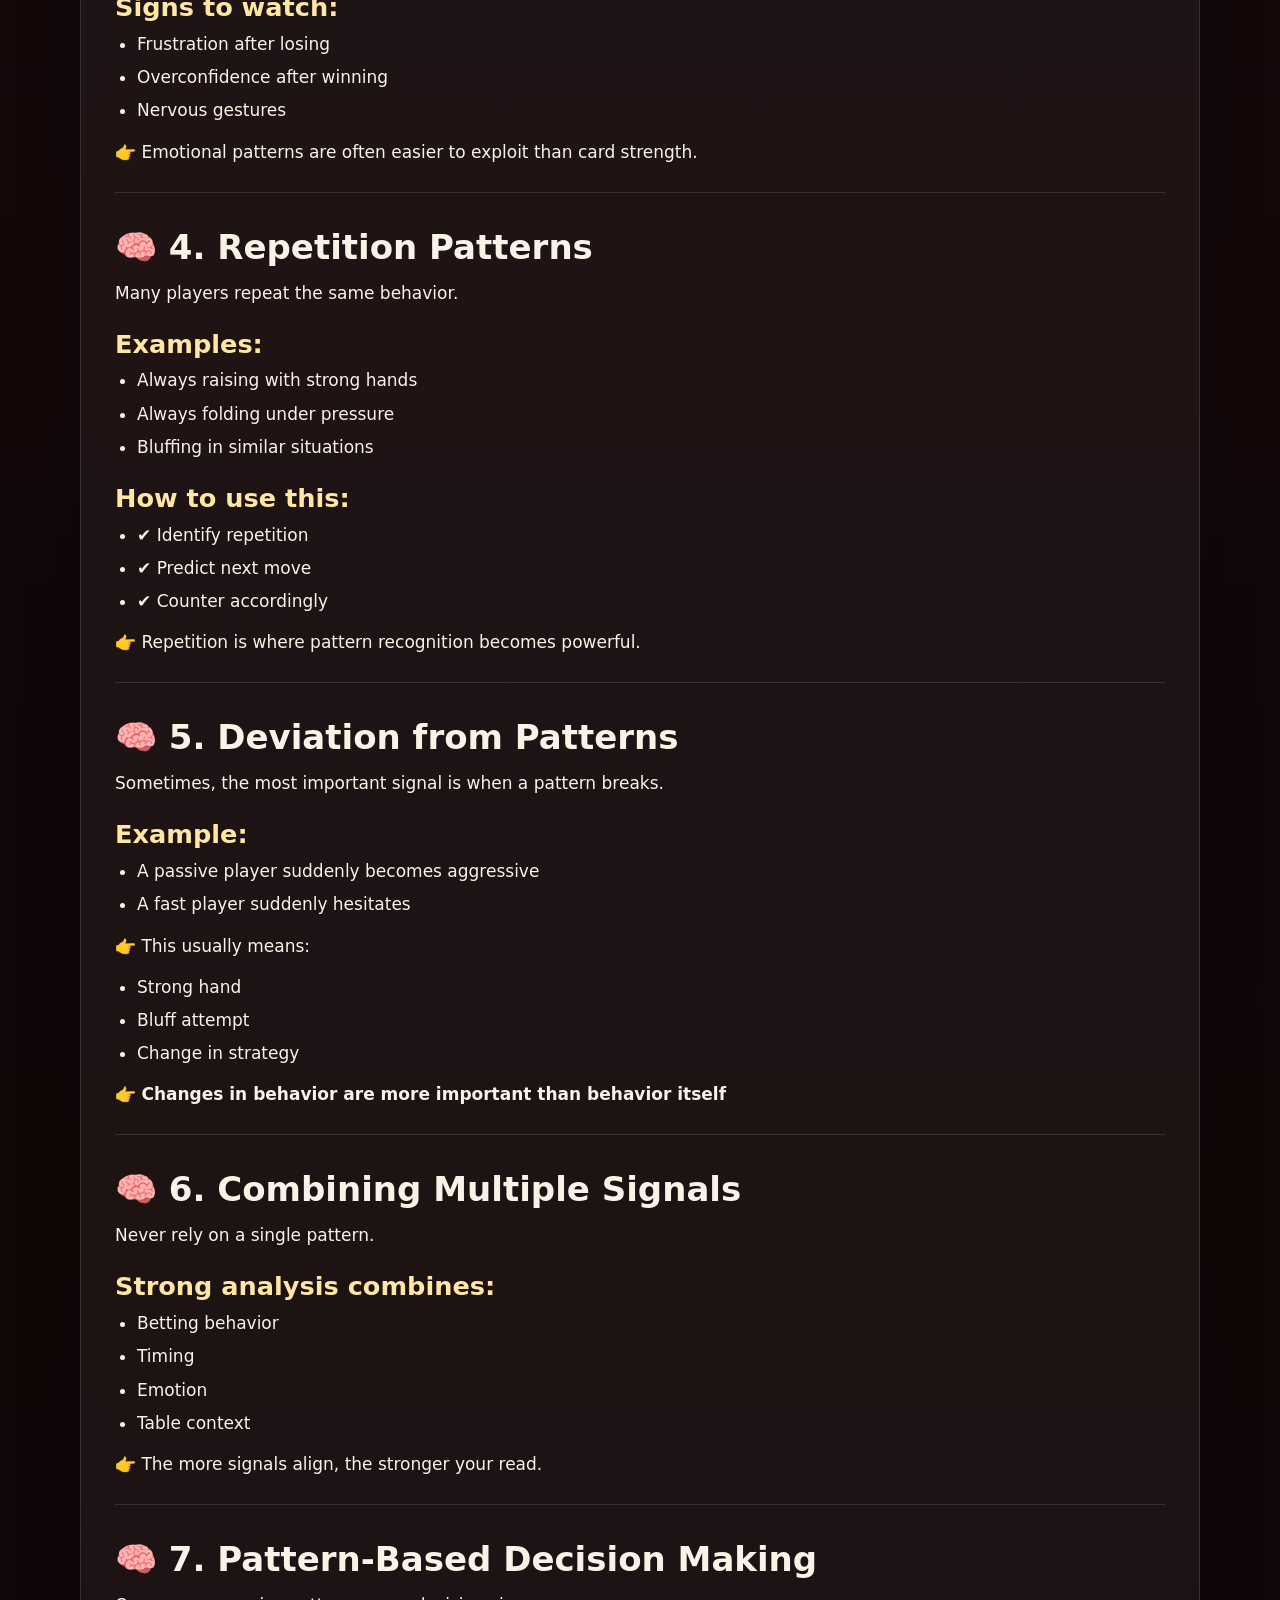
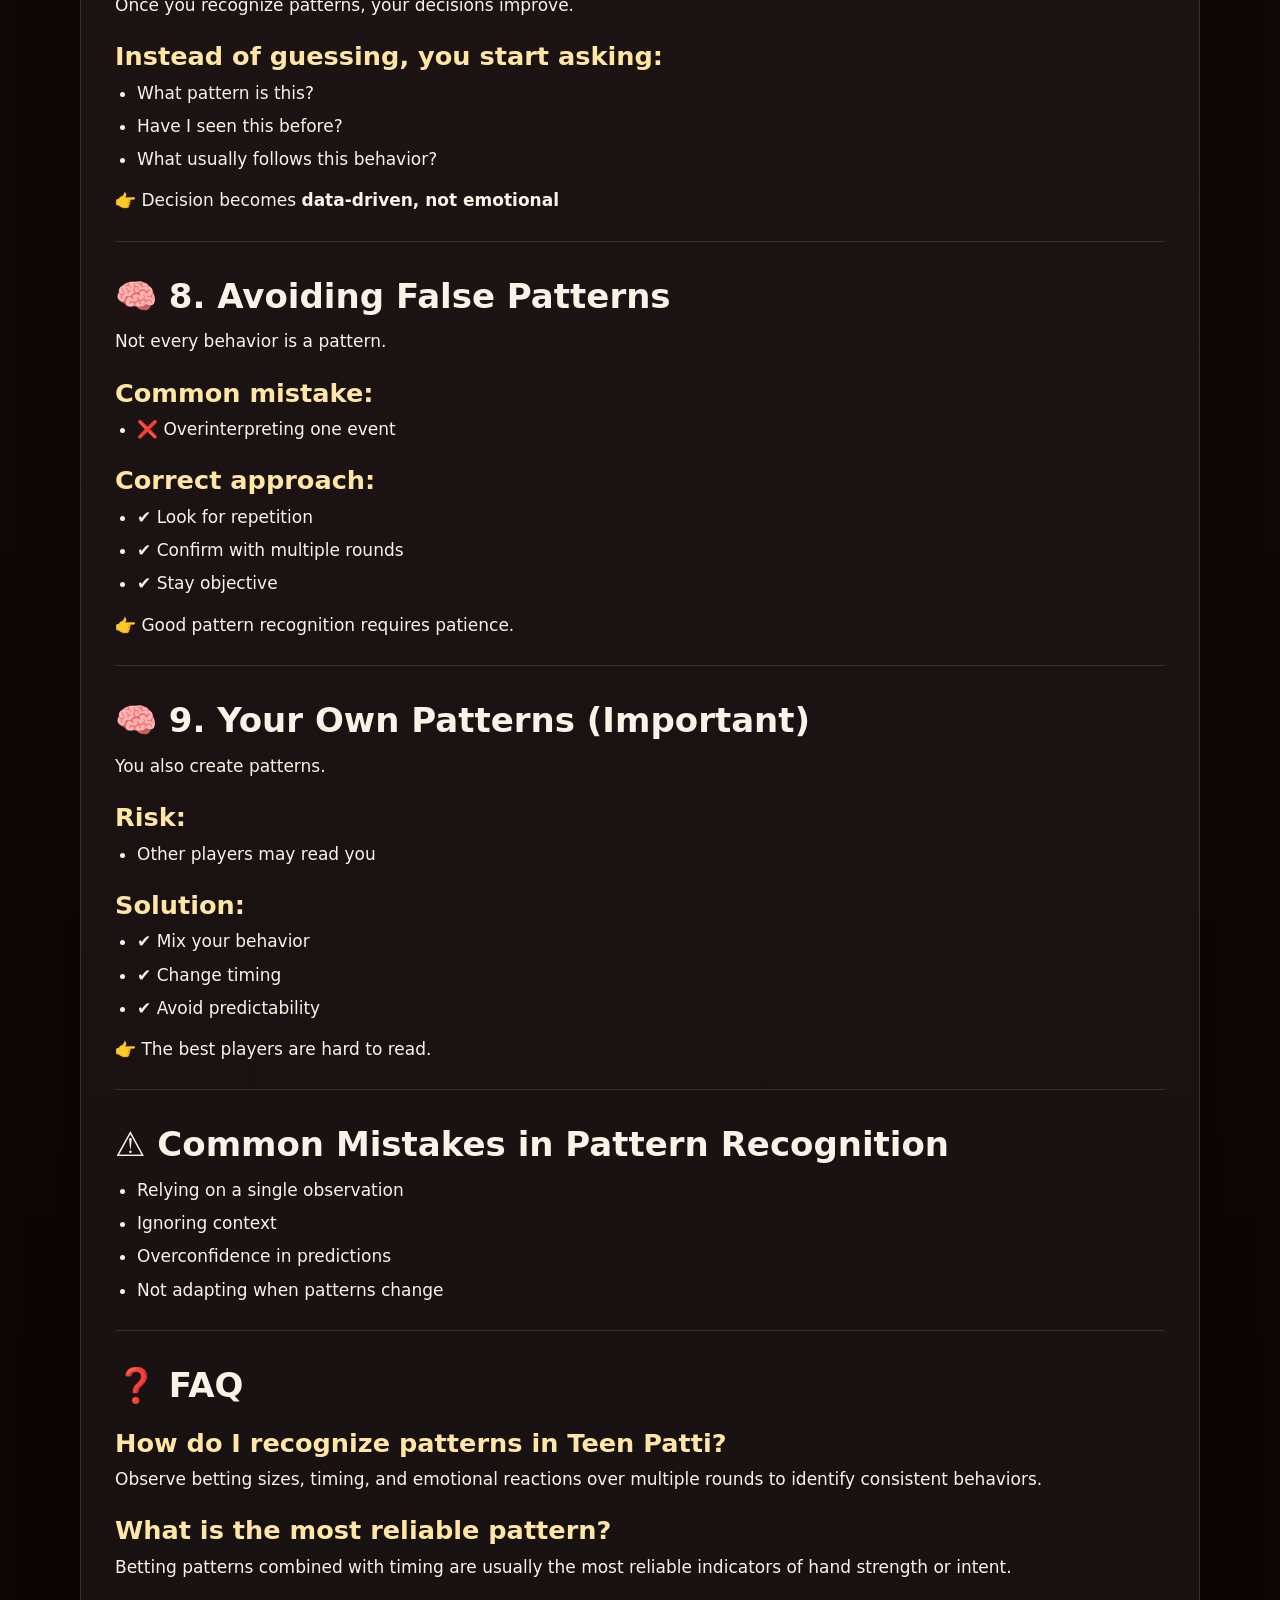
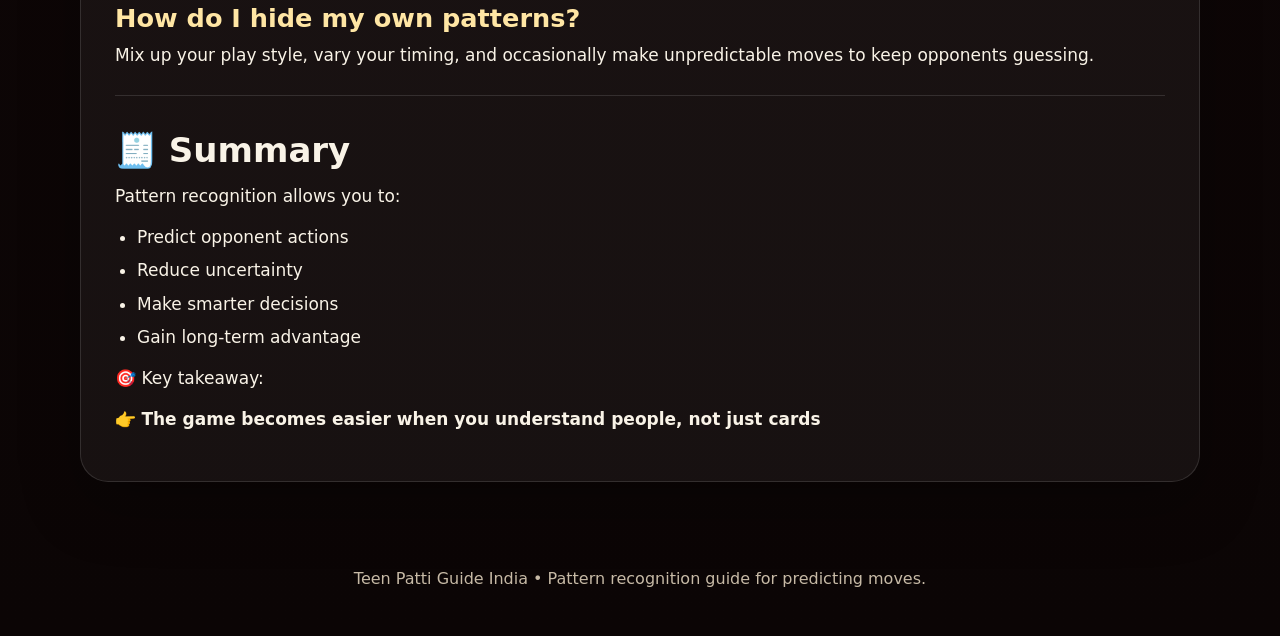
<file: pattern-recognition.html>
<!DOCTYPE html>
<html lang="en">
<head>
  <meta charset="UTF-8" />
  <meta name="viewport" content="width=device-width, initial-scale=1.0" />
  <title>Pattern Recognition in Teen Patti: Read Behavior and Predict Moves</title>
  <meta name="description" content="Master pattern recognition in Teen Patti. Learn to identify betting behavior, timing patterns, emotional cues, and deviation to predict opponent actions." />
  <meta name="keywords" content="teen patti pattern recognition, teen patti reading patterns, how to read players teen patti, teen patti behavior analysis, teen patti strategy advanced" />
  <link rel="stylesheet" href="./assets/css/main.css" />
</head>
<body>
  <header class="topbar">
    <div class="container">
      <div class="brand">Teen Patti Guide India</div>
      <nav class="nav-links">
        <a href="./index.html">Home</a>
        <a href="#article">Pattern Recognition</a>
        <a href="#faq">FAQ</a>
      </nav>
    </div>
  </header>

  <section class="hero">
    <div class="container">
      <div class="hero-card">
        <span class="eyebrow">Advanced • Psychology • Pattern Analysis</span>
        <h1>Pattern Recognition in Teen Patti: How to Read Behavior and Predict Moves</h1>
        <p>The biggest advantage in Teen Patti comes from understanding patterns. Recognize repeated behaviors to predict actions before they happen.</p>
        <a class="back-link" href="./index.html">← Back to homepage</a>
      </div>
    </div>
  </section>

  <main class="content">
    <div class="container">
      <article class="article" id="article">
        <h2>🪶 Introduction</h2>
        <p>In Teen Patti, the biggest advantage does not come from cards — it comes from <strong>understanding patterns</strong>.</p>
        <p>Every player, whether they realize it or not, develops patterns in:</p>
        <ul>
          <li>Betting behavior</li>
          <li>Decision timing</li>
          <li>Emotional reactions</li>
        </ul>
        <p>👉 If you can recognize these patterns, you can <strong>predict actions before they happen</strong>.</p>

        <hr />

        <h2>🖼️ Pattern Recognition Overview</h2>
        <figure class="article-image">
          <img src="./assets/images/pattern-recognition.png" alt="Focused person analyzing behavior patterns mentally, calm environment, no gambling elements" loading="lazy" />
        </figure>

        <hr />

        <h2>🎯 What Is Pattern Recognition?</h2>
        <p>Pattern recognition is the ability to:</p>
        <ul>
          <li>Identify repeated behaviors</li>
          <li>Detect changes in behavior</li>
          <li>Use that information to make better decisions</li>
        </ul>
        <p>👉 Instead of reacting randomly, you begin to <strong>play with insight</strong>.</p>

        <hr />

        <h2>🧠 1. Betting Pattern Recognition</h2>
        <p>One of the most important patterns is how players bet.</p>
        <h3>Common betting patterns:</h3>
        <h4>📌 Consistent Small Bets</h4>
        <ul>
          <li>Player prefers safety</li>
          <li>Usually cautious or unsure</li>
        </ul>
        <h4>📌 Sudden Large Bets</h4>
        <ul>
          <li>Could indicate strong hand</li>
          <li>Or a bluff attempt</li>
        </ul>
        <h4>📌 Gradual Increase</h4>
        <ul>
          <li>Building confidence</li>
          <li>Often strong or improving position</li>
        </ul>
        <p>👉 Over time, these patterns become predictable.</p>

        <hr />

        <h2>🧠 2. Timing Patterns</h2>
        <p>How fast someone acts tells you a lot.</p>
        <h3>Observations:</h3>
        <ul>
          <li><strong>Instant action</strong> → Often automatic decision, may indicate weak or pre-planned move</li>
          <li><strong>Long pause</strong> → Thinking deeply, could indicate uncertainty or strength</li>
        </ul>
        <p>👉 Timing alone is not enough — combine it with other signals.</p>

        <hr />

        <h2>🧠 3. Emotional Patterns</h2>
        <p>Emotions create very clear patterns.</p>
        <h3>Signs to watch:</h3>
        <ul>
          <li>Frustration after losing</li>
          <li>Overconfidence after winning</li>
          <li>Nervous gestures</li>
        </ul>
        <p>👉 Emotional patterns are often easier to exploit than card strength.</p>

        <hr />

        <h2>🧠 4. Repetition Patterns</h2>
        <p>Many players repeat the same behavior.</p>
        <h3>Examples:</h3>
        <ul>
          <li>Always raising with strong hands</li>
          <li>Always folding under pressure</li>
          <li>Bluffing in similar situations</li>
        </ul>
        <h3>How to use this:</h3>
        <ul>
          <li>✔ Identify repetition</li>
          <li>✔ Predict next move</li>
          <li>✔ Counter accordingly</li>
        </ul>
        <p>👉 Repetition is where pattern recognition becomes powerful.</p>

        <hr />

        <h2>🧠 5. Deviation from Patterns</h2>
        <p>Sometimes, the most important signal is when a pattern breaks.</p>
        <h3>Example:</h3>
        <ul>
          <li>A passive player suddenly becomes aggressive</li>
          <li>A fast player suddenly hesitates</li>
        </ul>
        <p>👉 This usually means:</p>
        <ul>
          <li>Strong hand</li>
          <li>Bluff attempt</li>
          <li>Change in strategy</li>
        </ul>
        <p>👉 <strong>Changes in behavior are more important than behavior itself</strong></p>

        <hr />

        <h2>🧠 6. Combining Multiple Signals</h2>
        <p>Never rely on a single pattern.</p>
        <h3>Strong analysis combines:</h3>
        <ul>
          <li>Betting behavior</li>
          <li>Timing</li>
          <li>Emotion</li>
          <li>Table context</li>
        </ul>
        <p>👉 The more signals align, the stronger your read.</p>

        <hr />

        <h2>🧠 7. Pattern-Based Decision Making</h2>
        <p>Once you recognize patterns, your decisions improve.</p>
        <h3>Instead of guessing, you start asking:</h3>
        <ul>
          <li>What pattern is this?</li>
          <li>Have I seen this before?</li>
          <li>What usually follows this behavior?</li>
        </ul>
        <p>👉 Decision becomes <strong>data-driven, not emotional</strong></p>

        <hr />

        <h2>🧠 8. Avoiding False Patterns</h2>
        <p>Not every behavior is a pattern.</p>
        <h3>Common mistake:</h3>
        <ul>
          <li>❌ Overinterpreting one event</li>
        </ul>
        <h3>Correct approach:</h3>
        <ul>
          <li>✔ Look for repetition</li>
          <li>✔ Confirm with multiple rounds</li>
          <li>✔ Stay objective</li>
        </ul>
        <p>👉 Good pattern recognition requires patience.</p>

        <hr />

        <h2>🧠 9. Your Own Patterns (Important)</h2>
        <p>You also create patterns.</p>
        <h3>Risk:</h3>
        <ul>
          <li>Other players may read you</li>
        </ul>
        <h3>Solution:</h3>
        <ul>
          <li>✔ Mix your behavior</li>
          <li>✔ Change timing</li>
          <li>✔ Avoid predictability</li>
        </ul>
        <p>👉 The best players are hard to read.</p>

        <hr />

        <h2>⚠️ Common Mistakes in Pattern Recognition</h2>
        <ul>
          <li>Relying on a single observation</li>
          <li>Ignoring context</li>
          <li>Overconfidence in predictions</li>
          <li>Not adapting when patterns change</li>
        </ul>

        <hr />

        <h2 id="faq">❓ FAQ</h2>

        <h3>How do I recognize patterns in Teen Patti?</h3>
        <p>Observe betting sizes, timing, and emotional reactions over multiple rounds to identify consistent behaviors.</p>

        <h3>What is the most reliable pattern?</h3>
        <p>Betting patterns combined with timing are usually the most reliable indicators of hand strength or intent.</p>

        <h3>How do I hide my own patterns?</h3>
        <p>Mix up your play style, vary your timing, and occasionally make unpredictable moves to keep opponents guessing.</p>

        <hr />

        <h2>🧾 Summary</h2>
        <p>Pattern recognition allows you to:</p>
        <ul>
          <li>Predict opponent actions</li>
          <li>Reduce uncertainty</li>
          <li>Make smarter decisions</li>
          <li>Gain long-term advantage</li>
        </ul>
        <p>🎯 Key takeaway:</p>
        <p>👉 <strong>The game becomes easier when you understand people, not just cards</strong></p>
      </article>
    </div>
  </main>

  <footer class="footer">
    <div class="container">Teen Patti Guide India • Pattern recognition guide for predicting moves.</div>
  </footer>

  <script src="./assets/js/main.js" defer></script>
</body>
</html>
</file>
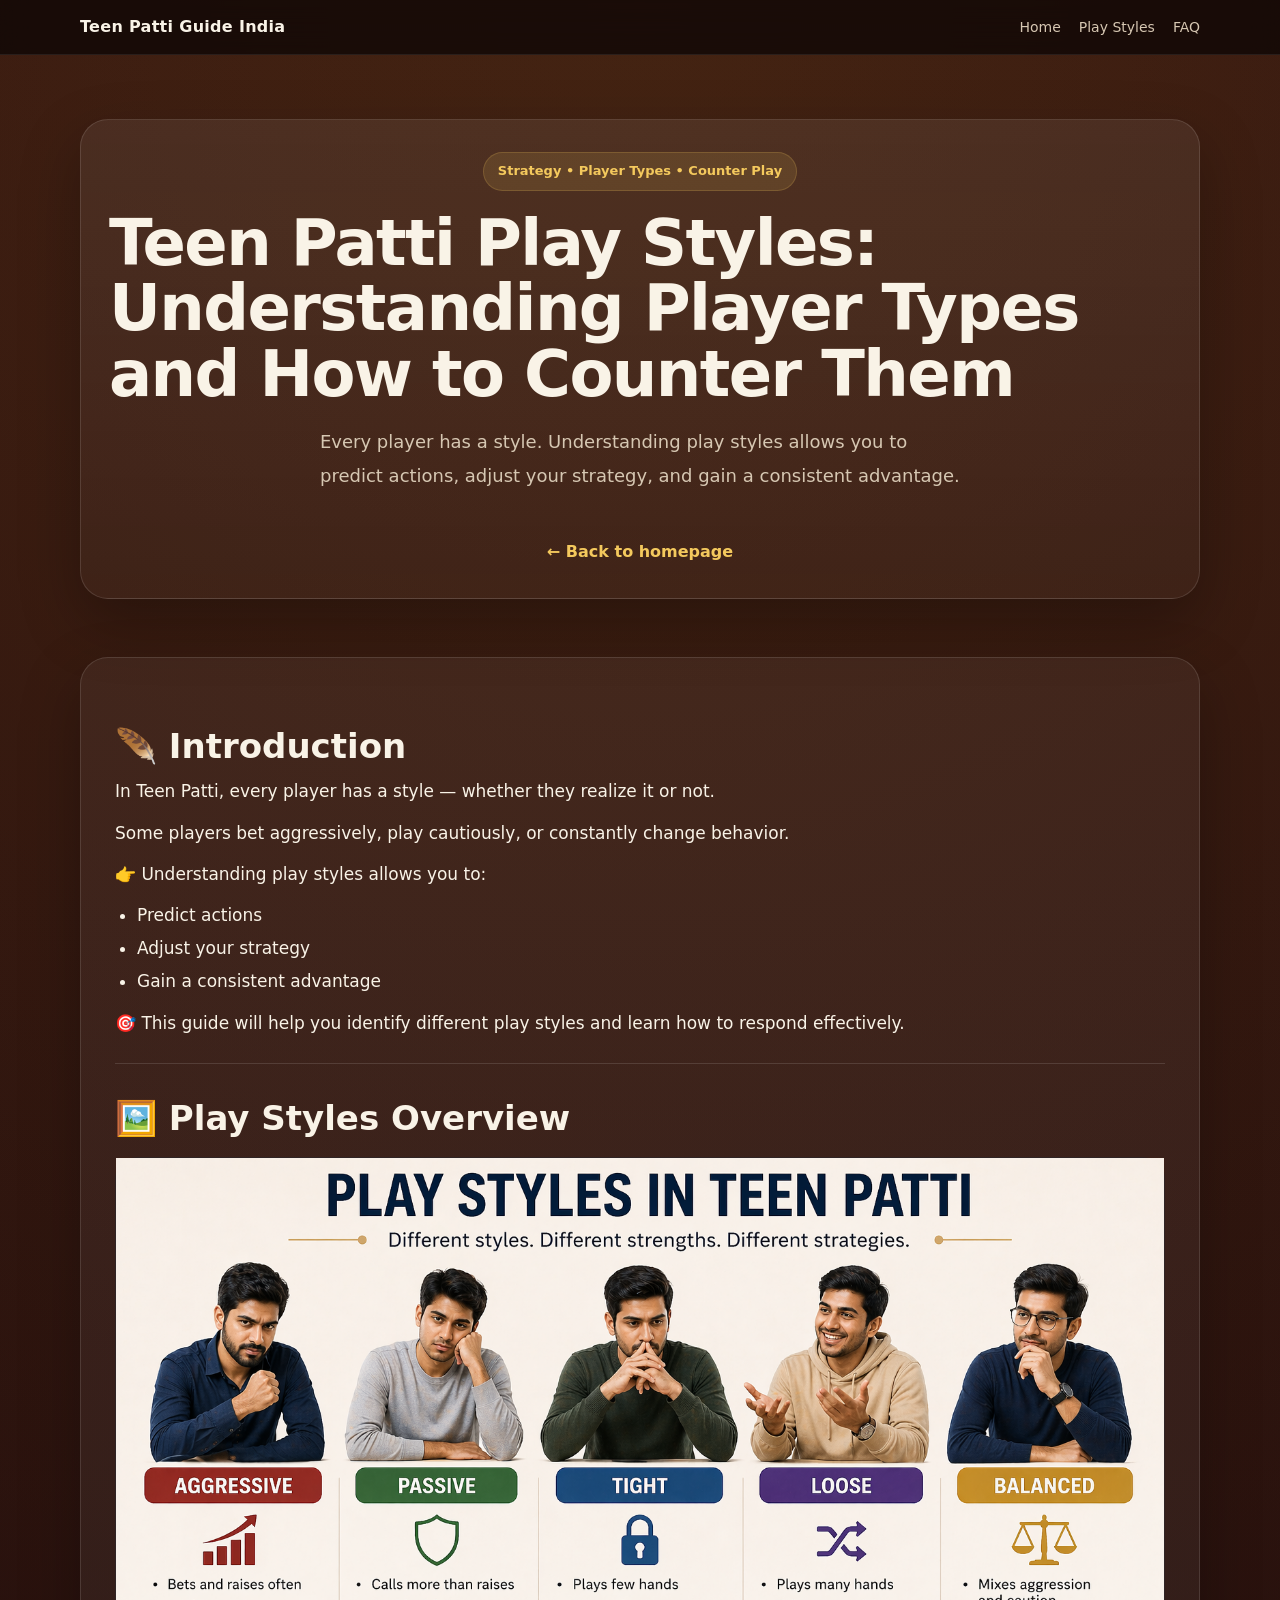
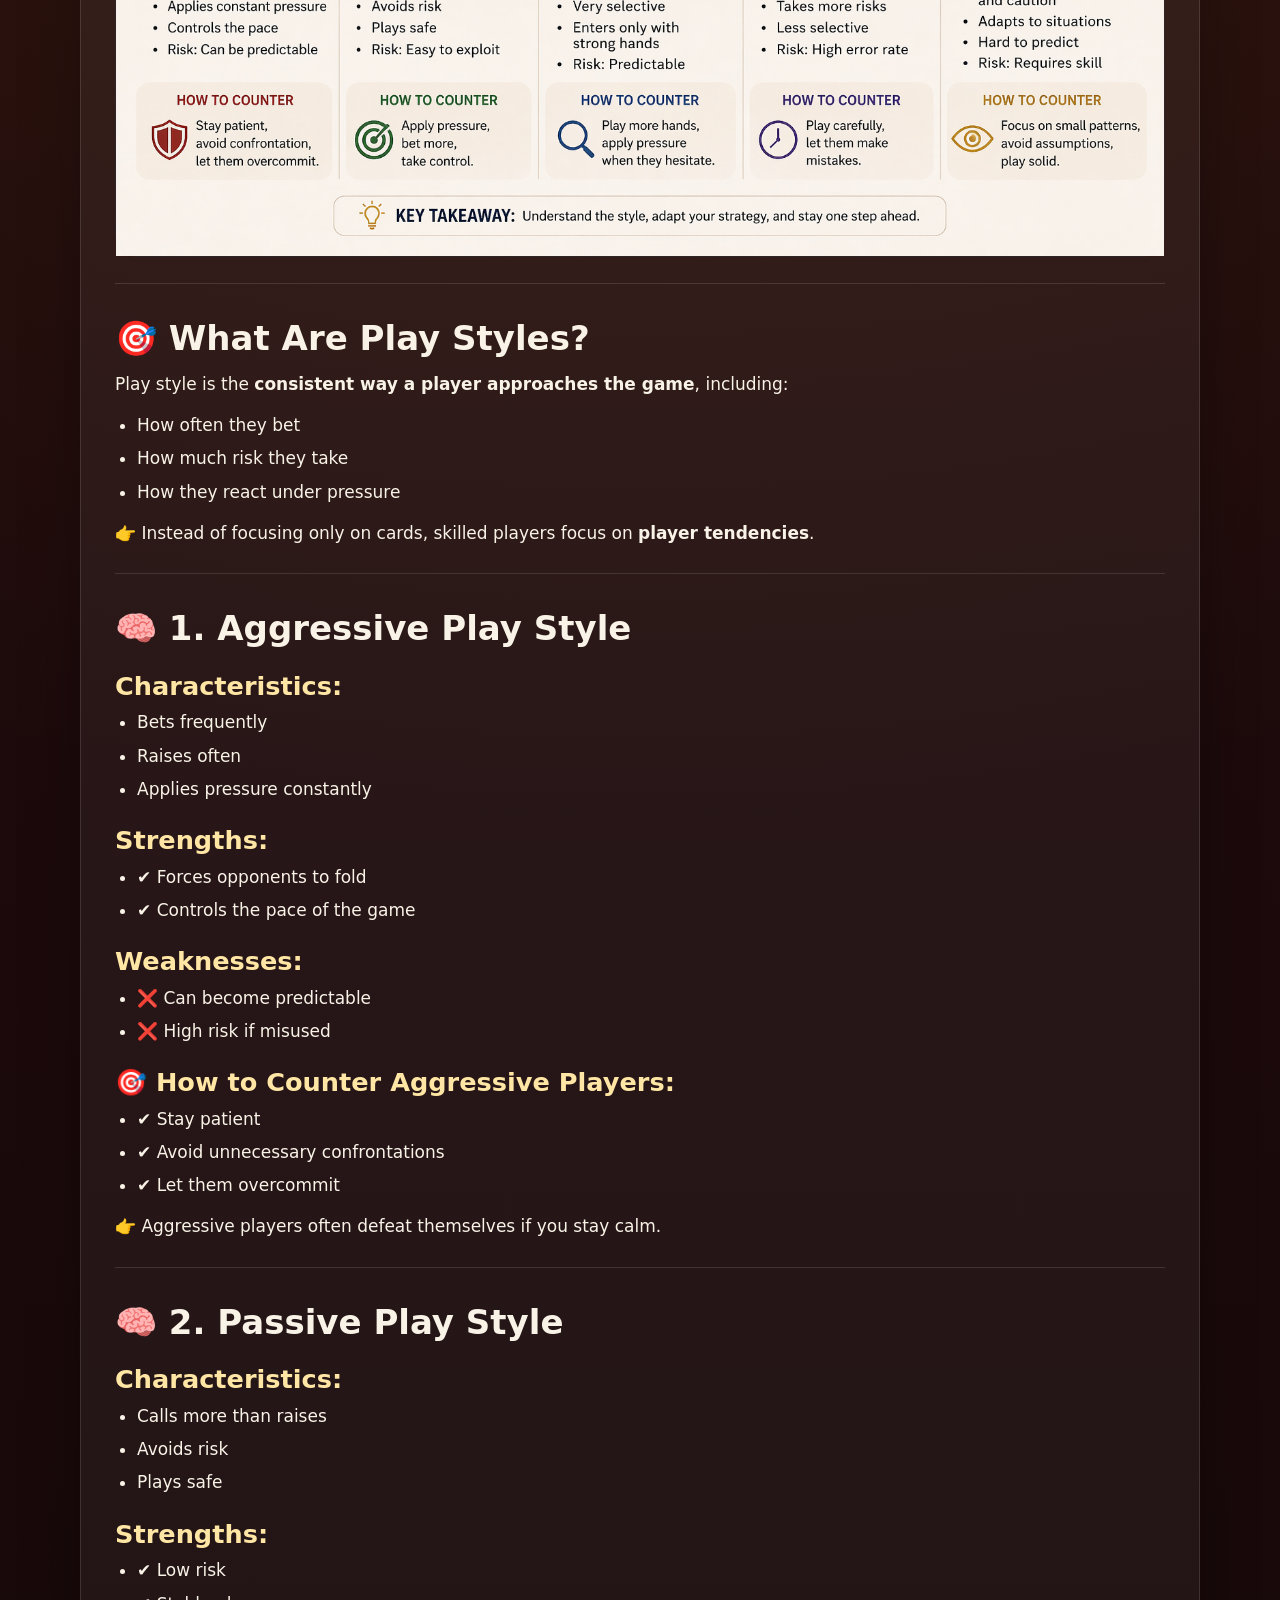
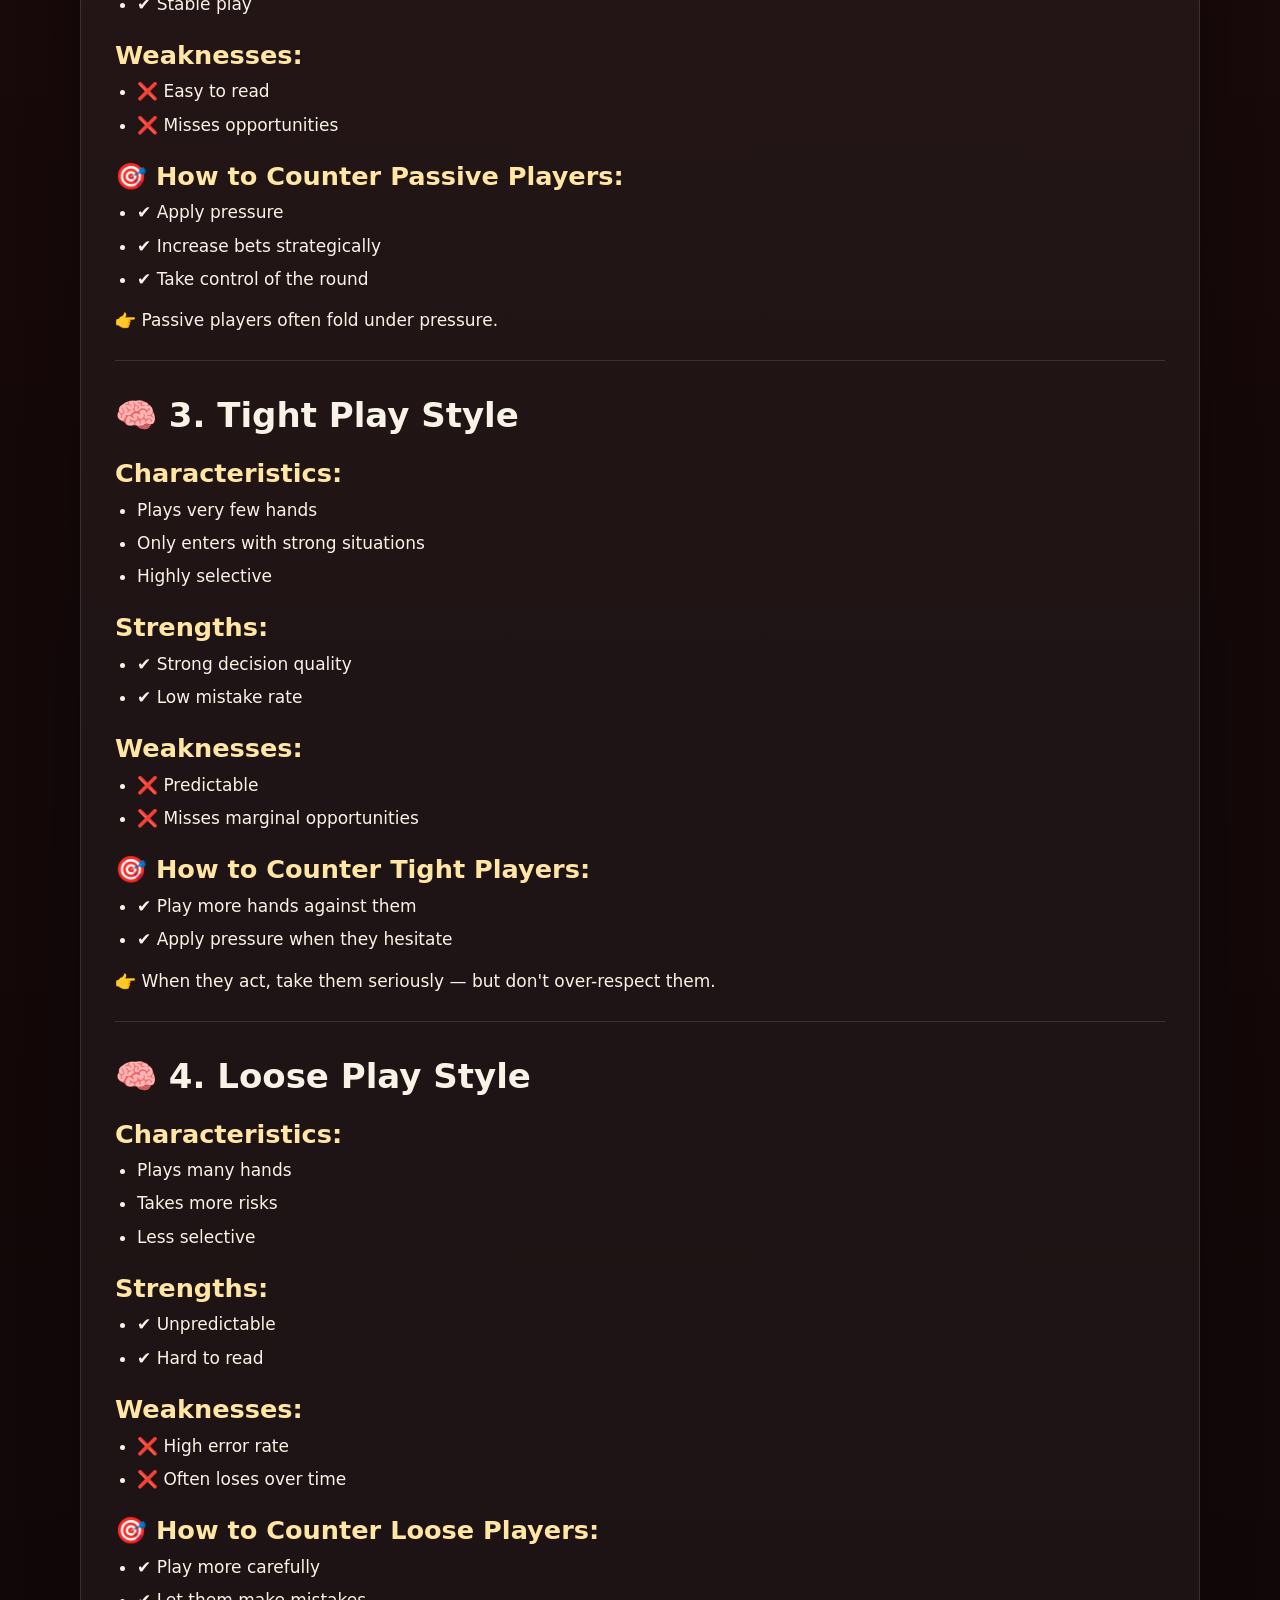
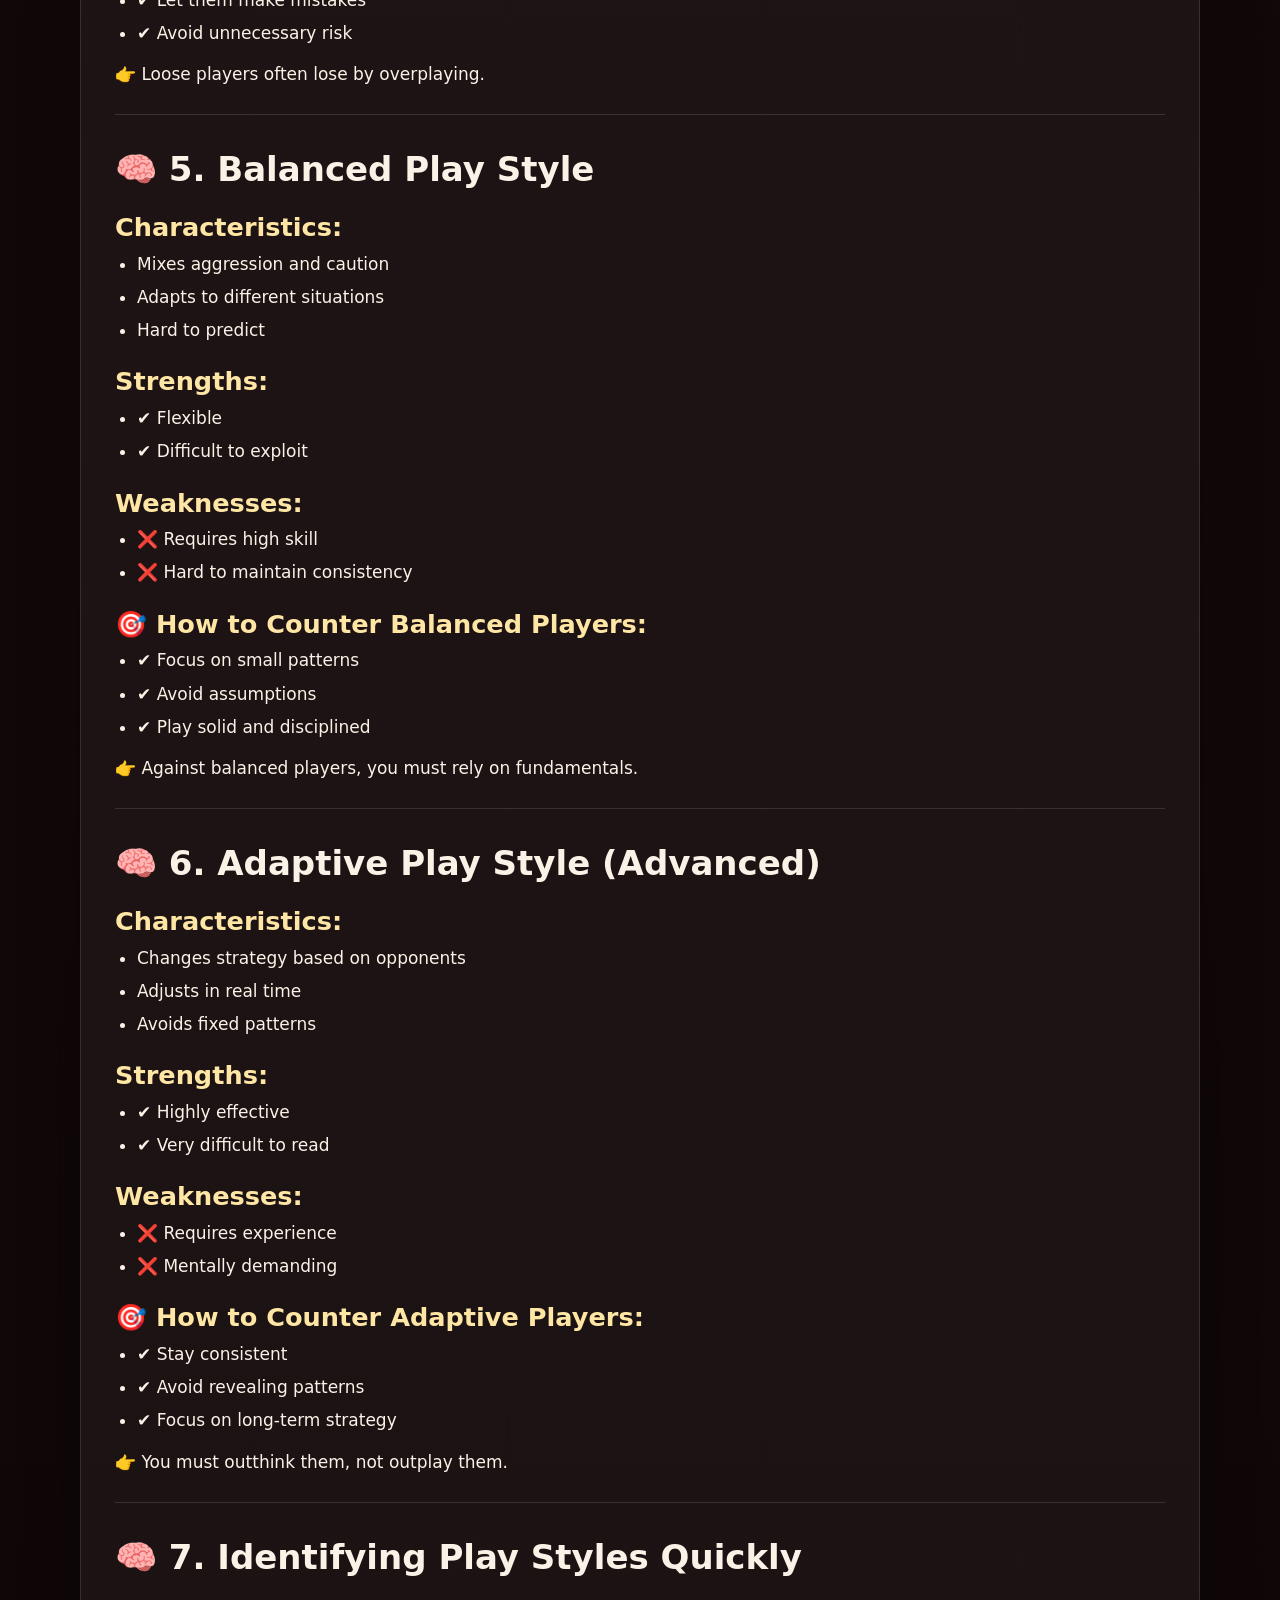
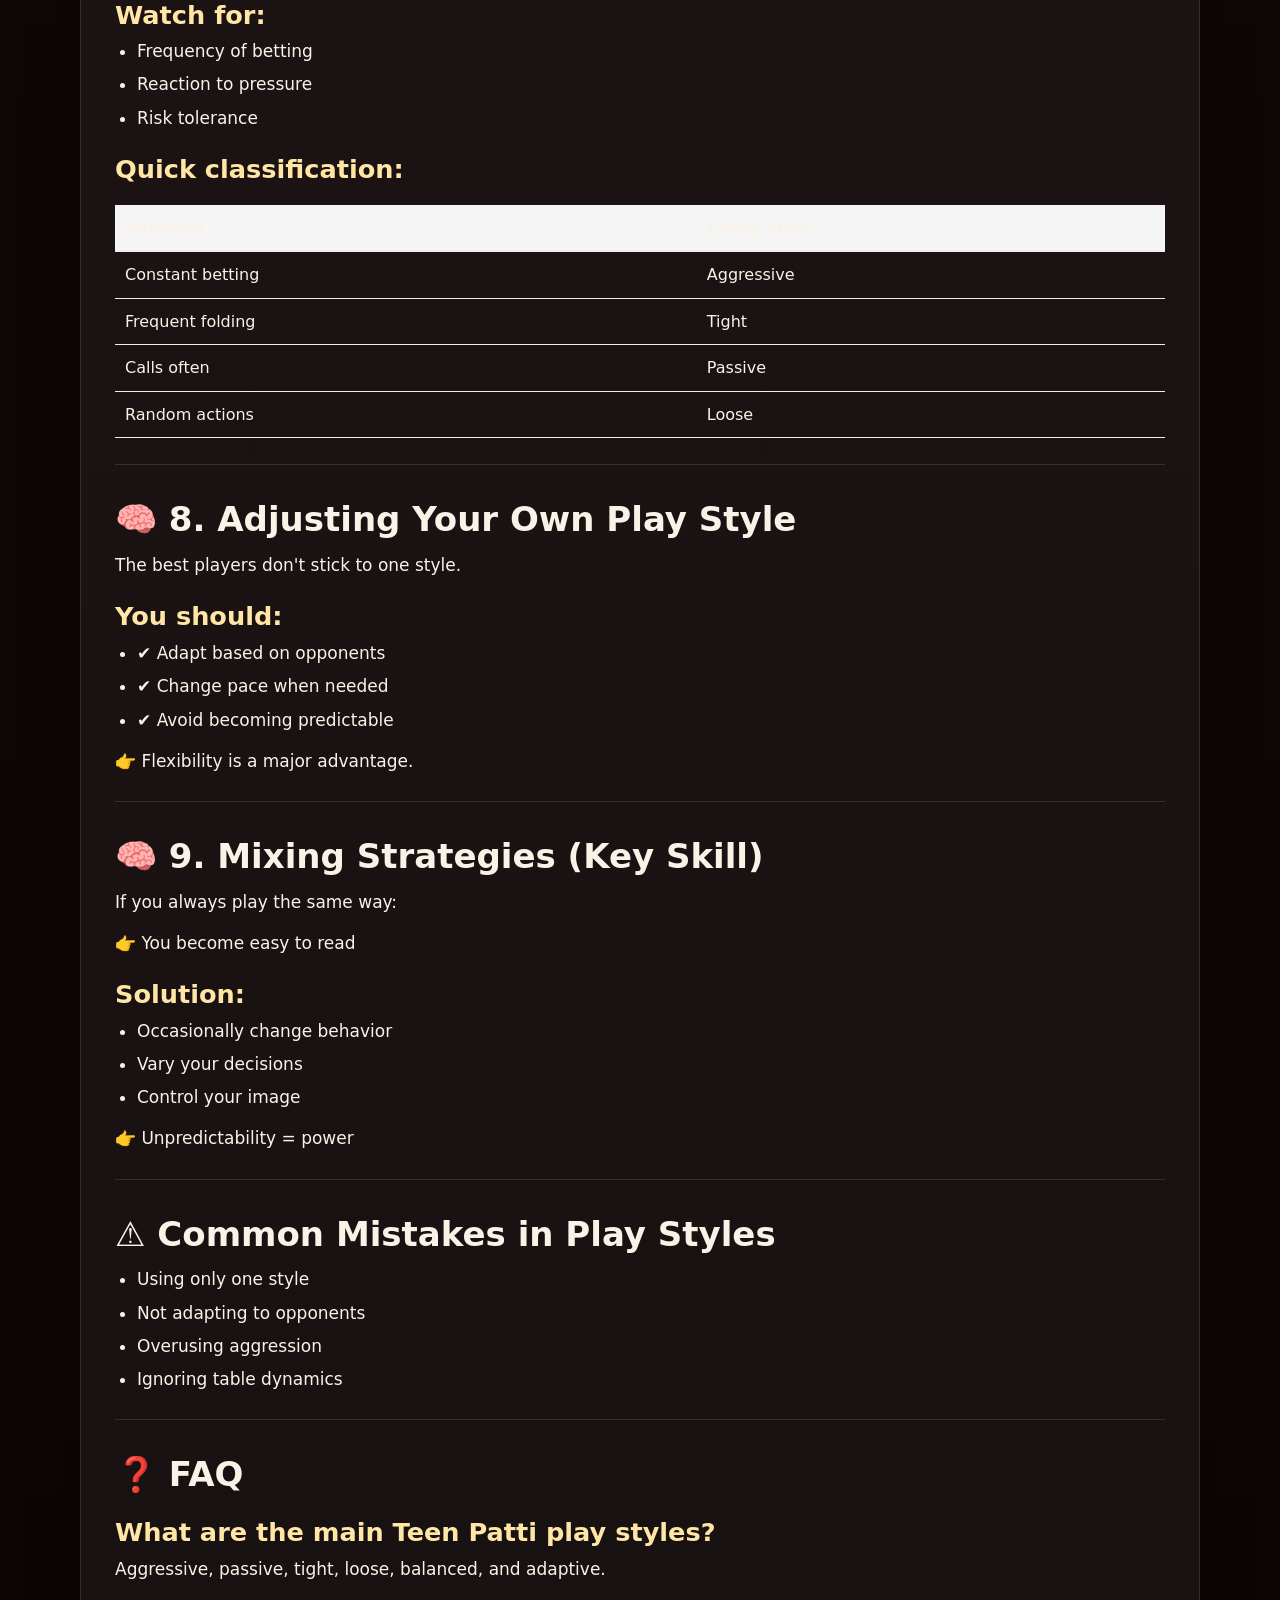
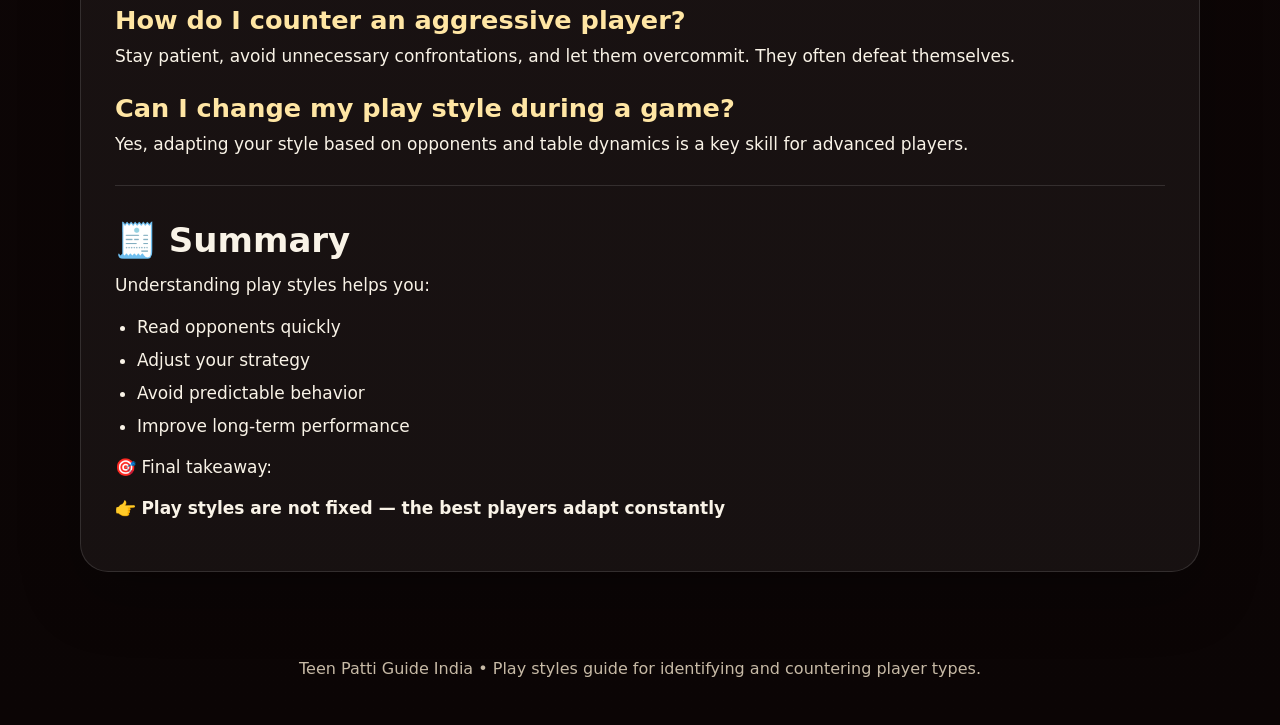
<file: play-styles.html>
<!DOCTYPE html>
<html lang="en">
<head>
  <meta charset="UTF-8" />
  <meta name="viewport" content="width=device-width, initial-scale=1.0" />
  <title>Teen Patti Play Styles: Player Types and How to Counter Them</title>
  <meta name="description" content="Identify Teen Patti play styles including aggressive, passive, tight, loose, balanced and adaptive players. Learn how to counter each type effectively." />
  <meta name="keywords" content="teen patti play styles, teen patti player types, aggressive vs passive teen patti, teen patti strategy styles, how to read players teen patti" />
  <link rel="stylesheet" href="./assets/css/main.css" />
</head>
<body>
  <header class="topbar">
    <div class="container">
      <div class="brand">Teen Patti Guide India</div>
      <nav class="nav-links">
        <a href="./index.html">Home</a>
        <a href="#article">Play Styles</a>
        <a href="#faq">FAQ</a>
      </nav>
    </div>
  </header>

  <section class="hero">
    <div class="container">
      <div class="hero-card">
        <span class="eyebrow">Strategy • Player Types • Counter Play</span>
        <h1>Teen Patti Play Styles: Understanding Player Types and How to Counter Them</h1>
        <p>Every player has a style. Understanding play styles allows you to predict actions, adjust your strategy, and gain a consistent advantage.</p>
        <a class="back-link" href="./index.html">← Back to homepage</a>
      </div>
    </div>
  </section>

  <main class="content">
    <div class="container">
      <article class="article" id="article">
        <h2>🪶 Introduction</h2>
        <p>In Teen Patti, every player has a style — whether they realize it or not.</p>
        <p>Some players bet aggressively, play cautiously, or constantly change behavior.</p>
        <p>👉 Understanding play styles allows you to:</p>
        <ul>
          <li>Predict actions</li>
          <li>Adjust your strategy</li>
          <li>Gain a consistent advantage</li>
        </ul>
        <p>🎯 This guide will help you identify different play styles and learn how to respond effectively.</p>

        <hr />

        <h2>🖼️ Play Styles Overview</h2>
        <figure class="article-image">
          <img src="./assets/images/play-styles.png" alt="Different personalities discussing strategy, calm environment, no gambling elements" loading="lazy" />
        </figure>

        <hr />

        <h2>🎯 What Are Play Styles?</h2>
        <p>Play style is the <strong>consistent way a player approaches the game</strong>, including:</p>
        <ul>
          <li>How often they bet</li>
          <li>How much risk they take</li>
          <li>How they react under pressure</li>
        </ul>
        <p>👉 Instead of focusing only on cards, skilled players focus on <strong>player tendencies</strong>.</p>

        <hr />

        <h2>🧠 1. Aggressive Play Style</h2>
        <h3>Characteristics:</h3>
        <ul>
          <li>Bets frequently</li>
          <li>Raises often</li>
          <li>Applies pressure constantly</li>
        </ul>
        <h3>Strengths:</h3>
        <ul>
          <li>✔ Forces opponents to fold</li>
          <li>✔ Controls the pace of the game</li>
        </ul>
        <h3>Weaknesses:</h3>
        <ul>
          <li>❌ Can become predictable</li>
          <li>❌ High risk if misused</li>
        </ul>
        <h3>🎯 How to Counter Aggressive Players:</h3>
        <ul>
          <li>✔ Stay patient</li>
          <li>✔ Avoid unnecessary confrontations</li>
          <li>✔ Let them overcommit</li>
        </ul>
        <p>👉 Aggressive players often defeat themselves if you stay calm.</p>

        <hr />

        <h2>🧠 2. Passive Play Style</h2>
        <h3>Characteristics:</h3>
        <ul>
          <li>Calls more than raises</li>
          <li>Avoids risk</li>
          <li>Plays safe</li>
        </ul>
        <h3>Strengths:</h3>
        <ul>
          <li>✔ Low risk</li>
          <li>✔ Stable play</li>
        </ul>
        <h3>Weaknesses:</h3>
        <ul>
          <li>❌ Easy to read</li>
          <li>❌ Misses opportunities</li>
        </ul>
        <h3>🎯 How to Counter Passive Players:</h3>
        <ul>
          <li>✔ Apply pressure</li>
          <li>✔ Increase bets strategically</li>
          <li>✔ Take control of the round</li>
        </ul>
        <p>👉 Passive players often fold under pressure.</p>

        <hr />

        <h2>🧠 3. Tight Play Style</h2>
        <h3>Characteristics:</h3>
        <ul>
          <li>Plays very few hands</li>
          <li>Only enters with strong situations</li>
          <li>Highly selective</li>
        </ul>
        <h3>Strengths:</h3>
        <ul>
          <li>✔ Strong decision quality</li>
          <li>✔ Low mistake rate</li>
        </ul>
        <h3>Weaknesses:</h3>
        <ul>
          <li>❌ Predictable</li>
          <li>❌ Misses marginal opportunities</li>
        </ul>
        <h3>🎯 How to Counter Tight Players:</h3>
        <ul>
          <li>✔ Play more hands against them</li>
          <li>✔ Apply pressure when they hesitate</li>
        </ul>
        <p>👉 When they act, take them seriously — but don't over-respect them.</p>

        <hr />

        <h2>🧠 4. Loose Play Style</h2>
        <h3>Characteristics:</h3>
        <ul>
          <li>Plays many hands</li>
          <li>Takes more risks</li>
          <li>Less selective</li>
        </ul>
        <h3>Strengths:</h3>
        <ul>
          <li>✔ Unpredictable</li>
          <li>✔ Hard to read</li>
        </ul>
        <h3>Weaknesses:</h3>
        <ul>
          <li>❌ High error rate</li>
          <li>❌ Often loses over time</li>
        </ul>
        <h3>🎯 How to Counter Loose Players:</h3>
        <ul>
          <li>✔ Play more carefully</li>
          <li>✔ Let them make mistakes</li>
          <li>✔ Avoid unnecessary risk</li>
        </ul>
        <p>👉 Loose players often lose by overplaying.</p>

        <hr />

        <h2>🧠 5. Balanced Play Style</h2>
        <h3>Characteristics:</h3>
        <ul>
          <li>Mixes aggression and caution</li>
          <li>Adapts to different situations</li>
          <li>Hard to predict</li>
        </ul>
        <h3>Strengths:</h3>
        <ul>
          <li>✔ Flexible</li>
          <li>✔ Difficult to exploit</li>
        </ul>
        <h3>Weaknesses:</h3>
        <ul>
          <li>❌ Requires high skill</li>
          <li>❌ Hard to maintain consistency</li>
        </ul>
        <h3>🎯 How to Counter Balanced Players:</h3>
        <ul>
          <li>✔ Focus on small patterns</li>
          <li>✔ Avoid assumptions</li>
          <li>✔ Play solid and disciplined</li>
        </ul>
        <p>👉 Against balanced players, you must rely on fundamentals.</p>

        <hr />

        <h2>🧠 6. Adaptive Play Style (Advanced)</h2>
        <h3>Characteristics:</h3>
        <ul>
          <li>Changes strategy based on opponents</li>
          <li>Adjusts in real time</li>
          <li>Avoids fixed patterns</li>
        </ul>
        <h3>Strengths:</h3>
        <ul>
          <li>✔ Highly effective</li>
          <li>✔ Very difficult to read</li>
        </ul>
        <h3>Weaknesses:</h3>
        <ul>
          <li>❌ Requires experience</li>
          <li>❌ Mentally demanding</li>
        </ul>
        <h3>🎯 How to Counter Adaptive Players:</h3>
        <ul>
          <li>✔ Stay consistent</li>
          <li>✔ Avoid revealing patterns</li>
          <li>✔ Focus on long-term strategy</li>
        </ul>
        <p>👉 You must outthink them, not outplay them.</p>

        <hr />

        <h2>🧠 7. Identifying Play Styles Quickly</h2>
        <h3>Watch for:</h3>
        <ul>
          <li>Frequency of betting</li>
          <li>Reaction to pressure</li>
          <li>Risk tolerance</li>
        </ul>
        <h3>Quick classification:</h3>
        <table style="width: 100%; border-collapse: collapse; margin: 20px 0;">
          <tr style="background: #f5f5f5; text-align: left;">
            <th style="padding: 10px; border-bottom: 2px solid #eee;">Behavior</th>
            <th style="padding: 10px; border-bottom: 2px solid #eee;">Likely Style</th>
          </tr>
          <tr>
            <td style="padding: 10px; border-bottom: 1px solid #eee;">Constant betting</td>
            <td style="padding: 10px; border-bottom: 1px solid #eee;">Aggressive</td>
          </tr>
          <tr>
            <td style="padding: 10px; border-bottom: 1px solid #eee;">Frequent folding</td>
            <td style="padding: 10px; border-bottom: 1px solid #eee;">Tight</td>
          </tr>
          <tr>
            <td style="padding: 10px; border-bottom: 1px solid #eee;">Calls often</td>
            <td style="padding: 10px; border-bottom: 1px solid #eee;">Passive</td>
          </tr>
          <tr>
            <td style="padding: 10px; border-bottom: 1px solid #eee;">Random actions</td>
            <td style="padding: 10px; border-bottom: 1px solid #eee;">Loose</td>
          </tr>
        </table>

        <hr />

        <h2>🧠 8. Adjusting Your Own Play Style</h2>
        <p>The best players don't stick to one style.</p>
        <h3>You should:</h3>
        <ul>
          <li>✔ Adapt based on opponents</li>
          <li>✔ Change pace when needed</li>
          <li>✔ Avoid becoming predictable</li>
        </ul>
        <p>👉 Flexibility is a major advantage.</p>

        <hr />

        <h2>🧠 9. Mixing Strategies (Key Skill)</h2>
        <p>If you always play the same way:</p>
        <p>👉 You become easy to read</p>
        <h3>Solution:</h3>
        <ul>
          <li>Occasionally change behavior</li>
          <li>Vary your decisions</li>
          <li>Control your image</li>
        </ul>
        <p>👉 Unpredictability = power</p>

        <hr />

        <h2>⚠️ Common Mistakes in Play Styles</h2>
        <ul>
          <li>Using only one style</li>
          <li>Not adapting to opponents</li>
          <li>Overusing aggression</li>
          <li>Ignoring table dynamics</li>
        </ul>

        <hr />

        <h2 id="faq">❓ FAQ</h2>

        <h3>What are the main Teen Patti play styles?</h3>
        <p>Aggressive, passive, tight, loose, balanced, and adaptive.</p>

        <h3>How do I counter an aggressive player?</h3>
        <p>Stay patient, avoid unnecessary confrontations, and let them overcommit. They often defeat themselves.</p>

        <h3>Can I change my play style during a game?</h3>
        <p>Yes, adapting your style based on opponents and table dynamics is a key skill for advanced players.</p>

        <hr />

        <h2>🧾 Summary</h2>
        <p>Understanding play styles helps you:</p>
        <ul>
          <li>Read opponents quickly</li>
          <li>Adjust your strategy</li>
          <li>Avoid predictable behavior</li>
          <li>Improve long-term performance</li>
        </ul>
        <p>🎯 Final takeaway:</p>
        <p>👉 <strong>Play styles are not fixed — the best players adapt constantly</strong></p>
      </article>
    </div>
  </main>

  <footer class="footer">
    <div class="container">Teen Patti Guide India • Play styles guide for identifying and countering player types.</div>
  </footer>

  <script src="./assets/js/main.js" defer></script>
</body>
</html>
</file>
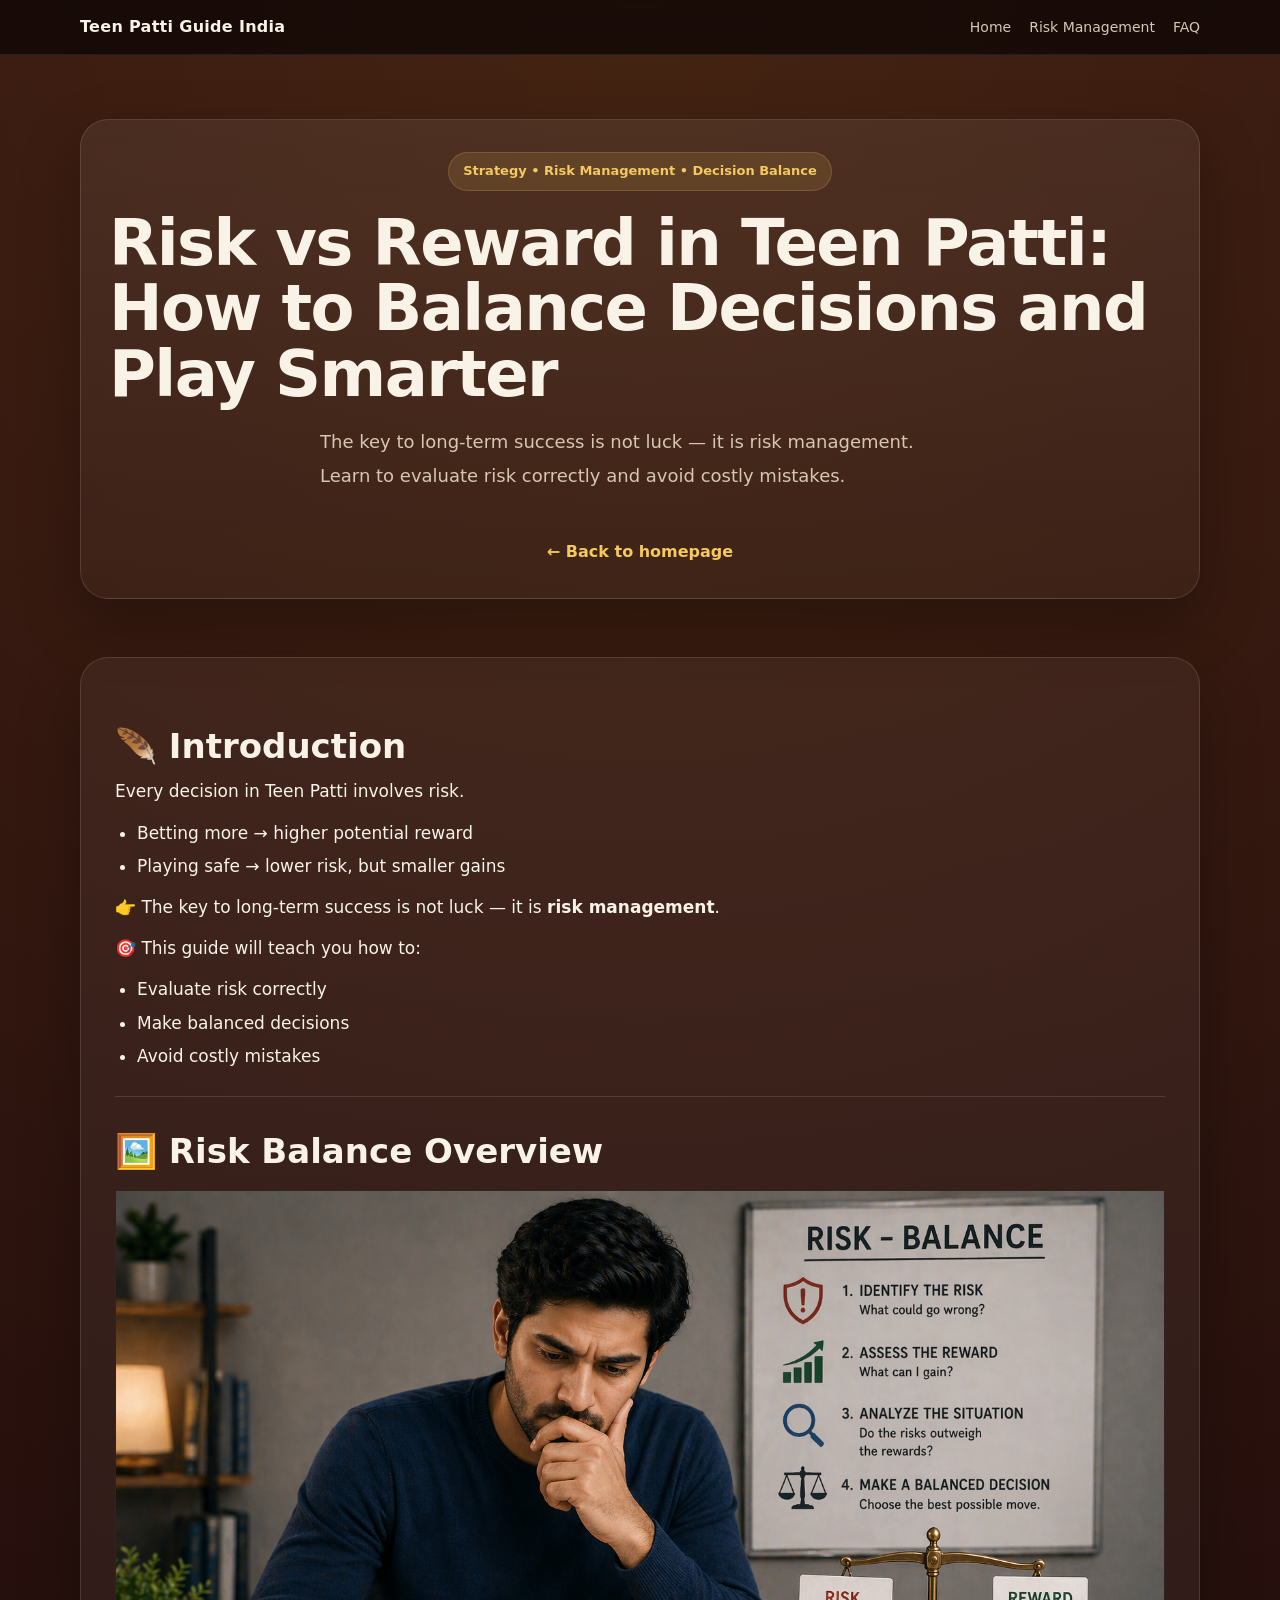
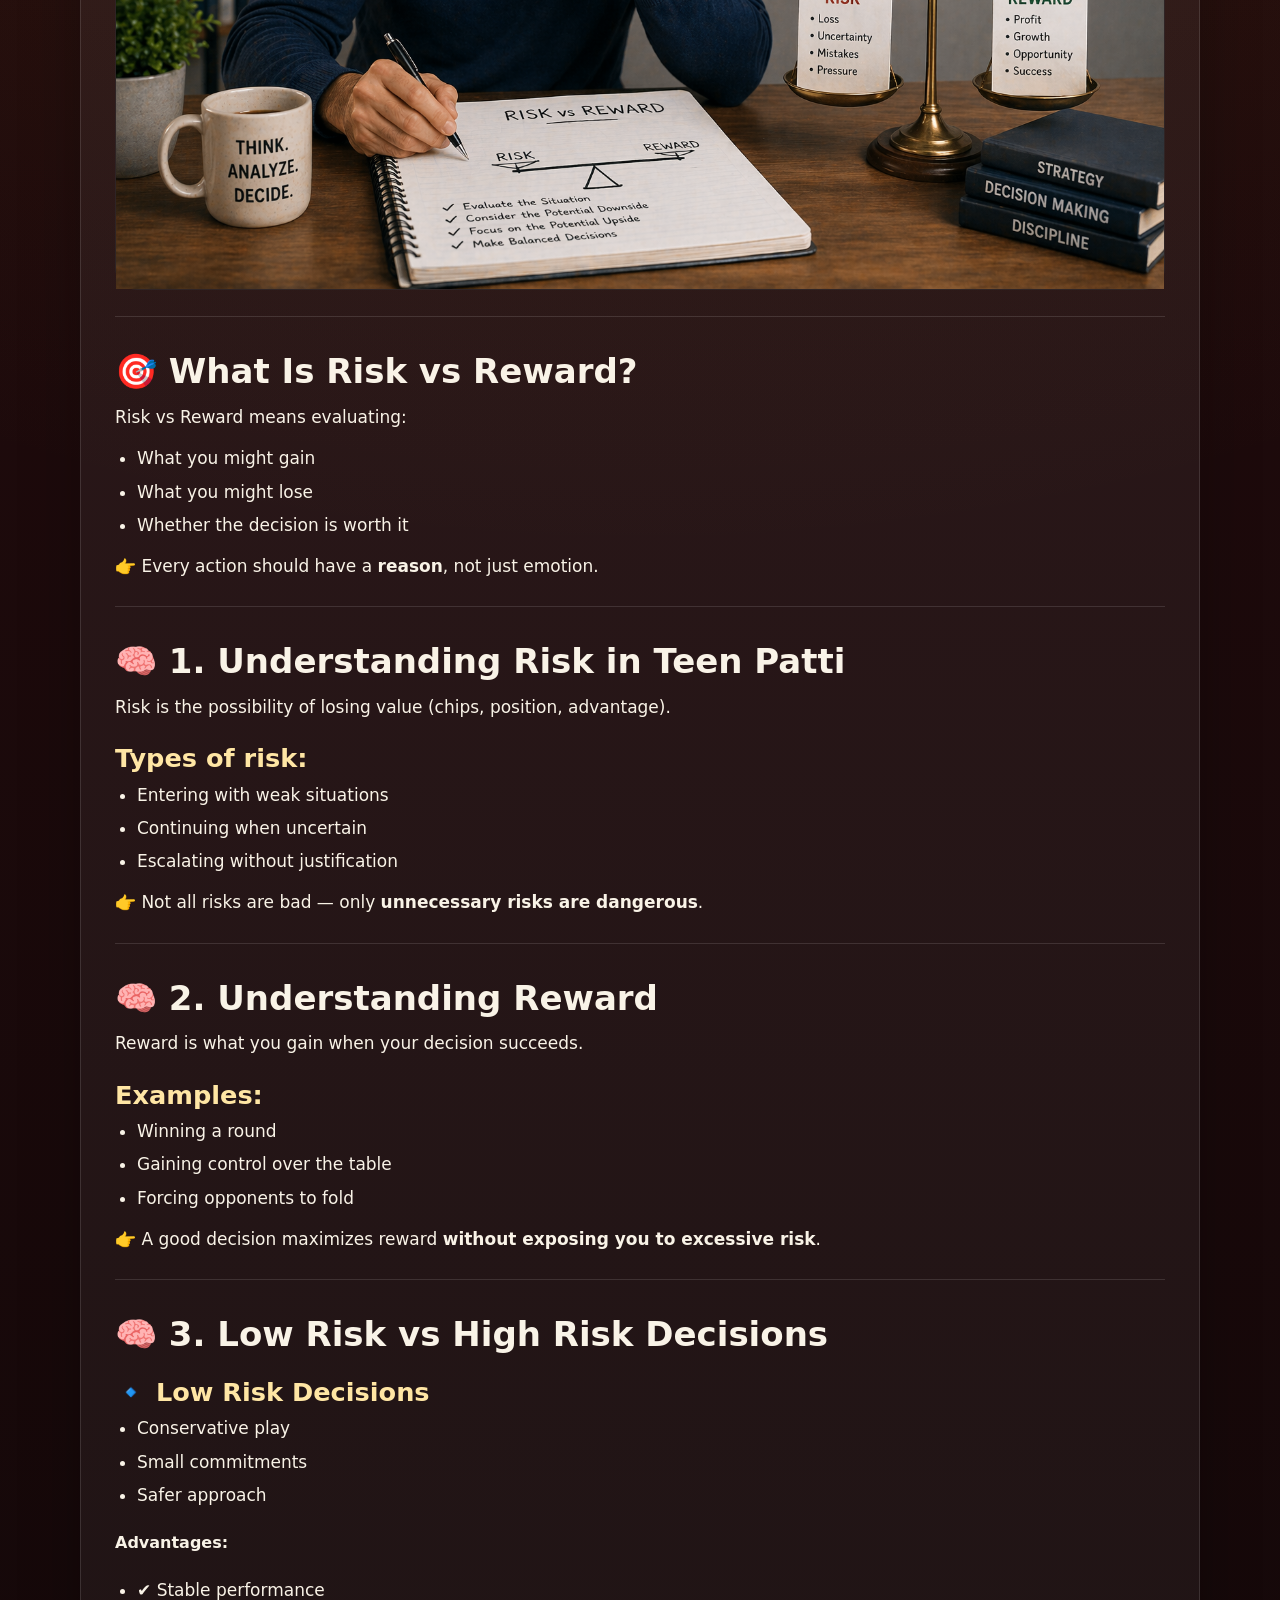
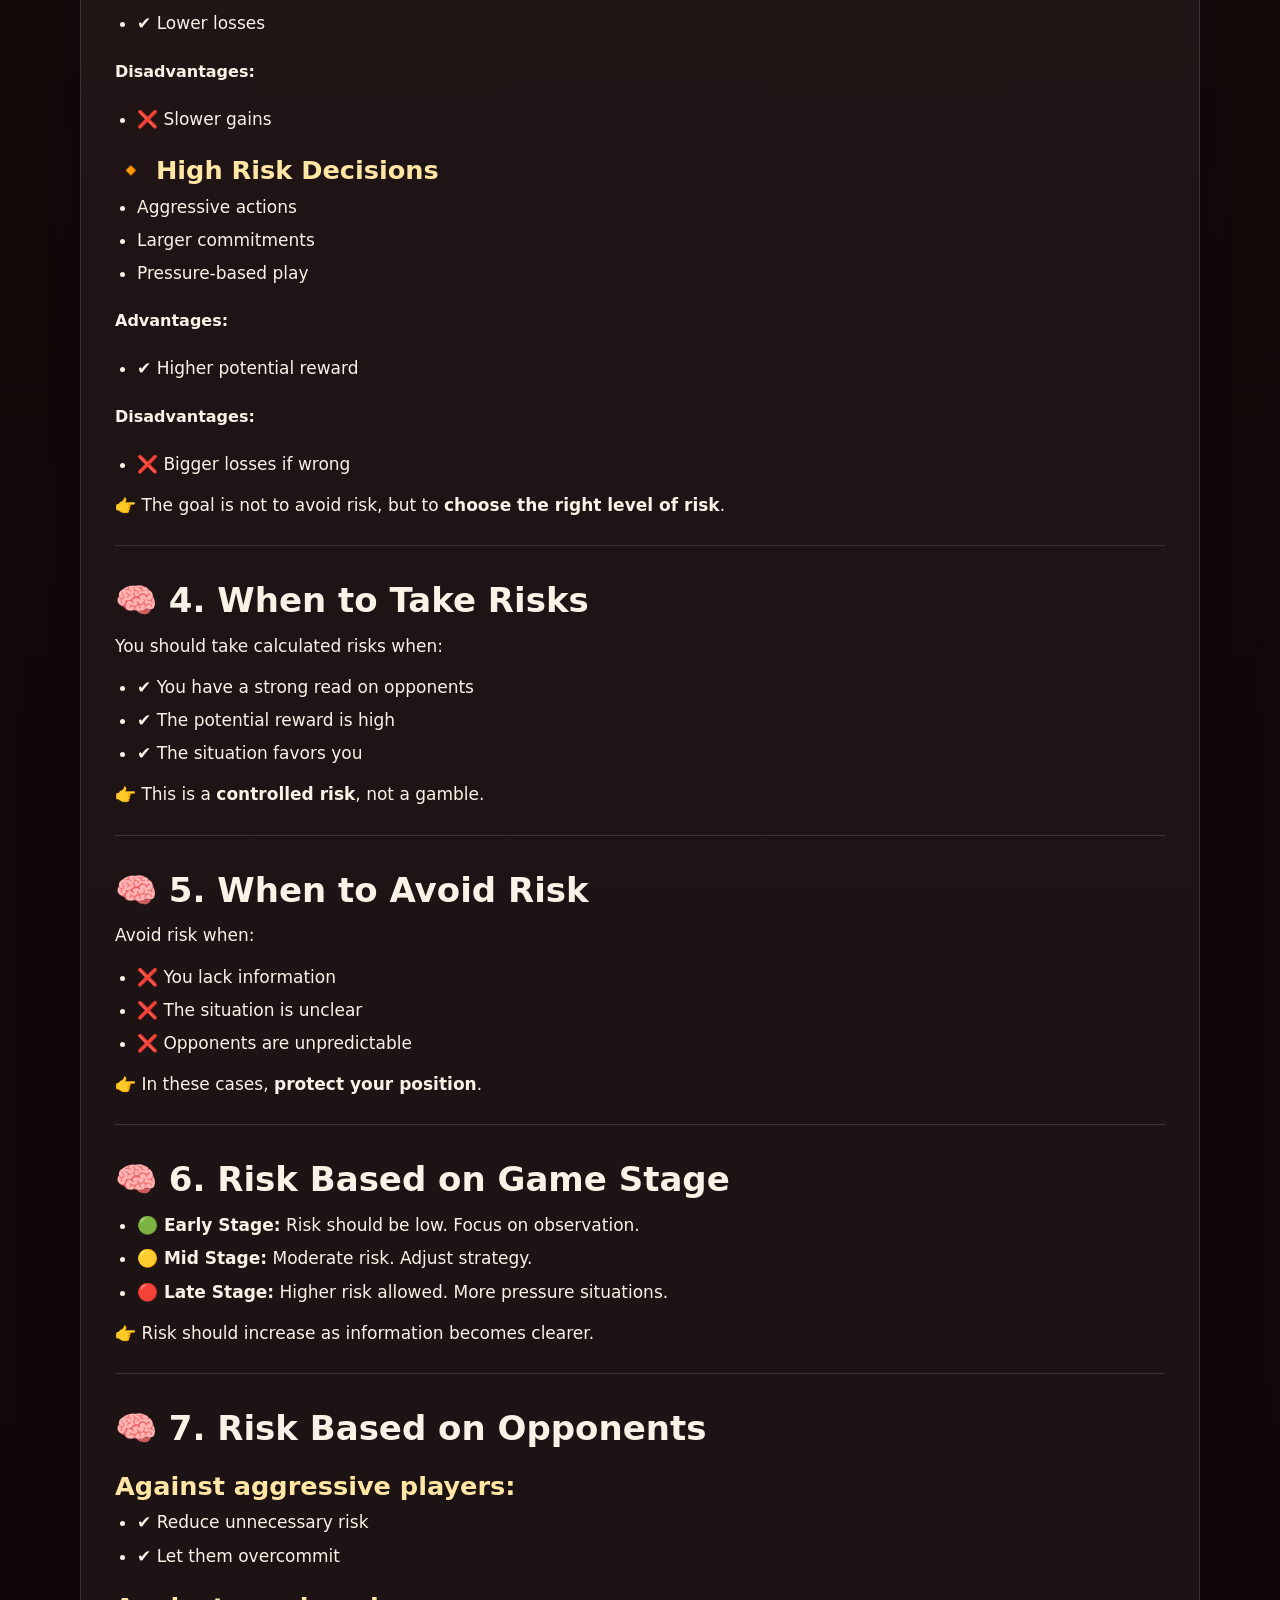
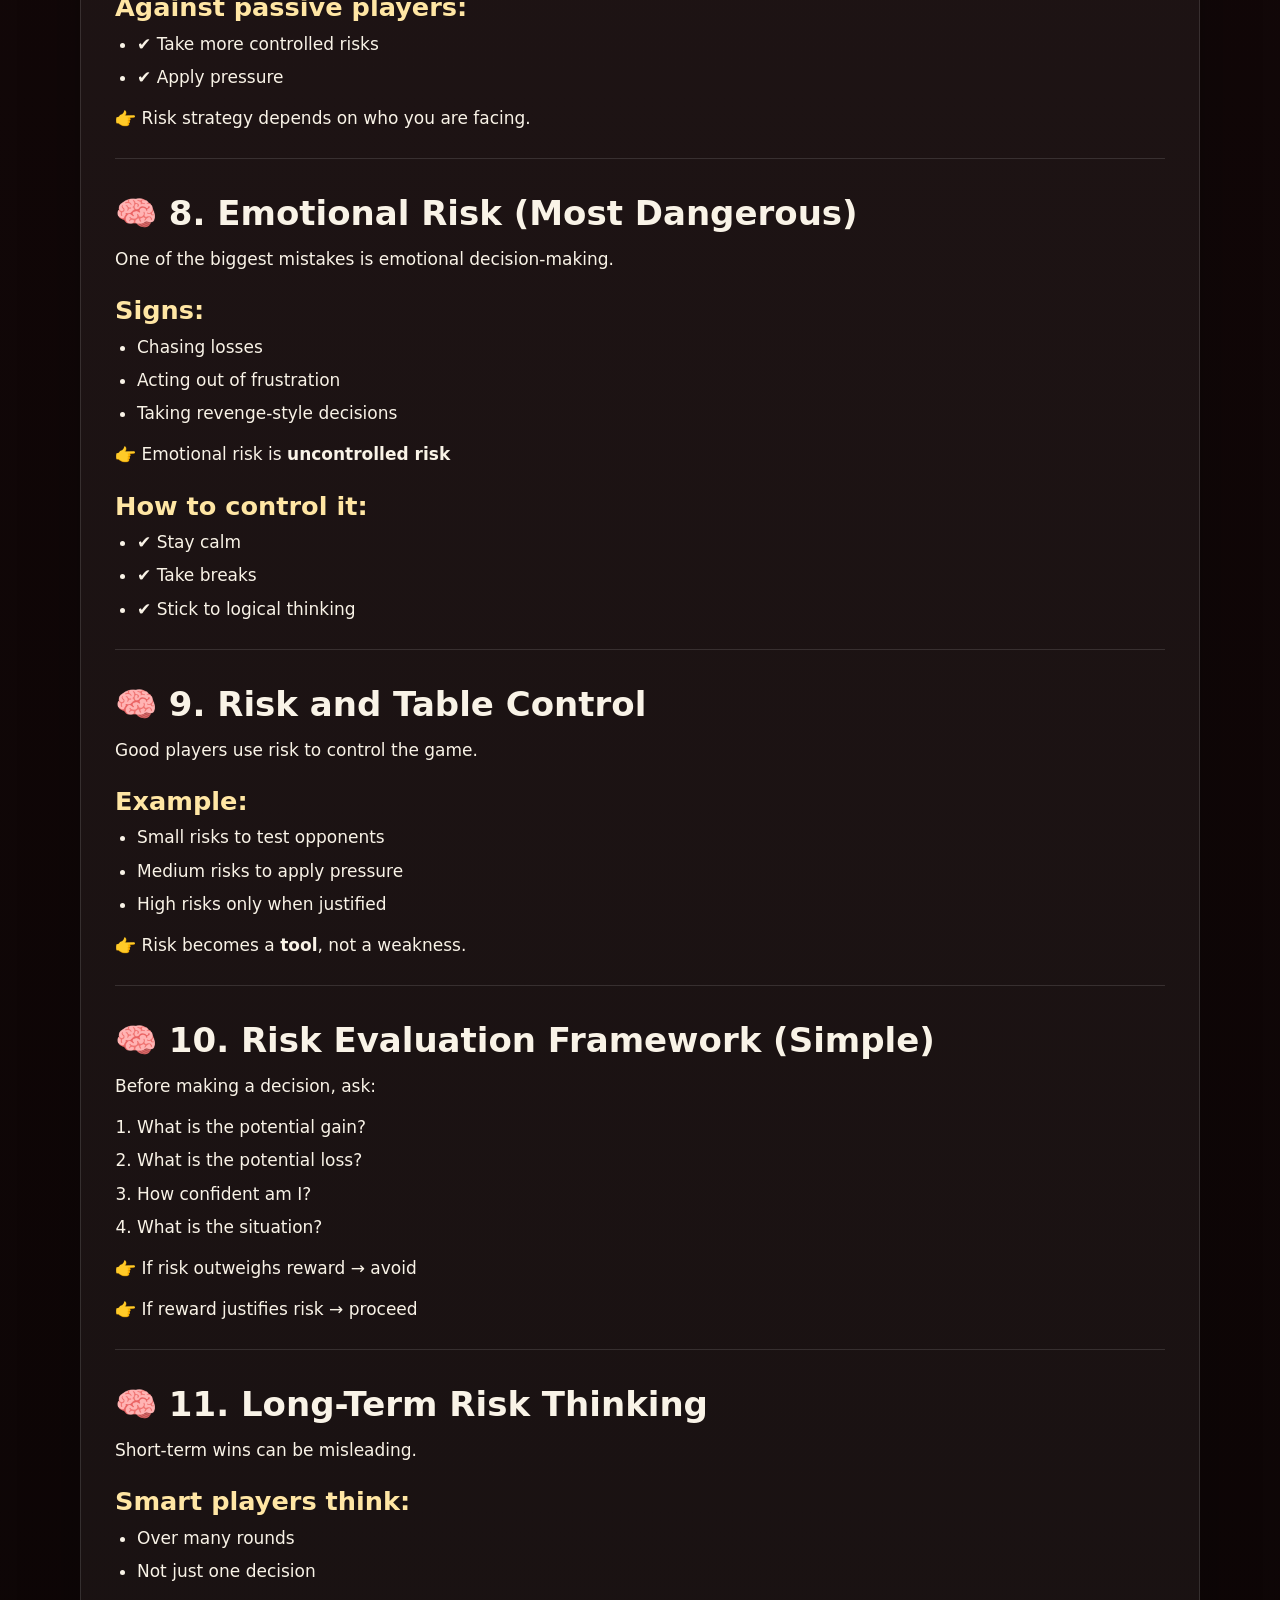
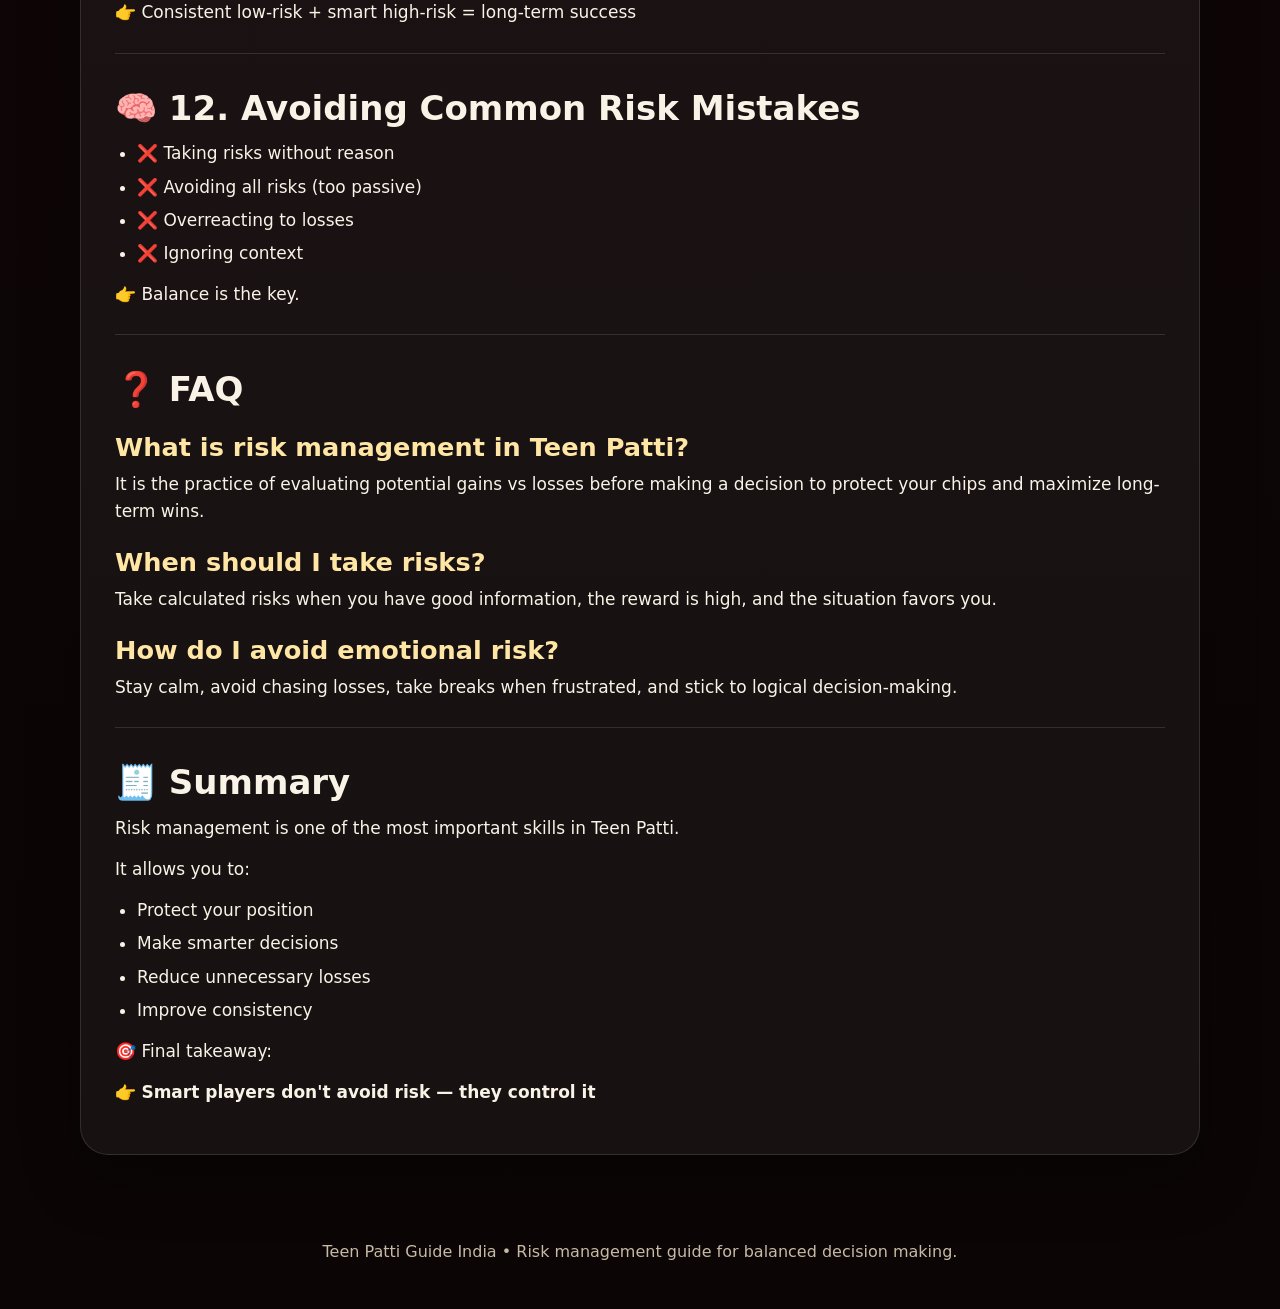
<file: risk-balance.html>
<!DOCTYPE html>
<html lang="en">
<head>
  <meta charset="UTF-8" />
  <meta name="viewport" content="width=device-width, initial-scale=1.0" />
  <title>Risk vs Reward in Teen Patti: Balance Decisions and Play Smarter</title>
  <meta name="description" content="Master risk management in Teen Patti. Learn to evaluate risk vs reward, make balanced decisions, control emotional risks, and improve consistency." />
  <meta name="keywords" content="teen patti risk management, teen patti risk vs reward, how to manage risk teen patti, teen patti strategy risk control, teen patti advanced tips" />
  <link rel="stylesheet" href="./assets/css/main.css" />
</head>
<body>
  <header class="topbar">
    <div class="container">
      <div class="brand">Teen Patti Guide India</div>
      <nav class="nav-links">
        <a href="./index.html">Home</a>
        <a href="#article">Risk Management</a>
        <a href="#faq">FAQ</a>
      </nav>
    </div>
  </header>

  <section class="hero">
    <div class="container">
      <div class="hero-card">
        <span class="eyebrow">Strategy • Risk Management • Decision Balance</span>
        <h1>Risk vs Reward in Teen Patti: How to Balance Decisions and Play Smarter</h1>
        <p>The key to long-term success is not luck — it is risk management. Learn to evaluate risk correctly and avoid costly mistakes.</p>
        <a class="back-link" href="./index.html">← Back to homepage</a>
      </div>
    </div>
  </section>

  <main class="content">
    <div class="container">
      <article class="article" id="article">
        <h2>🪶 Introduction</h2>
        <p>Every decision in Teen Patti involves risk.</p>
        <ul>
          <li>Betting more → higher potential reward</li>
          <li>Playing safe → lower risk, but smaller gains</li>
        </ul>
        <p>👉 The key to long-term success is not luck — it is <strong>risk management</strong>.</p>
        <p>🎯 This guide will teach you how to:</p>
        <ul>
          <li>Evaluate risk correctly</li>
          <li>Make balanced decisions</li>
          <li>Avoid costly mistakes</li>
        </ul>

        <hr />

        <h2>🖼️ Risk Balance Overview</h2>
        <figure class="article-image">
          <img src="./assets/images/risk-balance.png" alt="Person thinking carefully about decisions, notebook with balance concept, calm environment, no gambling elements" loading="lazy" />
        </figure>

        <hr />

        <h2>🎯 What Is Risk vs Reward?</h2>
        <p>Risk vs Reward means evaluating:</p>
        <ul>
          <li>What you might gain</li>
          <li>What you might lose</li>
          <li>Whether the decision is worth it</li>
        </ul>
        <p>👉 Every action should have a <strong>reason</strong>, not just emotion.</p>

        <hr />

        <h2>🧠 1. Understanding Risk in Teen Patti</h2>
        <p>Risk is the possibility of losing value (chips, position, advantage).</p>
        <h3>Types of risk:</h3>
        <ul>
          <li>Entering with weak situations</li>
          <li>Continuing when uncertain</li>
          <li>Escalating without justification</li>
        </ul>
        <p>👉 Not all risks are bad — only <strong>unnecessary risks are dangerous</strong>.</p>

        <hr />

        <h2>🧠 2. Understanding Reward</h2>
        <p>Reward is what you gain when your decision succeeds.</p>
        <h3>Examples:</h3>
        <ul>
          <li>Winning a round</li>
          <li>Gaining control over the table</li>
          <li>Forcing opponents to fold</li>
        </ul>
        <p>👉 A good decision maximizes reward <strong>without exposing you to excessive risk</strong>.</p>

        <hr />

        <h2>🧠 3. Low Risk vs High Risk Decisions</h2>
        <h3>🔹 Low Risk Decisions</h3>
        <ul>
          <li>Conservative play</li>
          <li>Small commitments</li>
          <li>Safer approach</li>
        </ul>
        <h4>Advantages:</h4>
        <ul>
          <li>✔ Stable performance</li>
          <li>✔ Lower losses</li>
        </ul>
        <h4>Disadvantages:</h4>
        <ul>
          <li>❌ Slower gains</li>
        </ul>

        <h3>🔸 High Risk Decisions</h3>
        <ul>
          <li>Aggressive actions</li>
          <li>Larger commitments</li>
          <li>Pressure-based play</li>
        </ul>
        <h4>Advantages:</h4>
        <ul>
          <li>✔ Higher potential reward</li>
        </ul>
        <h4>Disadvantages:</h4>
        <ul>
          <li>❌ Bigger losses if wrong</li>
        </ul>

        <p>👉 The goal is not to avoid risk, but to <strong>choose the right level of risk</strong>.</p>

        <hr />

        <h2>🧠 4. When to Take Risks</h2>
        <p>You should take calculated risks when:</p>
        <ul>
          <li>✔ You have a strong read on opponents</li>
          <li>✔ The potential reward is high</li>
          <li>✔ The situation favors you</li>
        </ul>
        <p>👉 This is a <strong>controlled risk</strong>, not a gamble.</p>

        <hr />

        <h2>🧠 5. When to Avoid Risk</h2>
        <p>Avoid risk when:</p>
        <ul>
          <li>❌ You lack information</li>
          <li>❌ The situation is unclear</li>
          <li>❌ Opponents are unpredictable</li>
        </ul>
        <p>👉 In these cases, <strong>protect your position</strong>.</p>

        <hr />

        <h2>🧠 6. Risk Based on Game Stage</h2>
        <ul>
          <li><strong>🟢 Early Stage:</strong> Risk should be low. Focus on observation.</li>
          <li><strong>🟡 Mid Stage:</strong> Moderate risk. Adjust strategy.</li>
          <li><strong>🔴 Late Stage:</strong> Higher risk allowed. More pressure situations.</li>
        </ul>
        <p>👉 Risk should increase as information becomes clearer.</p>

        <hr />

        <h2>🧠 7. Risk Based on Opponents</h2>
        <h3>Against aggressive players:</h3>
        <ul>
          <li>✔ Reduce unnecessary risk</li>
          <li>✔ Let them overcommit</li>
        </ul>
        <h3>Against passive players:</h3>
        <ul>
          <li>✔ Take more controlled risks</li>
          <li>✔ Apply pressure</li>
        </ul>
        <p>👉 Risk strategy depends on who you are facing.</p>

        <hr />

        <h2>🧠 8. Emotional Risk (Most Dangerous)</h2>
        <p>One of the biggest mistakes is emotional decision-making.</p>
        <h3>Signs:</h3>
        <ul>
          <li>Chasing losses</li>
          <li>Acting out of frustration</li>
          <li>Taking revenge-style decisions</li>
        </ul>
        <p>👉 Emotional risk is <strong>uncontrolled risk</strong></p>
        <h3>How to control it:</h3>
        <ul>
          <li>✔ Stay calm</li>
          <li>✔ Take breaks</li>
          <li>✔ Stick to logical thinking</li>
        </ul>

        <hr />

        <h2>🧠 9. Risk and Table Control</h2>
        <p>Good players use risk to control the game.</p>
        <h3>Example:</h3>
        <ul>
          <li>Small risks to test opponents</li>
          <li>Medium risks to apply pressure</li>
          <li>High risks only when justified</li>
        </ul>
        <p>👉 Risk becomes a <strong>tool</strong>, not a weakness.</p>

        <hr />

        <h2>🧠 10. Risk Evaluation Framework (Simple)</h2>
        <p>Before making a decision, ask:</p>
        <ol>
          <li>What is the potential gain?</li>
          <li>What is the potential loss?</li>
          <li>How confident am I?</li>
          <li>What is the situation?</li>
        </ol>
        <p>👉 If risk outweighs reward → avoid</p>
        <p>👉 If reward justifies risk → proceed</p>

        <hr />

        <h2>🧠 11. Long-Term Risk Thinking</h2>
        <p>Short-term wins can be misleading.</p>
        <h3>Smart players think:</h3>
        <ul>
          <li>Over many rounds</li>
          <li>Not just one decision</li>
        </ul>
        <p>👉 Consistent low-risk + smart high-risk = long-term success</p>

        <hr />

        <h2>🧠 12. Avoiding Common Risk Mistakes</h2>
        <ul>
          <li>❌ Taking risks without reason</li>
          <li>❌ Avoiding all risks (too passive)</li>
          <li>❌ Overreacting to losses</li>
          <li>❌ Ignoring context</li>
        </ul>
        <p>👉 Balance is the key.</p>

        <hr />

        <h2 id="faq">❓ FAQ</h2>

        <h3>What is risk management in Teen Patti?</h3>
        <p>It is the practice of evaluating potential gains vs losses before making a decision to protect your chips and maximize long-term wins.</p>

        <h3>When should I take risks?</h3>
        <p>Take calculated risks when you have good information, the reward is high, and the situation favors you.</p>

        <h3>How do I avoid emotional risk?</h3>
        <p>Stay calm, avoid chasing losses, take breaks when frustrated, and stick to logical decision-making.</p>

        <hr />

        <h2>🧾 Summary</h2>
        <p>Risk management is one of the most important skills in Teen Patti.</p>
        <p>It allows you to:</p>
        <ul>
          <li>Protect your position</li>
          <li>Make smarter decisions</li>
          <li>Reduce unnecessary losses</li>
          <li>Improve consistency</li>
        </ul>
        <p>🎯 Final takeaway:</p>
        <p>👉 <strong>Smart players don't avoid risk — they control it</strong></p>
      </article>
    </div>
  </main>

  <footer class="footer">
    <div class="container">Teen Patti Guide India • Risk management guide for balanced decision making.</div>
  </footer>

  <script src="./assets/js/main.js" defer></script>
</body>
</html>
</file>
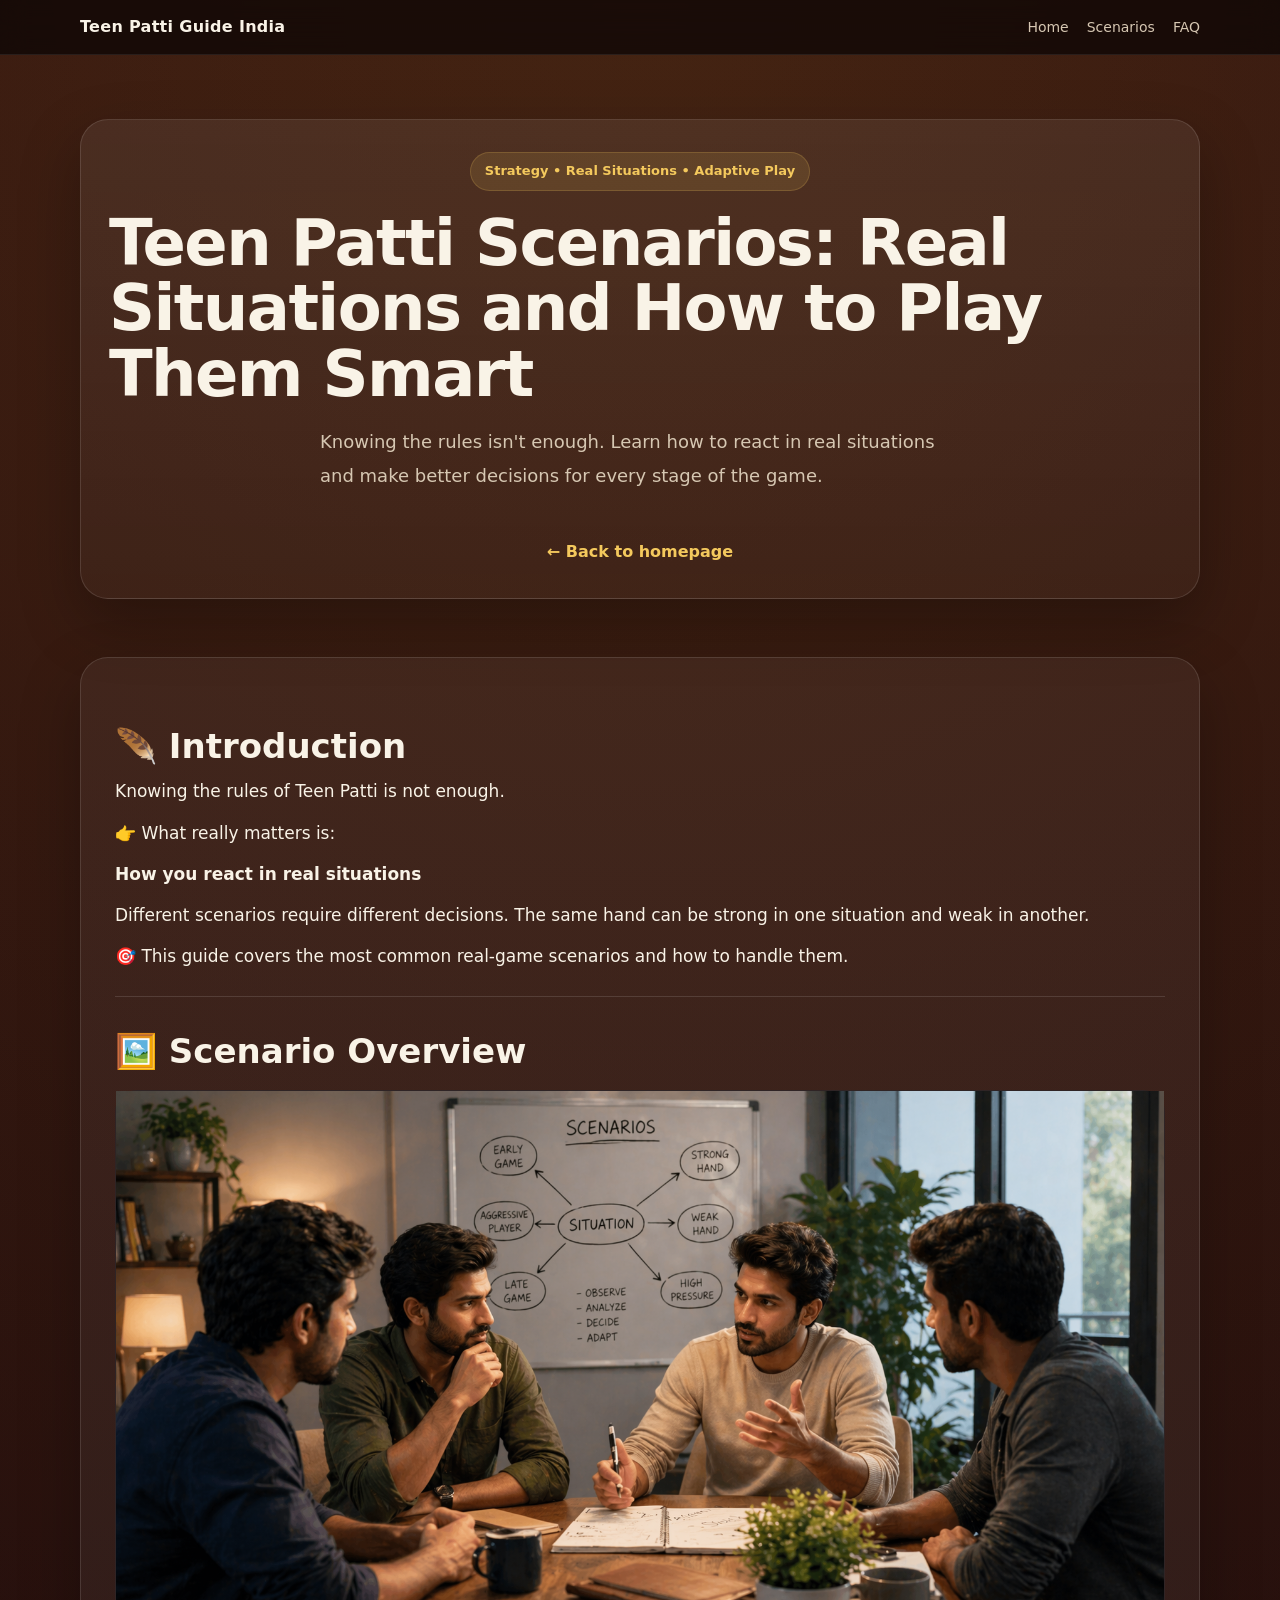
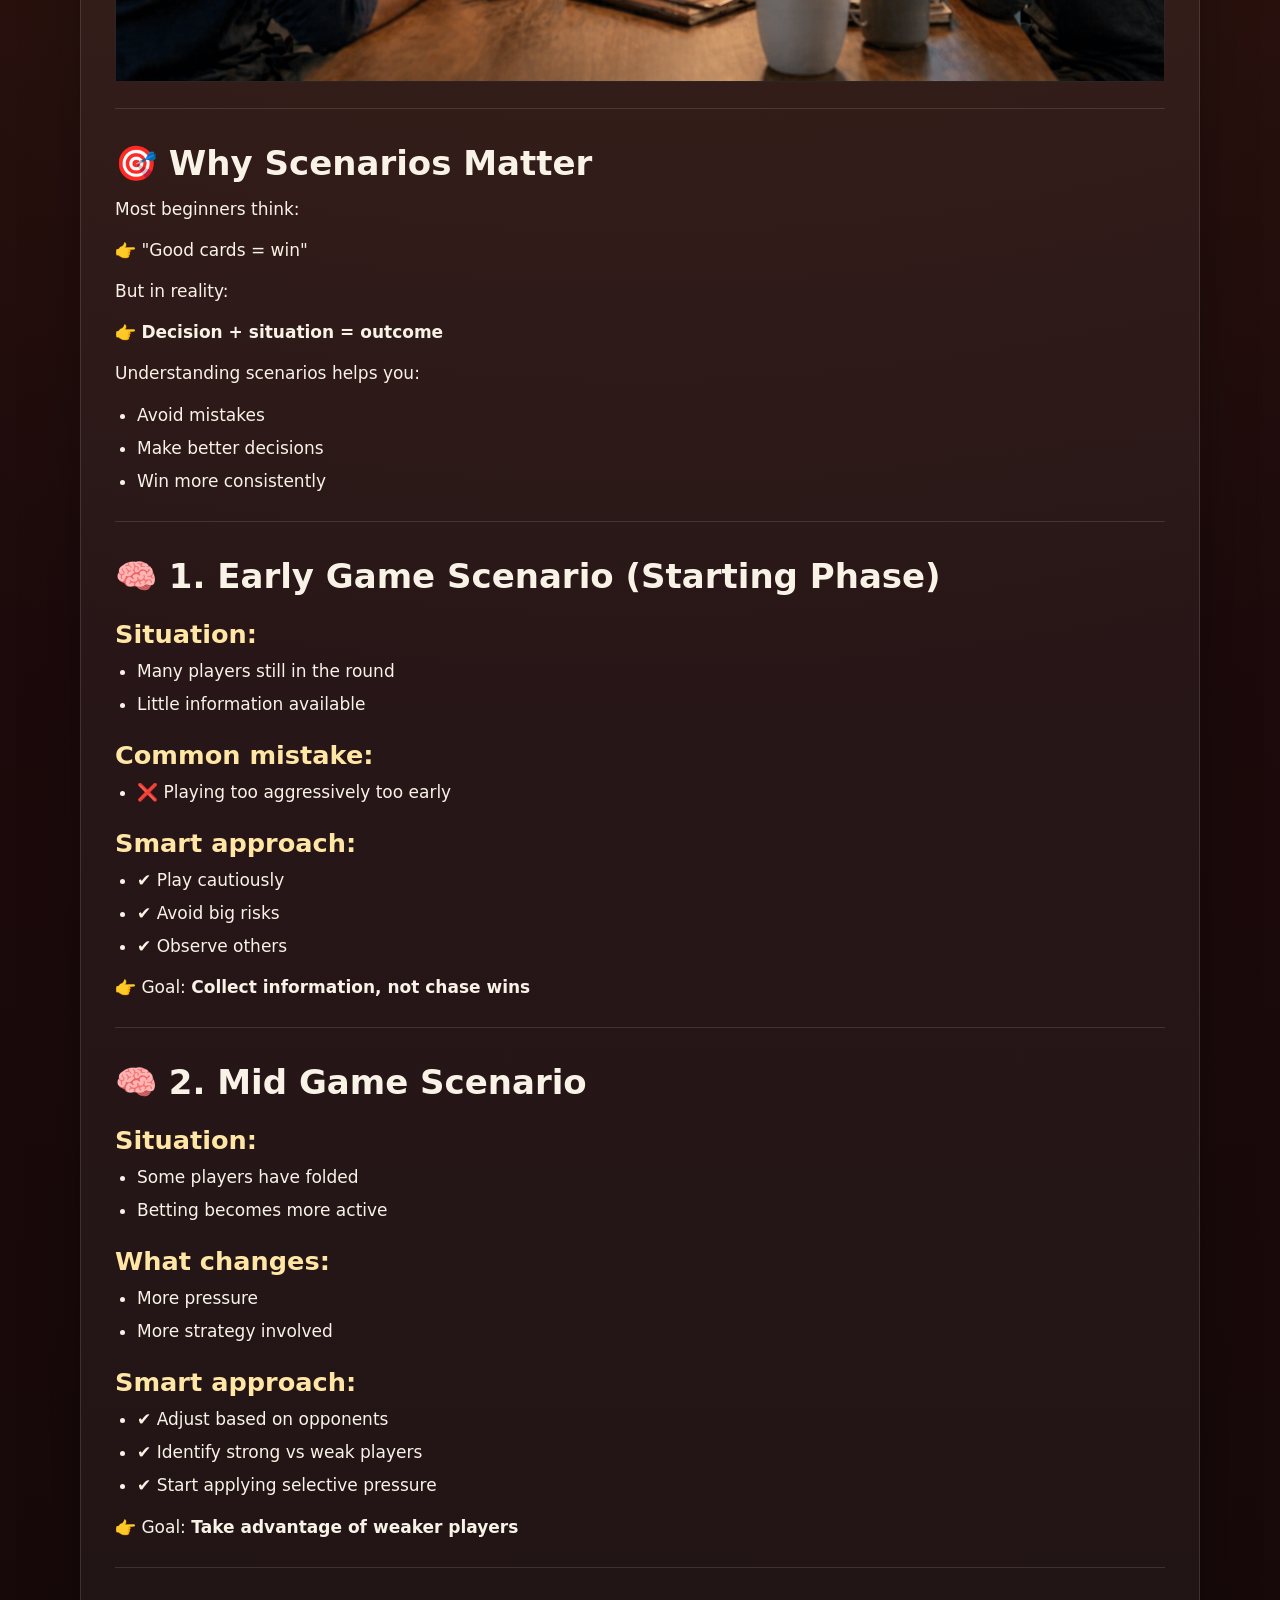
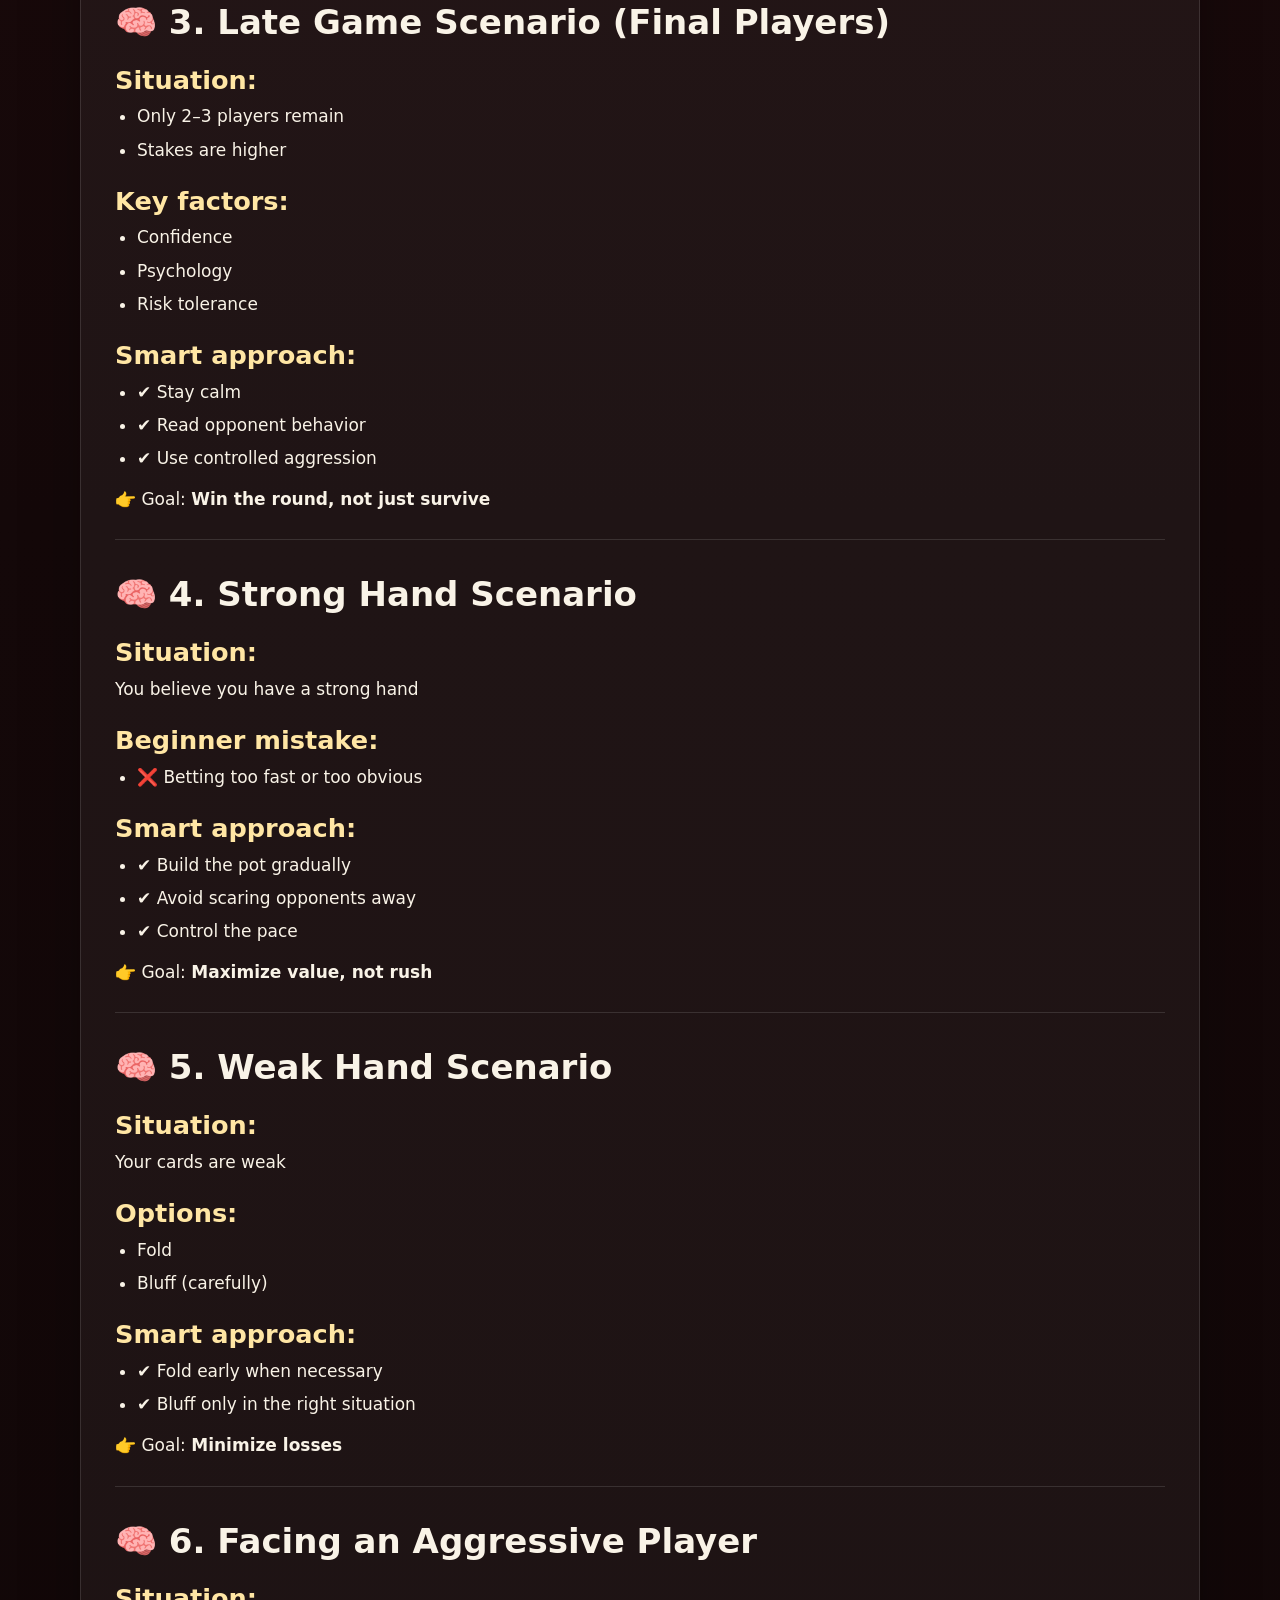
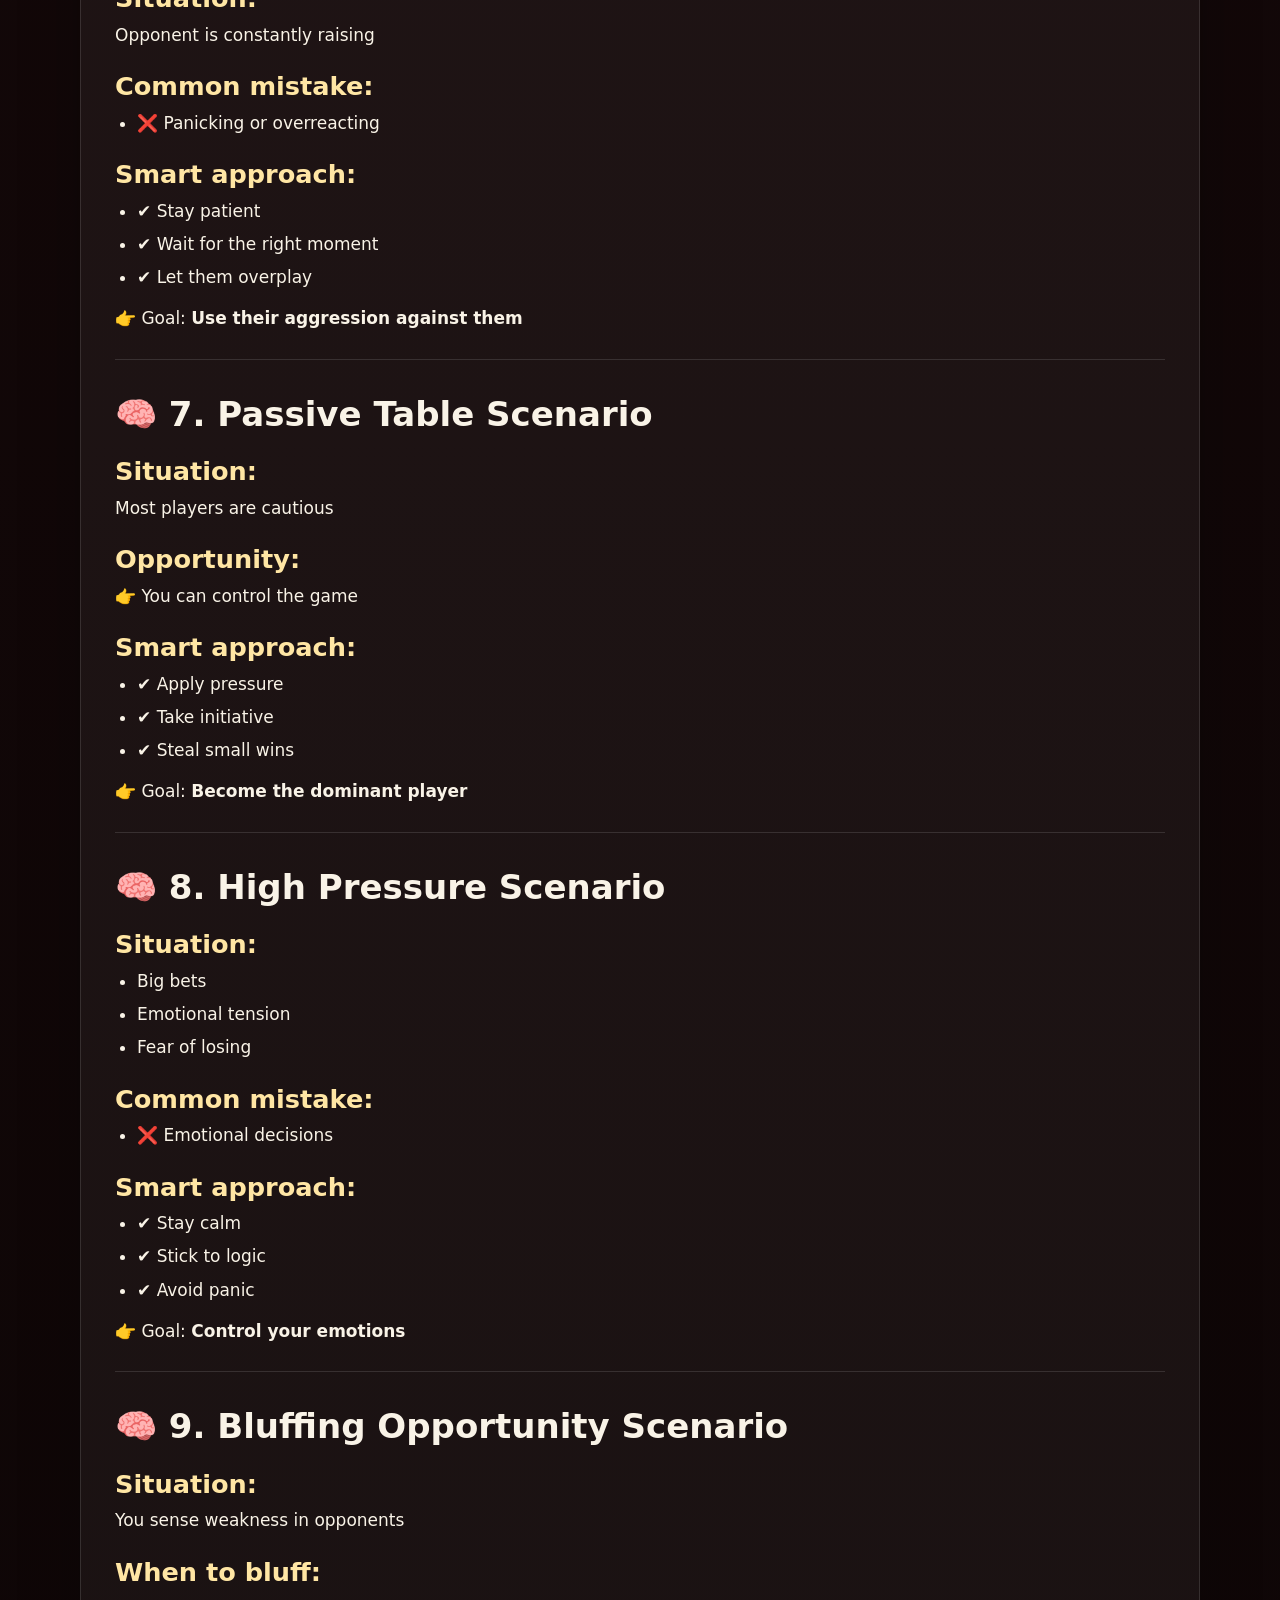
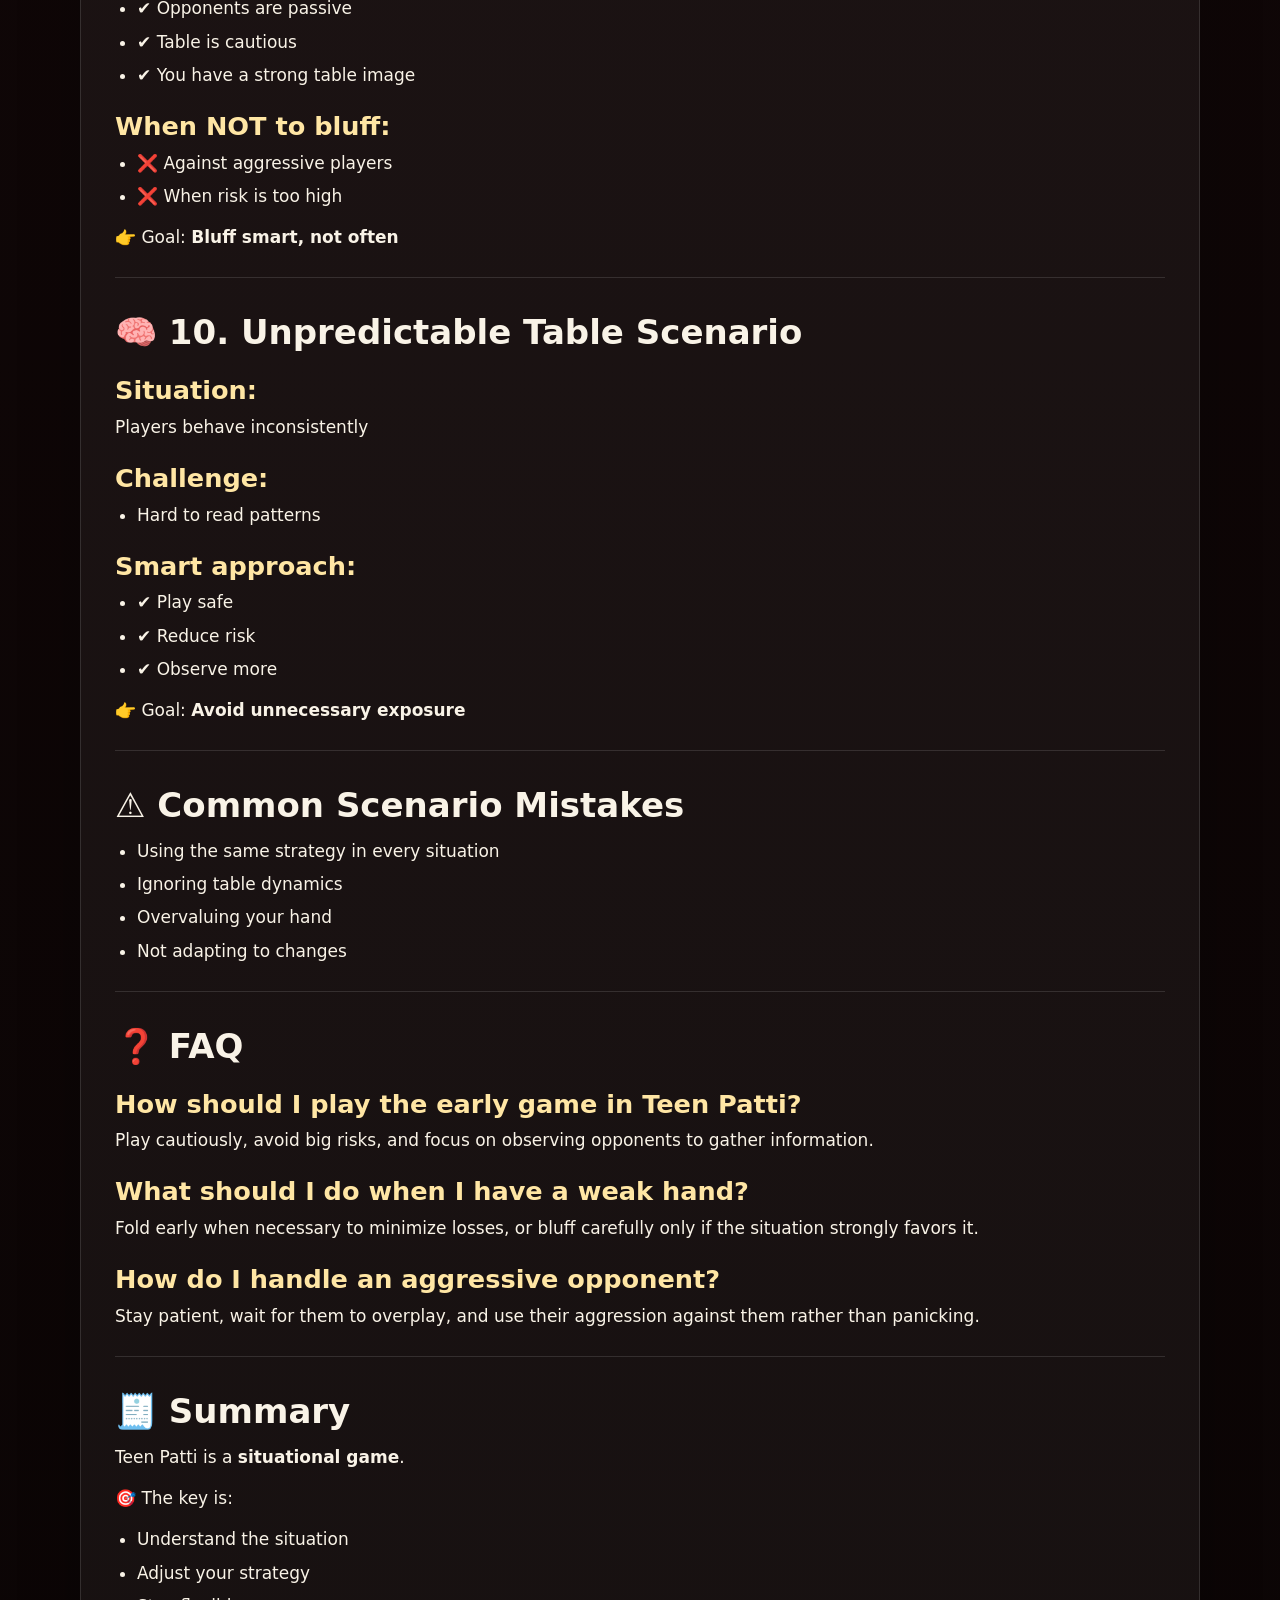
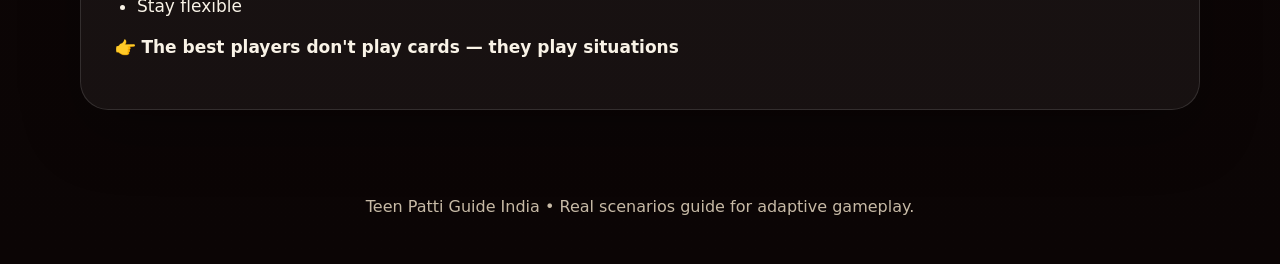
<file: scenarios.html>
<!DOCTYPE html>
<html lang="en">
<head>
  <meta charset="UTF-8" />
  <meta name="viewport" content="width=device-width, initial-scale=1.0" />
  <title>Teen Patti Scenarios: Real Situations and How to Play Them Smart</title>
  <meta name="description" content="Learn how to handle common Teen Patti scenarios including early game, late game, strong hands, weak hands, aggressive opponents, and high pressure situations." />
  <meta name="keywords" content="teen patti scenarios, teen patti real situations, teen patti strategy scenarios, how to play teen patti in different situations, teen patti tips real gameplay" />
  <link rel="stylesheet" href="./assets/css/main.css" />
</head>
<body>
  <header class="topbar">
    <div class="container">
      <div class="brand">Teen Patti Guide India</div>
      <nav class="nav-links">
        <a href="./index.html">Home</a>
        <a href="#article">Scenarios</a>
        <a href="#faq">FAQ</a>
      </nav>
    </div>
  </header>

  <section class="hero">
    <div class="container">
      <div class="hero-card">
        <span class="eyebrow">Strategy • Real Situations • Adaptive Play</span>
        <h1>Teen Patti Scenarios: Real Situations and How to Play Them Smart</h1>
        <p>Knowing the rules isn't enough. Learn how to react in real situations and make better decisions for every stage of the game.</p>
        <a class="back-link" href="./index.html">← Back to homepage</a>
      </div>
    </div>
  </section>

  <main class="content">
    <div class="container">
      <article class="article" id="article">
        <h2>🪶 Introduction</h2>
        <p>Knowing the rules of Teen Patti is not enough.</p>
        <p>👉 What really matters is:</p>
        <p><strong>How you react in real situations</strong></p>
        <p>Different scenarios require different decisions. The same hand can be strong in one situation and weak in another.</p>
        <p>🎯 This guide covers the most common real-game scenarios and how to handle them.</p>

        <hr />

        <h2>🖼️ Scenario Overview</h2>
        <figure class="article-image">
          <img src="./assets/images/scenarios.png" alt="Players discussing and thinking in a calm environment, analyzing situations, no gambling elements" loading="lazy" />
        </figure>

        <hr />

        <h2>🎯 Why Scenarios Matter</h2>
        <p>Most beginners think:</p>
        <p>👉 "Good cards = win"</p>
        <p>But in reality:</p>
        <p>👉 <strong>Decision + situation = outcome</strong></p>
        <p>Understanding scenarios helps you:</p>
        <ul>
          <li>Avoid mistakes</li>
          <li>Make better decisions</li>
          <li>Win more consistently</li>
        </ul>

        <hr />

        <h2>🧠 1. Early Game Scenario (Starting Phase)</h2>
        <h3>Situation:</h3>
        <ul>
          <li>Many players still in the round</li>
          <li>Little information available</li>
        </ul>
        <h3>Common mistake:</h3>
        <ul>
          <li>❌ Playing too aggressively too early</li>
        </ul>
        <h3>Smart approach:</h3>
        <ul>
          <li>✔ Play cautiously</li>
          <li>✔ Avoid big risks</li>
          <li>✔ Observe others</li>
        </ul>
        <p>👉 Goal: <strong>Collect information, not chase wins</strong></p>

        <hr />

        <h2>🧠 2. Mid Game Scenario</h2>
        <h3>Situation:</h3>
        <ul>
          <li>Some players have folded</li>
          <li>Betting becomes more active</li>
        </ul>
        <h3>What changes:</h3>
        <ul>
          <li>More pressure</li>
          <li>More strategy involved</li>
        </ul>
        <h3>Smart approach:</h3>
        <ul>
          <li>✔ Adjust based on opponents</li>
          <li>✔ Identify strong vs weak players</li>
          <li>✔ Start applying selective pressure</li>
        </ul>
        <p>👉 Goal: <strong>Take advantage of weaker players</strong></p>

        <hr />

        <h2>🧠 3. Late Game Scenario (Final Players)</h2>
        <h3>Situation:</h3>
        <ul>
          <li>Only 2–3 players remain</li>
          <li>Stakes are higher</li>
        </ul>
        <h3>Key factors:</h3>
        <ul>
          <li>Confidence</li>
          <li>Psychology</li>
          <li>Risk tolerance</li>
        </ul>
        <h3>Smart approach:</h3>
        <ul>
          <li>✔ Stay calm</li>
          <li>✔ Read opponent behavior</li>
          <li>✔ Use controlled aggression</li>
        </ul>
        <p>👉 Goal: <strong>Win the round, not just survive</strong></p>

        <hr />

        <h2>🧠 4. Strong Hand Scenario</h2>
        <h3>Situation:</h3>
        <p>You believe you have a strong hand</p>
        <h3>Beginner mistake:</h3>
        <ul>
          <li>❌ Betting too fast or too obvious</li>
        </ul>
        <h3>Smart approach:</h3>
        <ul>
          <li>✔ Build the pot gradually</li>
          <li>✔ Avoid scaring opponents away</li>
          <li>✔ Control the pace</li>
        </ul>
        <p>👉 Goal: <strong>Maximize value, not rush</strong></p>

        <hr />

        <h2>🧠 5. Weak Hand Scenario</h2>
        <h3>Situation:</h3>
        <p>Your cards are weak</p>
        <h3>Options:</h3>
        <ul>
          <li>Fold</li>
          <li>Bluff (carefully)</li>
        </ul>
        <h3>Smart approach:</h3>
        <ul>
          <li>✔ Fold early when necessary</li>
          <li>✔ Bluff only in the right situation</li>
        </ul>
        <p>👉 Goal: <strong>Minimize losses</strong></p>

        <hr />

        <h2>🧠 6. Facing an Aggressive Player</h2>
        <h3>Situation:</h3>
        <p>Opponent is constantly raising</p>
        <h3>Common mistake:</h3>
        <ul>
          <li>❌ Panicking or overreacting</li>
        </ul>
        <h3>Smart approach:</h3>
        <ul>
          <li>✔ Stay patient</li>
          <li>✔ Wait for the right moment</li>
          <li>✔ Let them overplay</li>
        </ul>
        <p>👉 Goal: <strong>Use their aggression against them</strong></p>

        <hr />

        <h2>🧠 7. Passive Table Scenario</h2>
        <h3>Situation:</h3>
        <p>Most players are cautious</p>
        <h3>Opportunity:</h3>
        <p>👉 You can control the game</p>
        <h3>Smart approach:</h3>
        <ul>
          <li>✔ Apply pressure</li>
          <li>✔ Take initiative</li>
          <li>✔ Steal small wins</li>
        </ul>
        <p>👉 Goal: <strong>Become the dominant player</strong></p>

        <hr />

        <h2>🧠 8. High Pressure Scenario</h2>
        <h3>Situation:</h3>
        <ul>
          <li>Big bets</li>
          <li>Emotional tension</li>
          <li>Fear of losing</li>
        </ul>
        <h3>Common mistake:</h3>
        <ul>
          <li>❌ Emotional decisions</li>
        </ul>
        <h3>Smart approach:</h3>
        <ul>
          <li>✔ Stay calm</li>
          <li>✔ Stick to logic</li>
          <li>✔ Avoid panic</li>
        </ul>
        <p>👉 Goal: <strong>Control your emotions</strong></p>

        <hr />

        <h2>🧠 9. Bluffing Opportunity Scenario</h2>
        <h3>Situation:</h3>
        <p>You sense weakness in opponents</p>
        <h3>When to bluff:</h3>
        <ul>
          <li>✔ Opponents are passive</li>
          <li>✔ Table is cautious</li>
          <li>✔ You have a strong table image</li>
        </ul>
        <h3>When NOT to bluff:</h3>
        <ul>
          <li>❌ Against aggressive players</li>
          <li>❌ When risk is too high</li>
        </ul>
        <p>👉 Goal: <strong>Bluff smart, not often</strong></p>

        <hr />

        <h2>🧠 10. Unpredictable Table Scenario</h2>
        <h3>Situation:</h3>
        <p>Players behave inconsistently</p>
        <h3>Challenge:</h3>
        <ul>
          <li>Hard to read patterns</li>
        </ul>
        <h3>Smart approach:</h3>
        <ul>
          <li>✔ Play safe</li>
          <li>✔ Reduce risk</li>
          <li>✔ Observe more</li>
        </ul>
        <p>👉 Goal: <strong>Avoid unnecessary exposure</strong></p>

        <hr />

        <h2>⚠️ Common Scenario Mistakes</h2>
        <ul>
          <li>Using the same strategy in every situation</li>
          <li>Ignoring table dynamics</li>
          <li>Overvaluing your hand</li>
          <li>Not adapting to changes</li>
        </ul>

        <hr />

        <h2 id="faq">❓ FAQ</h2>

        <h3>How should I play the early game in Teen Patti?</h3>
        <p>Play cautiously, avoid big risks, and focus on observing opponents to gather information.</p>

        <h3>What should I do when I have a weak hand?</h3>
        <p>Fold early when necessary to minimize losses, or bluff carefully only if the situation strongly favors it.</p>

        <h3>How do I handle an aggressive opponent?</h3>
        <p>Stay patient, wait for them to overplay, and use their aggression against them rather than panicking.</p>

        <hr />

        <h2>🧾 Summary</h2>
        <p>Teen Patti is a <strong>situational game</strong>.</p>
        <p>🎯 The key is:</p>
        <ul>
          <li>Understand the situation</li>
          <li>Adjust your strategy</li>
          <li>Stay flexible</li>
        </ul>
        <p>👉 <strong>The best players don't play cards — they play situations</strong></p>
      </article>
    </div>
  </main>

  <footer class="footer">
    <div class="container">Teen Patti Guide India • Real scenarios guide for adaptive gameplay.</div>
  </footer>

  <script src="./assets/js/main.js" defer></script>
</body>
</html>
</file>
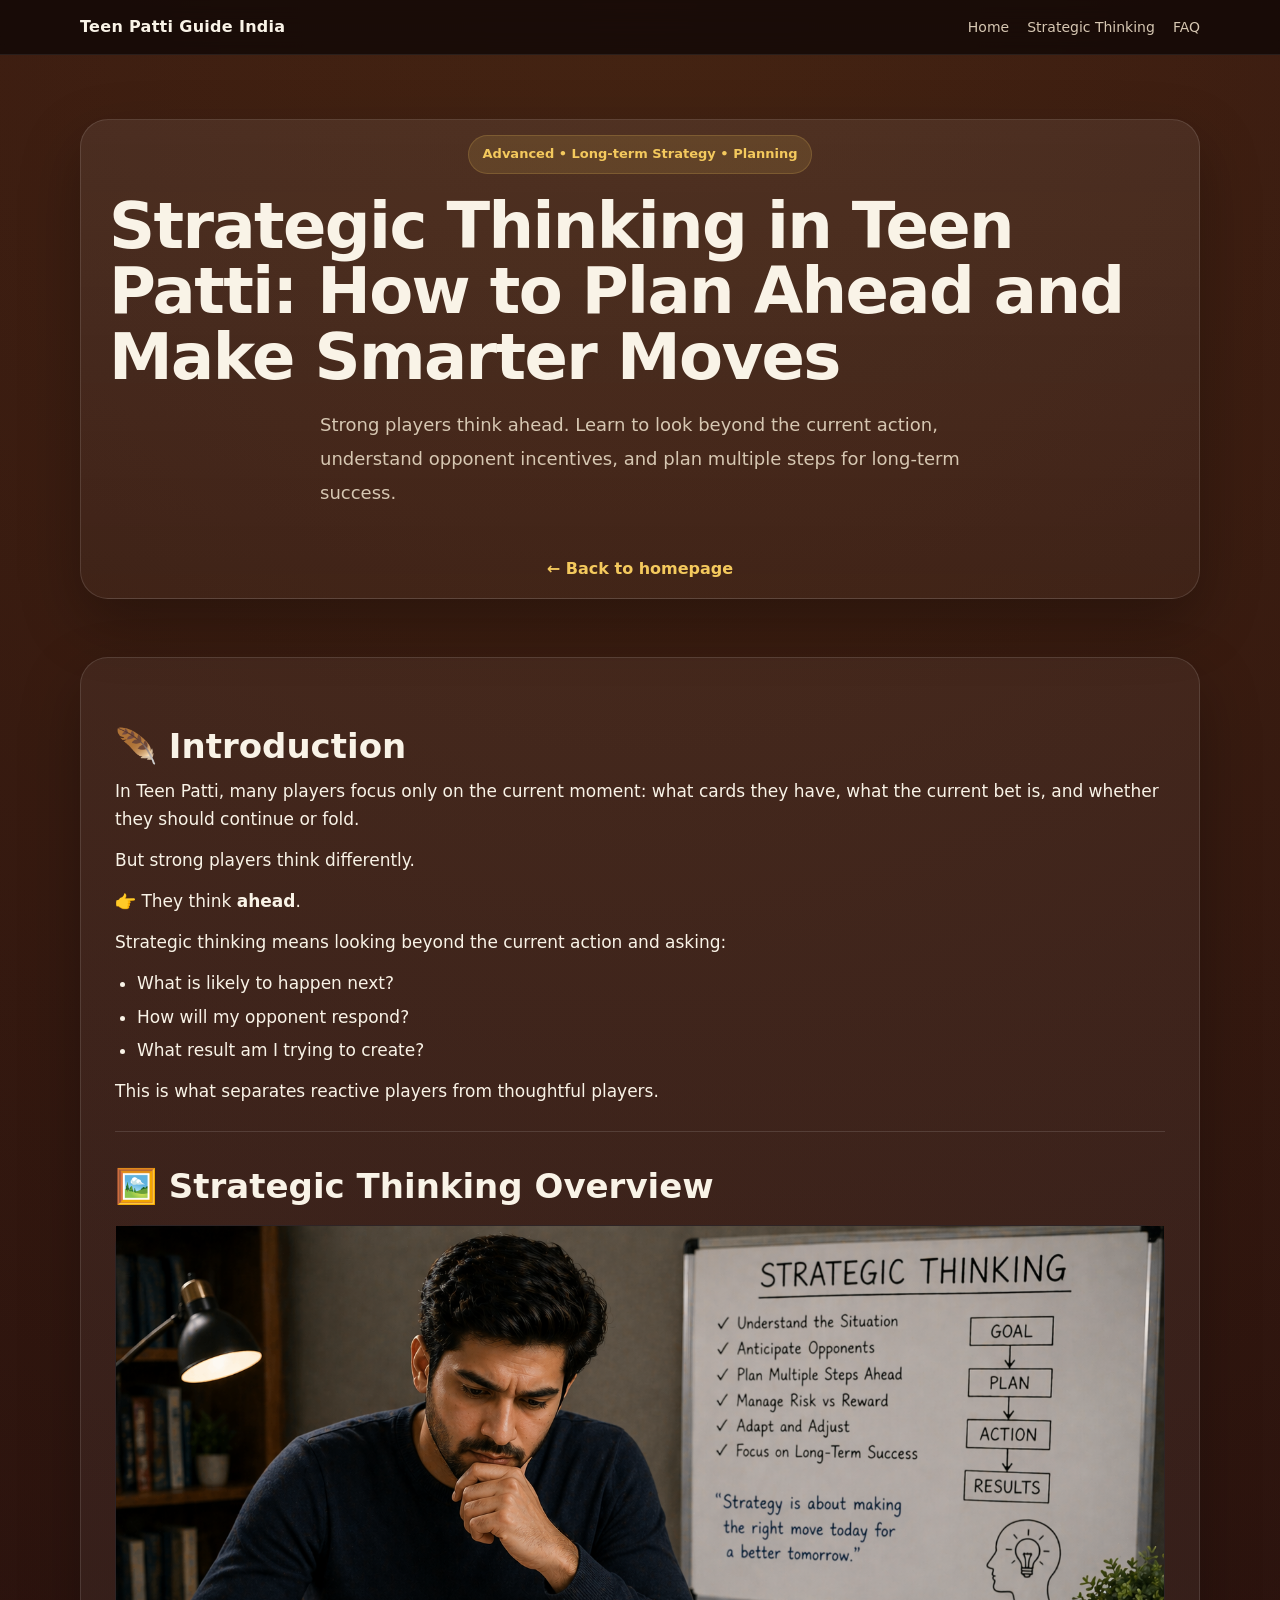
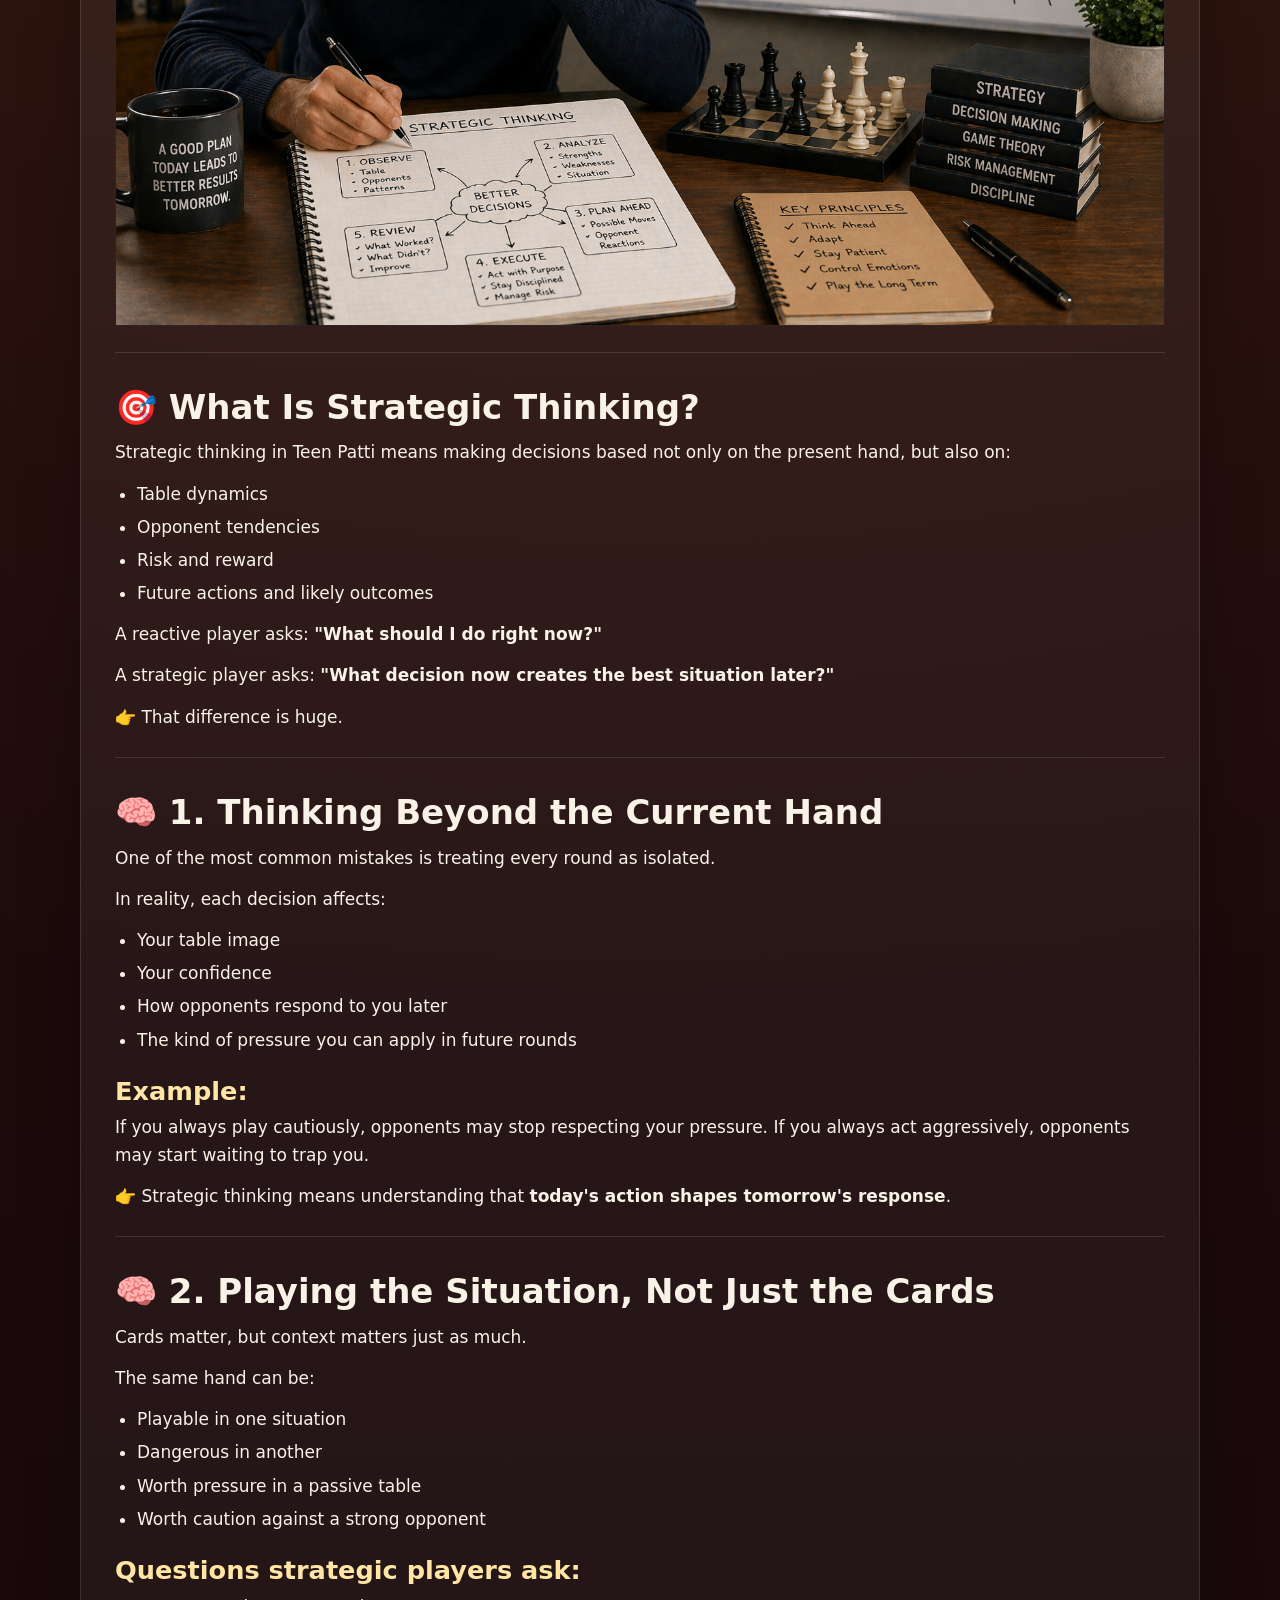
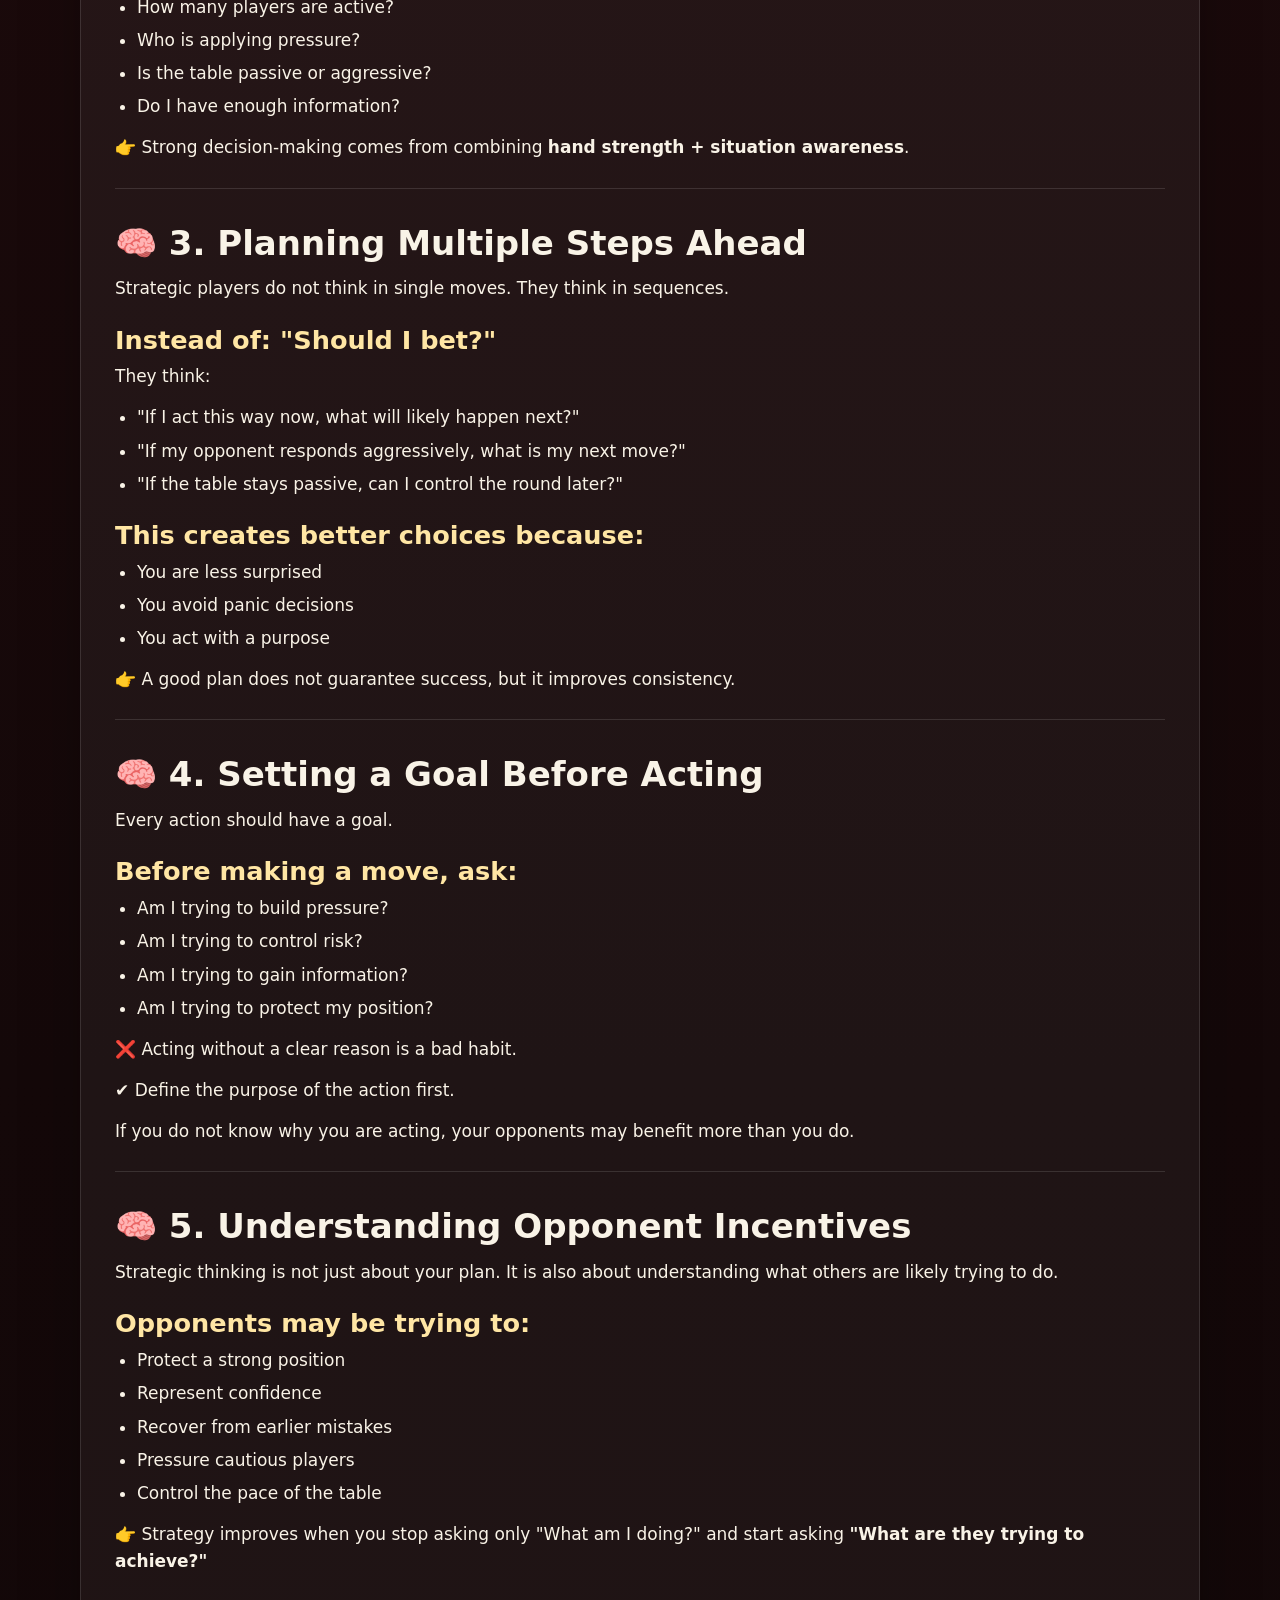
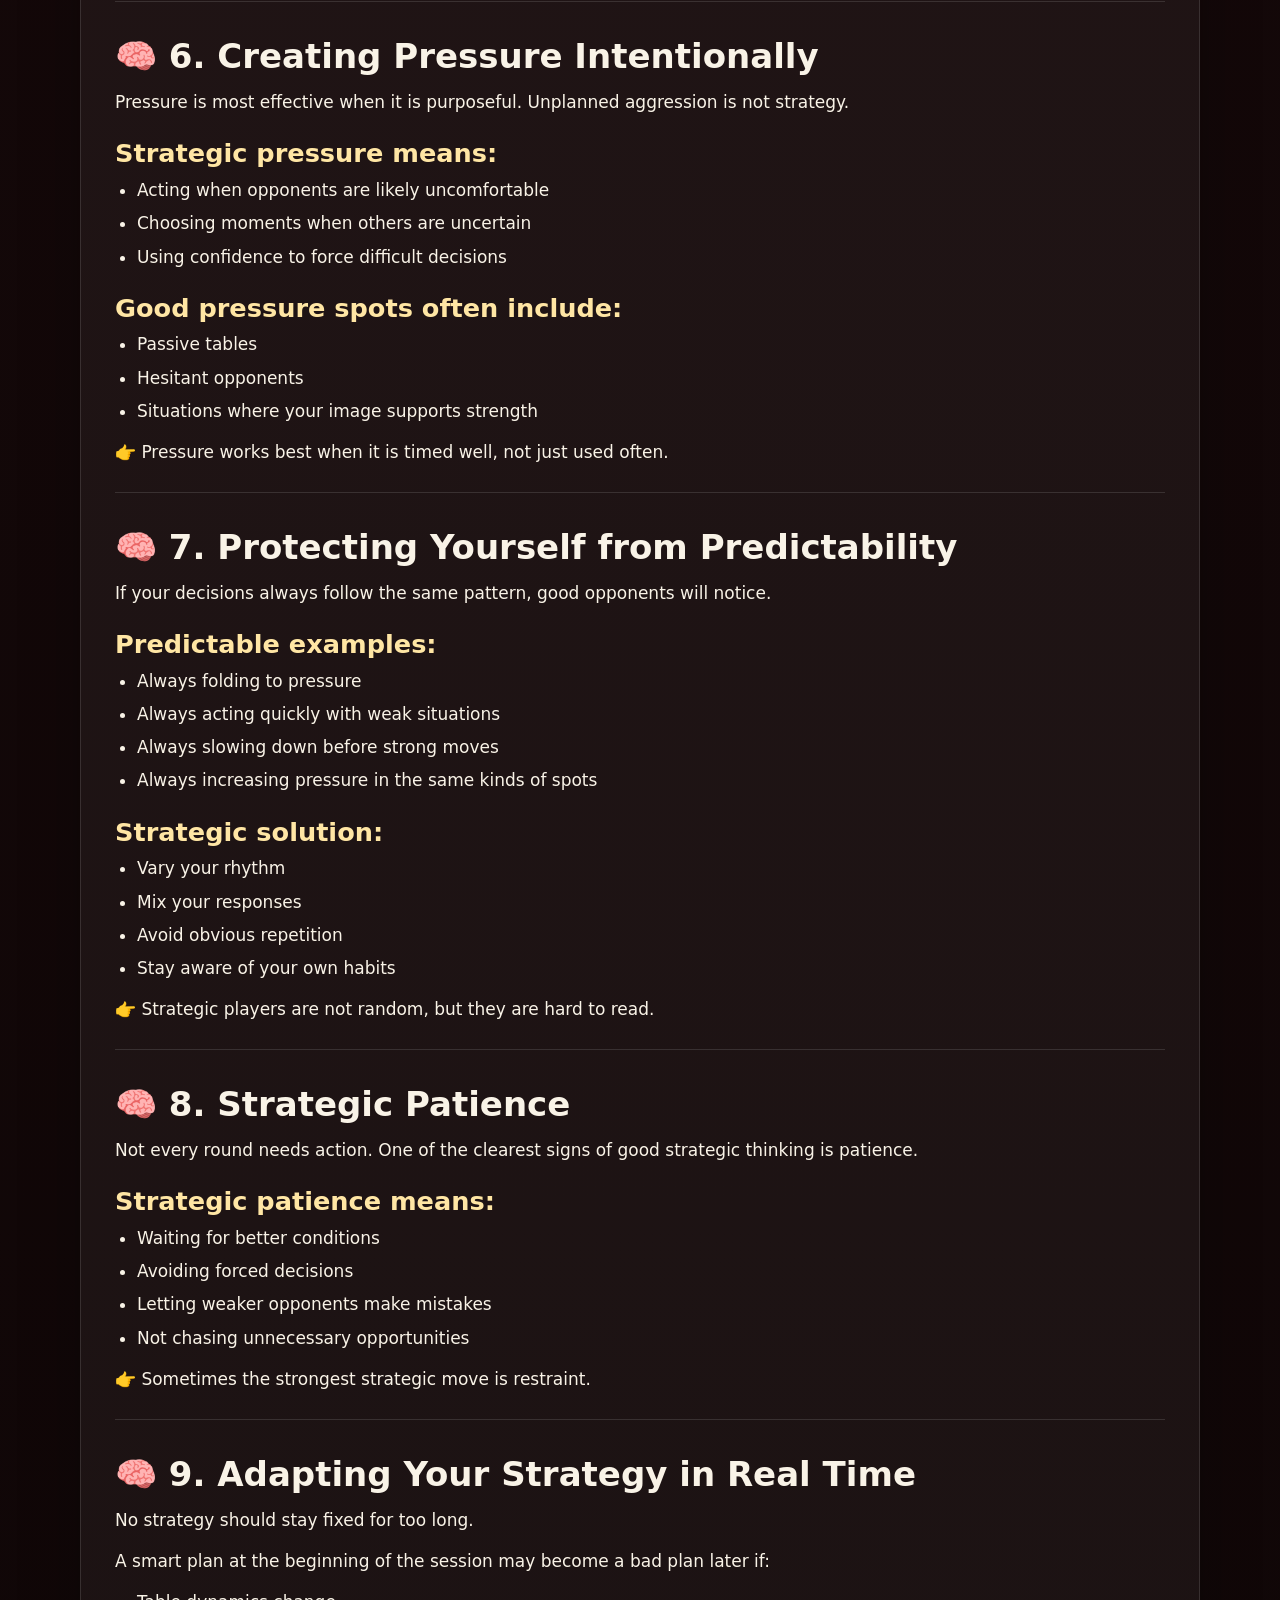
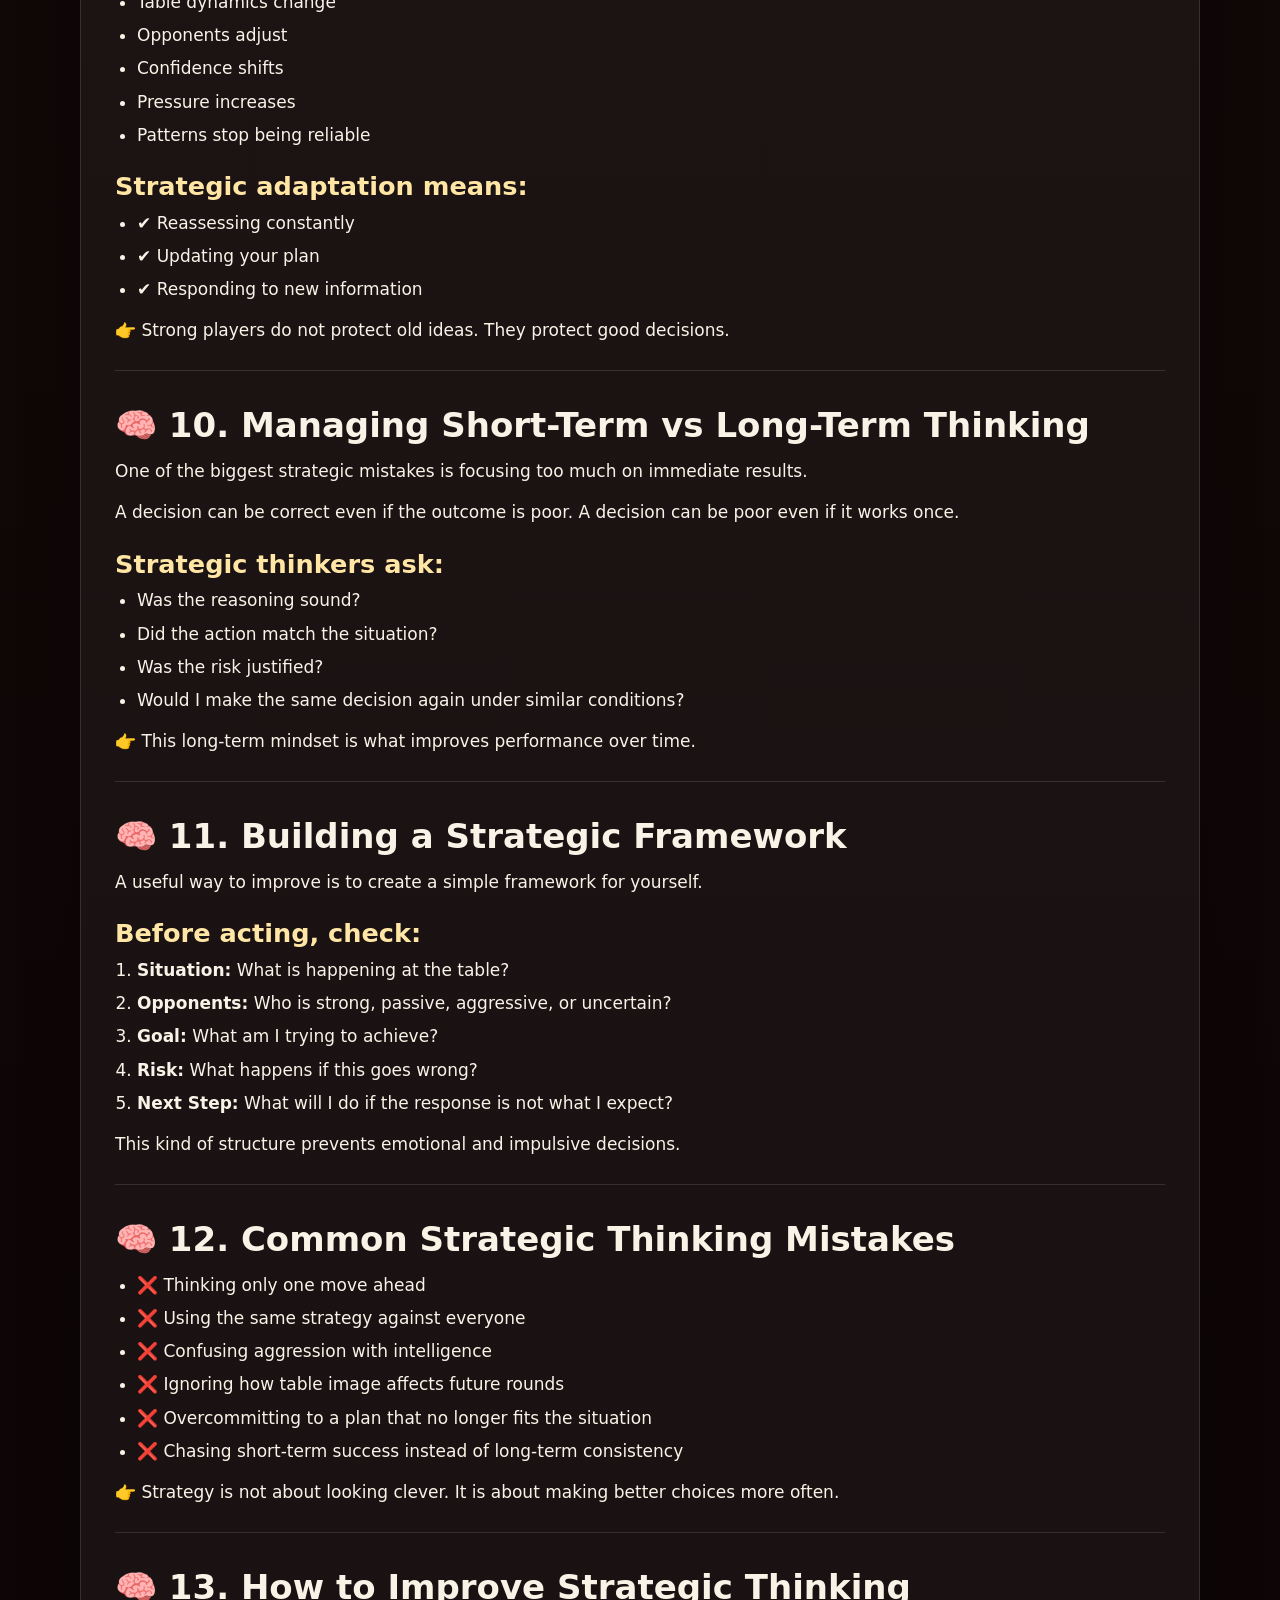
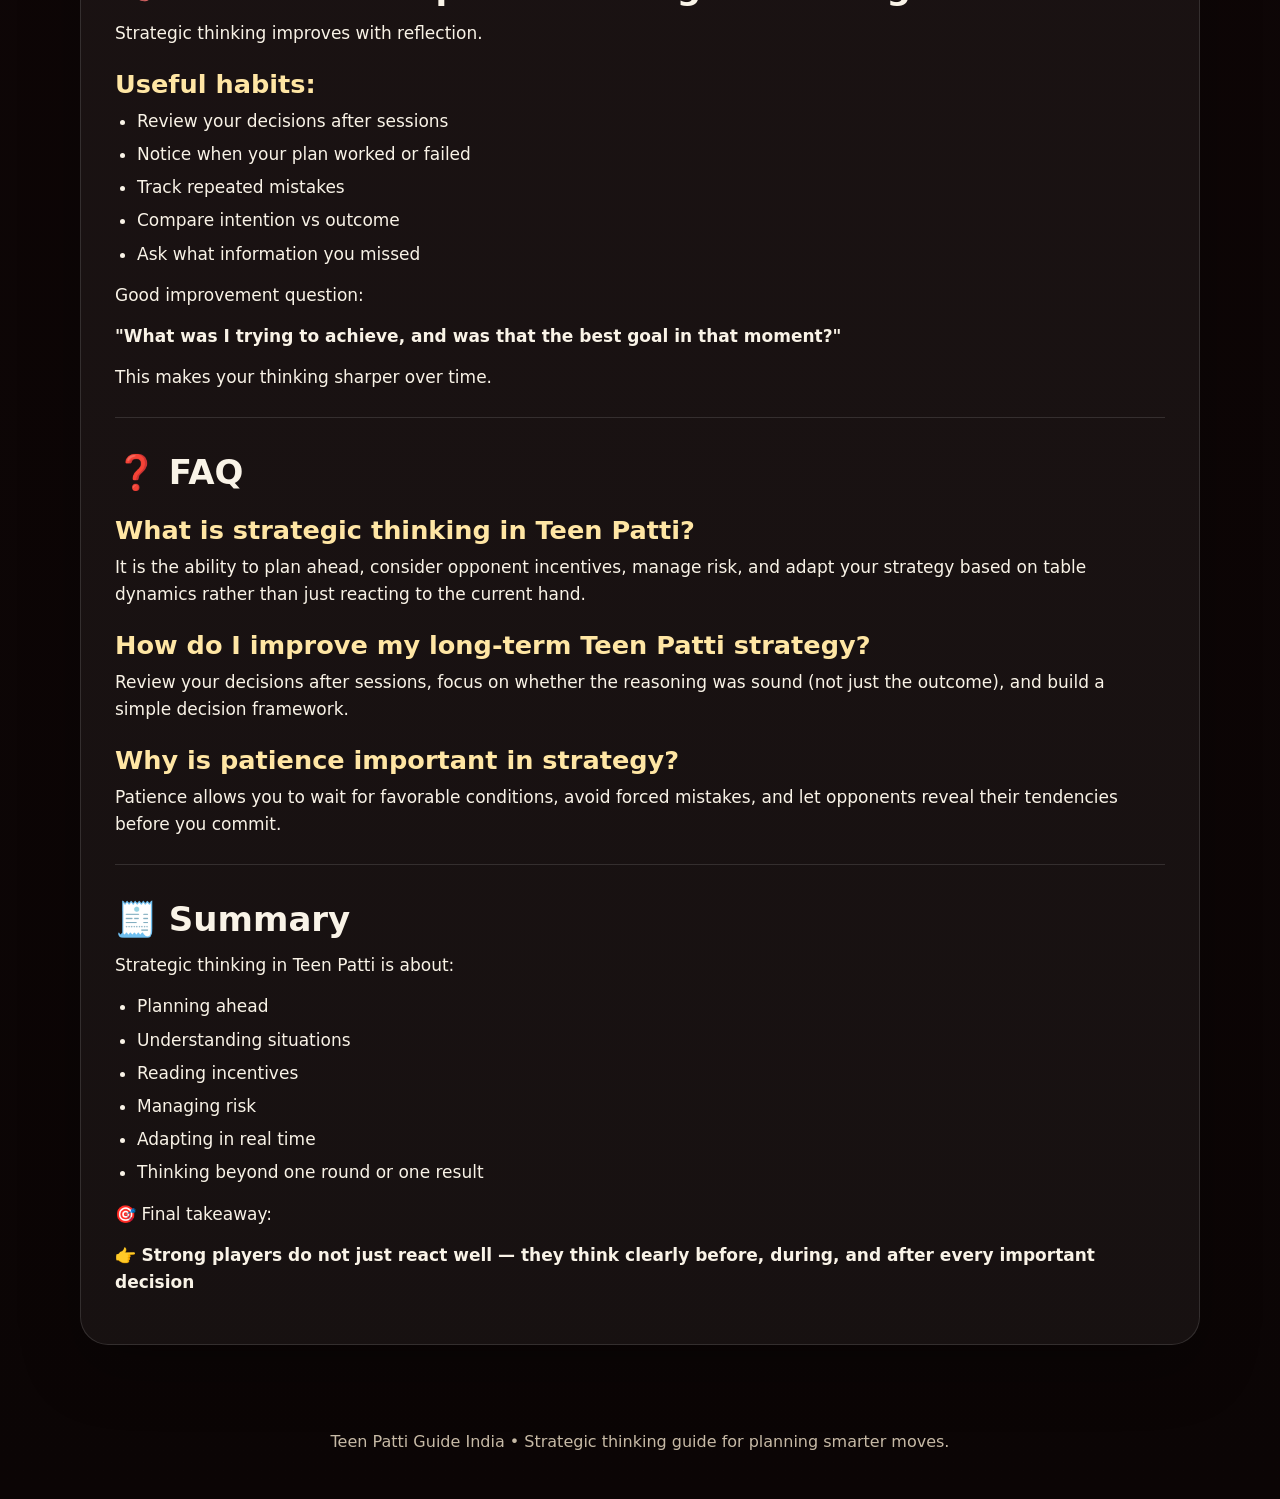
<file: strategic-thinking.html>
<!DOCTYPE html>
<html lang="en">
<head>
  <meta charset="UTF-8" />
  <meta name="viewport" content="width=device-width, initial-scale=1.0" />
  <title>Strategic Thinking in Teen Patti: Plan Ahead and Make Smarter Moves</title>
  <meta name="description" content="Master strategic thinking in Teen Patti. Learn to plan ahead, understand opponent incentives, create pressure intentionally, and think beyond the current hand." />
  <meta name="keywords" content="strategic thinking teen patti, teen patti long term strategy, how to think better in teen patti, teen patti advanced strategy guide, teen patti decision planning" />
  <link rel="stylesheet" href="./assets/css/main.css" />
</head>
<body>
  <header class="topbar">
    <div class="container">
      <div class="brand">Teen Patti Guide India</div>
      <nav class="nav-links">
        <a href="./index.html">Home</a>
        <a href="#article">Strategic Thinking</a>
        <a href="#faq">FAQ</a>
      </nav>
    </div>
  </header>

  <section class="hero">
    <div class="container">
      <div class="hero-card">
        <span class="eyebrow">Advanced • Long-term Strategy • Planning</span>
        <h1>Strategic Thinking in Teen Patti: How to Plan Ahead and Make Smarter Moves</h1>
        <p>Strong players think ahead. Learn to look beyond the current action, understand opponent incentives, and plan multiple steps for long-term success.</p>
        <a class="back-link" href="./index.html">← Back to homepage</a>
      </div>
    </div>
  </section>

  <main class="content">
    <div class="container">
      <article class="article" id="article">
        <h2>🪶 Introduction</h2>
        <p>In Teen Patti, many players focus only on the current moment: what cards they have, what the current bet is, and whether they should continue or fold.</p>
        <p>But strong players think differently.</p>
        <p>👉 They think <strong>ahead</strong>.</p>
        <p>Strategic thinking means looking beyond the current action and asking:</p>
        <ul>
          <li>What is likely to happen next?</li>
          <li>How will my opponent respond?</li>
          <li>What result am I trying to create?</li>
        </ul>
        <p>This is what separates reactive players from thoughtful players.</p>

        <hr />

        <h2>🖼️ Strategic Thinking Overview</h2>
        <figure class="article-image">
          <img src="./assets/images/strategic-thinking.png" alt="Focused person planning ahead in a calm study environment, no gambling elements" loading="lazy" />
        </figure>

        <hr />

        <h2>🎯 What Is Strategic Thinking?</h2>
        <p>Strategic thinking in Teen Patti means making decisions based not only on the present hand, but also on:</p>
        <ul>
          <li>Table dynamics</li>
          <li>Opponent tendencies</li>
          <li>Risk and reward</li>
          <li>Future actions and likely outcomes</li>
        </ul>
        <p>A reactive player asks: <strong>"What should I do right now?"</strong></p>
        <p>A strategic player asks: <strong>"What decision now creates the best situation later?"</strong></p>
        <p>👉 That difference is huge.</p>

        <hr />

        <h2>🧠 1. Thinking Beyond the Current Hand</h2>
        <p>One of the most common mistakes is treating every round as isolated.</p>
        <p>In reality, each decision affects:</p>
        <ul>
          <li>Your table image</li>
          <li>Your confidence</li>
          <li>How opponents respond to you later</li>
          <li>The kind of pressure you can apply in future rounds</li>
        </ul>
        <h3>Example:</h3>
        <p>If you always play cautiously, opponents may stop respecting your pressure. If you always act aggressively, opponents may start waiting to trap you.</p>
        <p>👉 Strategic thinking means understanding that <strong>today's action shapes tomorrow's response</strong>.</p>

        <hr />

        <h2>🧠 2. Playing the Situation, Not Just the Cards</h2>
        <p>Cards matter, but context matters just as much.</p>
        <p>The same hand can be:</p>
        <ul>
          <li>Playable in one situation</li>
          <li>Dangerous in another</li>
          <li>Worth pressure in a passive table</li>
          <li>Worth caution against a strong opponent</li>
        </ul>
        <h3>Questions strategic players ask:</h3>
        <ul>
          <li>How many players are active?</li>
          <li>Who is applying pressure?</li>
          <li>Is the table passive or aggressive?</li>
          <li>Do I have enough information?</li>
        </ul>
        <p>👉 Strong decision-making comes from combining <strong>hand strength + situation awareness</strong>.</p>

        <hr />

        <h2>🧠 3. Planning Multiple Steps Ahead</h2>
        <p>Strategic players do not think in single moves. They think in sequences.</p>
        <h3>Instead of: "Should I bet?"</h3>
        <p>They think:</p>
        <ul>
          <li>"If I act this way now, what will likely happen next?"</li>
          <li>"If my opponent responds aggressively, what is my next move?"</li>
          <li>"If the table stays passive, can I control the round later?"</li>
        </ul>
        <h3>This creates better choices because:</h3>
        <ul>
          <li>You are less surprised</li>
          <li>You avoid panic decisions</li>
          <li>You act with a purpose</li>
        </ul>
        <p>👉 A good plan does not guarantee success, but it improves consistency.</p>

        <hr />

        <h2>🧠 4. Setting a Goal Before Acting</h2>
        <p>Every action should have a goal.</p>
        <h3>Before making a move, ask:</h3>
        <ul>
          <li>Am I trying to build pressure?</li>
          <li>Am I trying to control risk?</li>
          <li>Am I trying to gain information?</li>
          <li>Am I trying to protect my position?</li>
        </ul>
        <p>❌ Acting without a clear reason is a bad habit.</p>
        <p>✔ Define the purpose of the action first.</p>
        <p>If you do not know why you are acting, your opponents may benefit more than you do.</p>

        <hr />

        <h2>🧠 5. Understanding Opponent Incentives</h2>
        <p>Strategic thinking is not just about your plan. It is also about understanding what others are likely trying to do.</p>
        <h3>Opponents may be trying to:</h3>
        <ul>
          <li>Protect a strong position</li>
          <li>Represent confidence</li>
          <li>Recover from earlier mistakes</li>
          <li>Pressure cautious players</li>
          <li>Control the pace of the table</li>
        </ul>
        <p>👉 Strategy improves when you stop asking only "What am I doing?" and start asking <strong>"What are they trying to achieve?"</strong></p>

        <hr />

        <h2>🧠 6. Creating Pressure Intentionally</h2>
        <p>Pressure is most effective when it is purposeful. Unplanned aggression is not strategy.</p>
        <h3>Strategic pressure means:</h3>
        <ul>
          <li>Acting when opponents are likely uncomfortable</li>
          <li>Choosing moments when others are uncertain</li>
          <li>Using confidence to force difficult decisions</li>
        </ul>
        <h3>Good pressure spots often include:</h3>
        <ul>
          <li>Passive tables</li>
          <li>Hesitant opponents</li>
          <li>Situations where your image supports strength</li>
        </ul>
        <p>👉 Pressure works best when it is timed well, not just used often.</p>

        <hr />

        <h2>🧠 7. Protecting Yourself from Predictability</h2>
        <p>If your decisions always follow the same pattern, good opponents will notice.</p>
        <h3>Predictable examples:</h3>
        <ul>
          <li>Always folding to pressure</li>
          <li>Always acting quickly with weak situations</li>
          <li>Always slowing down before strong moves</li>
          <li>Always increasing pressure in the same kinds of spots</li>
        </ul>
        <h3>Strategic solution:</h3>
        <ul>
          <li>Vary your rhythm</li>
          <li>Mix your responses</li>
          <li>Avoid obvious repetition</li>
          <li>Stay aware of your own habits</li>
        </ul>
        <p>👉 Strategic players are not random, but they are hard to read.</p>

        <hr />

        <h2>🧠 8. Strategic Patience</h2>
        <p>Not every round needs action. One of the clearest signs of good strategic thinking is patience.</p>
        <h3>Strategic patience means:</h3>
        <ul>
          <li>Waiting for better conditions</li>
          <li>Avoiding forced decisions</li>
          <li>Letting weaker opponents make mistakes</li>
          <li>Not chasing unnecessary opportunities</li>
        </ul>
        <p>👉 Sometimes the strongest strategic move is restraint.</p>

        <hr />

        <h2>🧠 9. Adapting Your Strategy in Real Time</h2>
        <p>No strategy should stay fixed for too long.</p>
        <p>A smart plan at the beginning of the session may become a bad plan later if:</p>
        <ul>
          <li>Table dynamics change</li>
          <li>Opponents adjust</li>
          <li>Confidence shifts</li>
          <li>Pressure increases</li>
          <li>Patterns stop being reliable</li>
        </ul>
        <h3>Strategic adaptation means:</h3>
        <ul>
          <li>✔ Reassessing constantly</li>
          <li>✔ Updating your plan</li>
          <li>✔ Responding to new information</li>
        </ul>
        <p>👉 Strong players do not protect old ideas. They protect good decisions.</p>

        <hr />

        <h2>🧠 10. Managing Short-Term vs Long-Term Thinking</h2>
        <p>One of the biggest strategic mistakes is focusing too much on immediate results.</p>
        <p>A decision can be correct even if the outcome is poor. A decision can be poor even if it works once.</p>
        <h3>Strategic thinkers ask:</h3>
        <ul>
          <li>Was the reasoning sound?</li>
          <li>Did the action match the situation?</li>
          <li>Was the risk justified?</li>
          <li>Would I make the same decision again under similar conditions?</li>
        </ul>
        <p>👉 This long-term mindset is what improves performance over time.</p>

        <hr />

        <h2>🧠 11. Building a Strategic Framework</h2>
        <p>A useful way to improve is to create a simple framework for yourself.</p>
        <h3>Before acting, check:</h3>
        <ol>
          <li><strong>Situation:</strong> What is happening at the table?</li>
          <li><strong>Opponents:</strong> Who is strong, passive, aggressive, or uncertain?</li>
          <li><strong>Goal:</strong> What am I trying to achieve?</li>
          <li><strong>Risk:</strong> What happens if this goes wrong?</li>
          <li><strong>Next Step:</strong> What will I do if the response is not what I expect?</li>
        </ol>
        <p>This kind of structure prevents emotional and impulsive decisions.</p>

        <hr />

        <h2>🧠 12. Common Strategic Thinking Mistakes</h2>
        <ul>
          <li>❌ Thinking only one move ahead</li>
          <li>❌ Using the same strategy against everyone</li>
          <li>❌ Confusing aggression with intelligence</li>
          <li>❌ Ignoring how table image affects future rounds</li>
          <li>❌ Overcommitting to a plan that no longer fits the situation</li>
          <li>❌ Chasing short-term success instead of long-term consistency</li>
        </ul>
        <p>👉 Strategy is not about looking clever. It is about making better choices more often.</p>

        <hr />

        <h2>🧠 13. How to Improve Strategic Thinking</h2>
        <p>Strategic thinking improves with reflection.</p>
        <h3>Useful habits:</h3>
        <ul>
          <li>Review your decisions after sessions</li>
          <li>Notice when your plan worked or failed</li>
          <li>Track repeated mistakes</li>
          <li>Compare intention vs outcome</li>
          <li>Ask what information you missed</li>
        </ul>
        <p>Good improvement question:</p>
        <p><strong>"What was I trying to achieve, and was that the best goal in that moment?"</strong></p>
        <p>This makes your thinking sharper over time.</p>

        <hr />

        <h2 id="faq">❓ FAQ</h2>

        <h3>What is strategic thinking in Teen Patti?</h3>
        <p>It is the ability to plan ahead, consider opponent incentives, manage risk, and adapt your strategy based on table dynamics rather than just reacting to the current hand.</p>

        <h3>How do I improve my long-term Teen Patti strategy?</h3>
        <p>Review your decisions after sessions, focus on whether the reasoning was sound (not just the outcome), and build a simple decision framework.</p>

        <h3>Why is patience important in strategy?</h3>
        <p>Patience allows you to wait for favorable conditions, avoid forced mistakes, and let opponents reveal their tendencies before you commit.</p>

        <hr />

        <h2>🧾 Summary</h2>
        <p>Strategic thinking in Teen Patti is about:</p>
        <ul>
          <li>Planning ahead</li>
          <li>Understanding situations</li>
          <li>Reading incentives</li>
          <li>Managing risk</li>
          <li>Adapting in real time</li>
          <li>Thinking beyond one round or one result</li>
        </ul>
        <p>🎯 Final takeaway:</p>
        <p>👉 <strong>Strong players do not just react well — they think clearly before, during, and after every important decision</strong></p>
      </article>
    </div>
  </main>

  <footer class="footer">
    <div class="container">Teen Patti Guide India • Strategic thinking guide for planning smarter moves.</div>
  </footer>

  <script src="./assets/js/main.js" defer></script>
</body>
</html>
</file>
<file: assets/css/main.css>
/* ============================================
   Teen Patti Guide India - Main Stylesheet
   ============================================ */

/* CSS Variables - Global Theme
   ============================================ */
:root {
  /* Colors */
  --bg: #0f0607;
  --bg2: #241012;
  --bg-gradient: #120909;
  --card: rgba(255, 255, 255, 0.08);
  --card-border: rgba(255, 255, 255, 0.12);
  --border: rgba(255, 255, 255, 0.12);
  --gold: #f4c95d;
  --gold-deep: #d9a323;
  --gold-light: #ffdd7a;
  --green: #0f6a52;
  --green-deep: #135b48;
  --text: #f9f3e7;
  --text-alt: #f8f1e5;
  --muted: #d6c7b2;
  --muted-alt: #d5c5af;
  --accent: #9d1d20;
  --accent-alt: #8d1f22;
  --shadow: 0 20px 50px rgba(0, 0, 0, 0.35);
  --shadow-lg: 0 24px 60px rgba(0, 0, 0, 0.28);
}

/* Reset & Base
   ============================================ */
* {
  box-sizing: border-box;
}

html {
  scroll-behavior: smooth;
}

body {
  margin: 0;
  font-family: Inter, system-ui, -apple-system, BlinkMacSystemFont, "Segoe UI", sans-serif;
  color: var(--text);
  background: radial-gradient(circle at top, rgba(217, 163, 35, 0.15), transparent 28%),
    linear-gradient(180deg, #2a0d0f 0%, #140809 45%, #0b0505 100%);
  line-height: 1.6;
}

a {
  color: inherit;
  text-decoration: none;
}

img {
  max-width: 100%;
  display: block;
}

/* Layout
   ============================================ */
.container {
  width: min(1120px, calc(100% - 32px));
  margin: 0 auto;
}

.container-narrow {
  width: min(920px, calc(100% - 32px));
  margin: 0 auto;
}

/* Navigation - Topbar
   ============================================ */
.nav,
.topbar {
  position: sticky;
  top: 0;
  z-index: 20;
  backdrop-filter: blur(12px);
  background: rgba(10, 5, 5, 0.72);
  border-bottom: 1px solid rgba(255, 255, 255, 0.08);
}

.nav-inner,
.topbar .container {
  display: flex;
  align-items: center;
  justify-content: space-between;
  padding: 14px 0;
  gap: 16px;
}

.brand {
  display: flex;
  align-items: center;
  gap: 12px;
  font-weight: 800;
  letter-spacing: 0.3px;
}

.brand-badge {
  width: 42px;
  height: 42px;
  border-radius: 14px;
  display: grid;
  place-items: center;
  background: linear-gradient(135deg, var(--gold), var(--gold-deep));
  color: #3f2200;
  box-shadow: var(--shadow);
  font-size: 20px;
}

.nav-links {
  display: flex;
  align-items: center;
  gap: 18px;
}

.nav-links a {
  display: flex;
  align-items: center;
  gap: 18px;
  color: var(--muted);
  font-size: 14px;
  text-decoration: none;
}

/* Buttons
   ============================================ */
.cta-btn,
.ghost-btn {
  display: inline-flex;
  align-items: center;
  justify-content: center;
  gap: 10px;
  padding: 14px 22px;
  border-radius: 999px;
  font-weight: 700;
  transition: 0.2s ease;
  cursor: pointer;
}

.cta-btn {
  background: linear-gradient(135deg, var(--gold), var(--gold-light));
  color: #3c2300;
  box-shadow: 0 12px 30px rgba(244, 201, 93, 0.24);
}

.cta-btn:hover {
  transform: translateY(-1px);
}

.ghost-btn {
  border: 1px solid rgba(255, 255, 255, 0.16);
  background: rgba(255, 255, 255, 0.03);
  color: var(--text);
}

.ghost-btn:hover {
  background: rgba(255, 255, 255, 0.06);
}

.back-link {
  display: inline-flex;
  align-items: center;
  gap: 8px;
  margin-top: 18px;
  color: var(--gold);
  text-decoration: none;
  font-weight: 700;
  transition: opacity 0.2s ease;
}

.back-link:hover {
  opacity: 0.8;
}

/* Hero Section
   ============================================ */
.hero {
  padding: 64px 0 40px;
}

.hero-grid {
  display: grid;
  grid-template-columns: 1.1fr 0.9fr;
  gap: 28px;
  align-items: stretch;
}

.hero-card {
  background: linear-gradient(180deg, rgba(255, 255, 255, 0.07), rgba(255, 255, 255, 0.03));
  border: 1px solid var(--border);
  border-radius: 28px;
  padding: 10px 28px;
  box-shadow: var(--shadow-lg);
  display: flex;
  flex-direction: column;
  justify-content: center;
  align-items: center;
  overflow: hidden;
  position: relative;
  min-height: 480px;
}

.hero-card-image-wrapper {
  flex: 1;
  display: flex;
  align-items: center;
  justify-content: center;
  width: 100%;
  overflow: hidden;
  position: relative;
}

.hero-card img {
  width: 100%;
  max-height: 380px;
  height: auto;
  display: block;
  object-fit: contain;
}

.eyebrow {
  display: inline-flex;
  align-items: center;
  padding: 8px 14px;
  border-radius: 999px;
  background: rgba(244, 201, 93, 0.12);
  border: 1px solid rgba(244, 201, 93, 0.18);
  color: var(--gold);
  font-size: 13px;
  font-weight: 700;
  margin-bottom: 20px;
}

.hero h1 {
  margin: 0 0 18px;
  font-size: clamp(38px, 6vw, 64px);
  line-height: 1.02;
  letter-spacing: -1.6px;
}

.hero p {
  margin: 0 0 28px;
  color: var(--muted);
  font-size: 18px;
  max-width: 640px;
  line-height: 1.9;
}

.hero-actions {
  display: flex;
  flex-wrap: wrap;
  gap: 14px;
  margin-bottom: 0;
}

/* Sections
   ============================================ */
.section {
  padding: 34px 0;
}

.section-title {
  display: flex;
  align-items: end;
  justify-content: space-between;
  gap: 18px;
  margin-bottom: 22px;
}

.section-title h2 {
  margin: 0;
  font-size: clamp(28px, 4vw, 40px);
  line-height: 1.1;
}

.section-title p {
  margin: 8px 0 0;
  color: var(--muted);
  max-width: 720px;
}

/* Content & Articles
   ============================================ */
.content {
  padding: 18px 0 56px;
}

.article {
  background: rgba(255, 255, 255, 0.05);
  border: 1px solid var(--border);
  border-radius: 28px;
  padding: 34px;
  box-shadow: var(--shadow-lg);
}

.article h1,
.article h2,
.article h3 {
  line-height: 1.2;
  color: var(--text);
}

.article h1 {
  font-size: clamp(30px, 4vw, 46px);
  margin-top: 0;
  margin-bottom: 18px;
}

.article h2 {
  margin-top: 34px;
  margin-bottom: 12px;
  font-size: clamp(24px, 3vw, 34px);
}

.article h3 {
  margin-top: 22px;
  margin-bottom: 8px;
  font-size: clamp(20px, 2vw, 26px);
  color: #ffe6a4;
}

.article p,
.article li {
  color: var(--text);
  font-size: 17px;
}

.article p {
  margin: 0 0 14px;
}

.article ul,
.article ol {
  margin: 0 0 14px 0;
  padding-left: 22px;
}

.article li {
  margin: 6px 0;
}

.article hr {
  border: 0;
  height: 1px;
  background: rgba(255, 255, 255, 0.12);
  margin: 26px 0;
}

/* Images & Media
   ============================================ */
.article-image,
.article-thumb {
  margin: 18px 0 20px;
  border-radius: 22px;
  overflow: visible;
  border: 1px solid rgba(255, 255, 255, 0.1);
  background: #170b0c;
}

.article-image img,
.article-thumb img {
  display: block;
  width: 100%;
  height: auto;
  object-fit: contain;
}

.article-thumb {
  border-radius: 18px;
  background: #1d0e0f;
}

.article-thumb img {
  width: 100%;
  height: auto;
  display: block;
}

/* Cards & Grids
   ============================================ */
.grid-2 {
  display: grid;
  grid-template-columns: 1fr 1fr;
  gap: 18px;
  margin: 14px 0 10px;
}

.grid-3 {
  display: grid;
  grid-template-columns: repeat(3, minmax(0, 1fr));
  gap: 20px;
}

.feature-card,
.article-card,
.faq-card,
.info-card {
  background: var(--card);
  border: 1px solid var(--card-border);
  border-radius: 24px;
  padding: 22px;
  box-shadow: var(--shadow);
}

.info-card {
  background: rgba(255, 255, 255, 0.04);
  border: 1px solid rgba(255, 255, 255, 0.08);
  border-radius: 20px;
  padding: 18px;
}

.feature-icon {
  width: 52px;
  height: 52px;
  border-radius: 16px;
  display: grid;
  place-items: center;
  margin-bottom: 14px;
  background: linear-gradient(135deg, rgba(244, 201, 93, 0.18), rgba(157, 29, 32, 0.18));
  border: 1px solid rgba(244, 201, 93, 0.18);
  font-size: 22px;
}

.feature-card h3,
.article-card h3,
.faq-card h3,
.info-card h3 {
  margin: 0 0 10px;
  font-size: 22px;
}

.article-card {
  display: grid;
  grid-template-columns: 1fr;
  gap: 18px;
}

.article-meta {
  display: flex;
  flex-wrap: wrap;
  gap: 10px;
  margin-bottom: 10px;
}

.chip {
  display: inline-flex;
  align-items: center;
  padding: 8px 12px;
  border-radius: 999px;
  background: rgba(255, 255, 255, 0.05);
  border: 1px solid rgba(255, 255, 255, 0.1);
  color: var(--muted);
  font-size: 13px;
  font-weight: 600;
}

.article-link {
  display: inline-flex;
  align-items: center;
  gap: 10px;
  font-weight: 700;
  color: var(--gold);
  margin-top: 4px;
  transition: opacity 0.2s ease;
}

.article-link:hover {
  opacity: 0.8;
}

/* Highlight & FAQ
   ============================================ */
.highlight {
  display: flex;
  flex-direction: column;
  gap: 20px;
}

.highlight-panel {
  background: linear-gradient(180deg, rgba(15, 106, 82, 0.35), rgba(255, 255, 255, 0.05));
  border: 1px solid var(--card-border);
  border-radius: 28px;
  padding: 28px;
  box-shadow: var(--shadow);
}

.highlight-list {
  margin: 18px 0 0;
  padding: 0;
  list-style: none;
  display: grid;
  gap: 12px;
}

.highlight-list li {
  padding: 12px 14px;
  border-radius: 16px;
  background: rgba(255, 255, 255, 0.05);
  border: 1px solid rgba(255, 255, 255, 0.08);
}

.faq-wrap {
  display: grid;
  gap: 14px;
}

.faq-card p {
  margin: 0;
  color: var(--muted);
}

/* Footer
   ============================================ */
.footer {
  padding: 28px 0 44px;
  color: #c7baa6;
  text-align: center;
}

/* Utility Classes
   ============================================ */
.muted {
  color: var(--muted);
}

/* Responsive Design
   ============================================ */
@media (max-width: 920px) {

  .hero-grid,
  .highlight,
  .grid-3 {
    grid-template-columns: 1fr;
  }

  .nav-inner,
  .topbar .container {
    flex-wrap: wrap;
  }

  .nav-links {
    width: 100%;
    justify-content: center;
  }
}

@media (max-width: 720px) {

  .article,
  .hero-card {
    padding: 22px;
  }

  .topbar .container,
  .nav-inner {
    flex-direction: column;
    align-items: flex-start;
  }

  .nav-links {
    margin-top: 10px;
  }

  .nav-links a {
    margin-right: 14px;
  }

  .grid-2 {
    grid-template-columns: 1fr;
  }

  .hero {
    padding: 42px 0 30px;
  }

  .hero h1 {
    font-size: clamp(32px, 5vw, 48px);
  }

  .hero p {
    font-size: 16px;
  }
}
</file>
